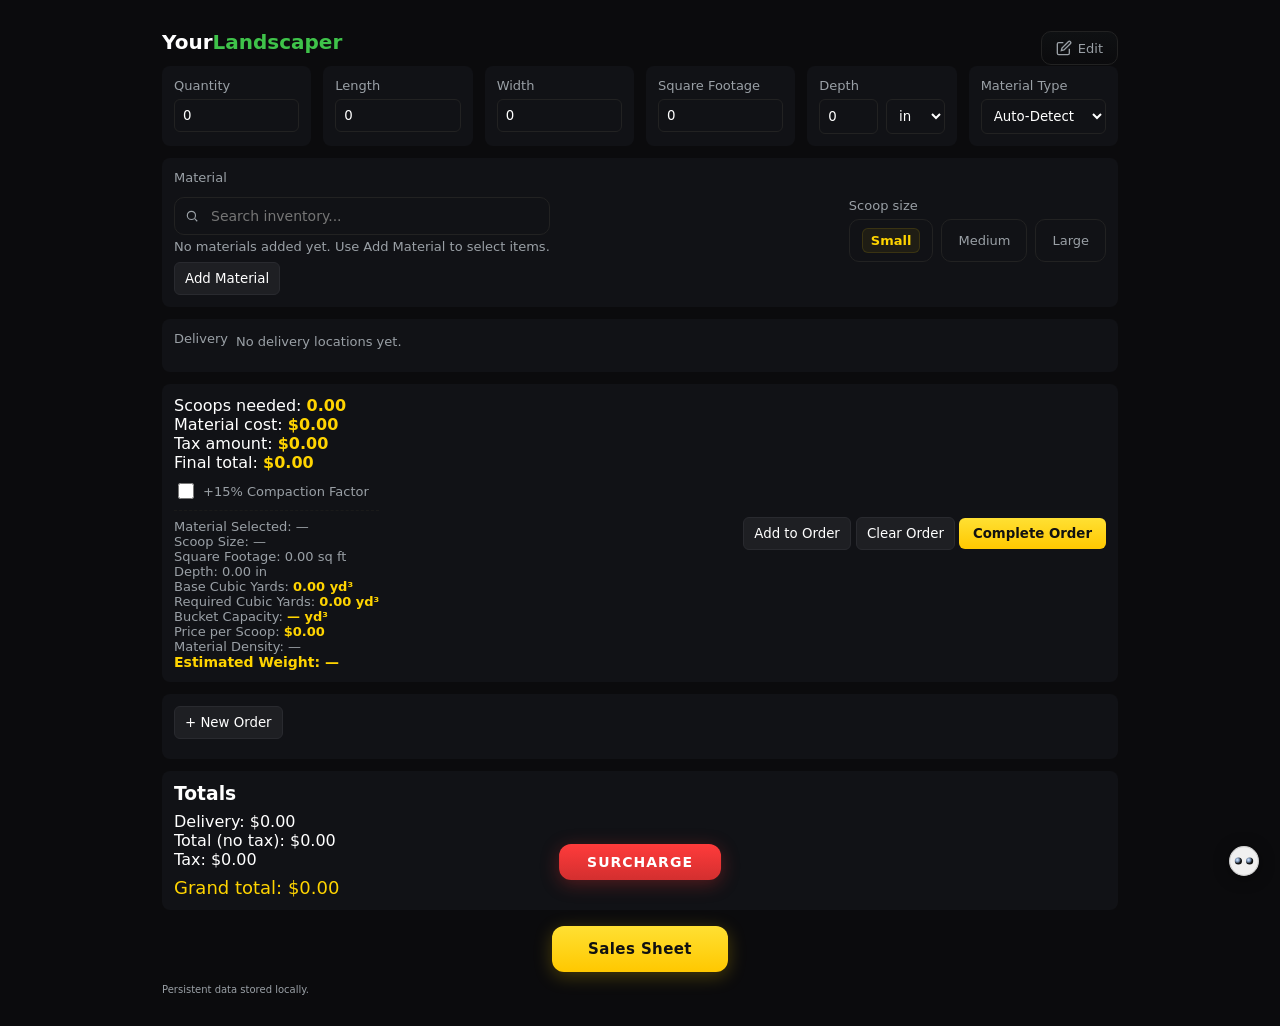
<file: index.html>
<!doctype html>
<html lang="en">
<head>
  <meta charset="utf-8" />
  <meta name="viewport" content="width=device-width,initial-scale=1" />
  <meta name="theme-color" content="#ffd400" />
  <meta name="apple-mobile-web-app-capable" content="yes" />
  <meta name="apple-mobile-web-app-status-bar-style" content="black-translucent" />
  <meta name="apple-mobile-web-app-title" content="YourLandscaper" />
  <link rel="manifest" href="manifest.json" />
  <title>YourLandscape — Calculator</title>
  <link rel="stylesheet" href="styles.css" />
</head>
<body>
  <div class="app">
    <header>
      <h1><span class="title-your">Your</span><span class="title-landscaper">Landscaper</span></h1>
      <div class="edit-wrapper">
        <button id="edit-toggle" class="edit-icon-btn" title="Edit">
          <svg width="16" height="16" viewBox="0 0 24 24" fill="none" stroke="currentColor" stroke-width="2"><path d="M11 4H4a2 2 0 0 0-2 2v14a2 2 0 0 0 2 2h14a2 2 0 0 0 2-2v-7"/><path d="M18.5 2.5a2.121 2.121 0 0 1 3 3L12 15l-4 1 1-4 9.5-9.5z"/></svg>
          <span>Edit</span>
        </button>
        <div id="edit-menu" class="edit-menu" style="display:none">
          <button id="edit-bulk-mat" class="edit-menu-item">
            <svg width="16" height="16" viewBox="0 0 24 24" fill="none" stroke="currentColor" stroke-width="2"><rect x="1" y="3" width="22" height="18" rx="2"/><line x1="1" y1="9" x2="23" y2="9"/><line x1="8" y1="9" x2="8" y2="21"/></svg>
            <span>Edit Bulk Material</span>
          </button>
          <button id="edit-delivery" class="edit-menu-item">
            <svg width="16" height="16" viewBox="0 0 24 24" fill="none" stroke="currentColor" stroke-width="2"><path d="M21 10c0 7-9 13-9 13s-9-6-9-13a9 9 0 1 1 18 0z"/><circle cx="12" cy="10" r="3"/></svg>
            <span>Edit Delivery</span>
          </button>
          <button id="edit-admin-config" class="edit-menu-item">
            <svg width="16" height="16" viewBox="0 0 24 24" fill="none" stroke="currentColor" stroke-width="2"><circle cx="12" cy="12" r="3"></circle><path d="M19.4 15a1.65 1.65 0 0 0 .33 1.82l.06.06a2 2 0 1 1-2.83 2.83l-.06-.06A1.65 1.65 0 0 0 15 19.4a1.65 1.65 0 0 0-1 .6 1.65 1.65 0 0 0-.33 1V21a2 2 0 1 1-4 0v-.09a1.65 1.65 0 0 0-.33-1 1.65 1.65 0 0 0-1-.6 1.65 1.65 0 0 0-1.82.33l-.06.06a2 2 0 1 1-2.83-2.83l.06-.06A1.65 1.65 0 0 0 4.6 15a1.65 1.65 0 0 0-.6-1 1.65 1.65 0 0 0-1-.33H3a2 2 0 1 1 0-4h.09a1.65 1.65 0 0 0 1-.33 1.65 1.65 0 0 0 .6-1 1.65 1.65 0 0 0-.33-1.82l-.06-.06a2 2 0 1 1 2.83-2.83l.06.06A1.65 1.65 0 0 0 9 4.6a1.65 1.65 0 0 0 1-.6 1.65 1.65 0 0 0 .33-1V3a2 2 0 1 1 4 0v.09a1.65 1.65 0 0 0 .33 1 1.65 1.65 0 0 0 1 .6 1.65 1.65 0 0 0 1.82-.33l.06-.06a2 2 0 1 1 2.83 2.83l-.06.06A1.65 1.65 0 0 0 19.4 9c.24.3.46.64.6 1a1.65 1.65 0 0 0 1 .33H21a2 2 0 1 1 0 4h-.09a1.65 1.65 0 0 0-1 .33c-.14.36-.36.7-.6 1z"></path></svg>
            <span>Admin Configuration</span>
          </button>
          <!-- Edit Scoop Size/Coverage — moved under Admin Configuration (feature #6) -->
          <button id="edit-clear-inventory" class="edit-menu-item" title="Clear Inventory List" aria-label="Clear Inventory List">
            <svg width="16" height="16" viewBox="0 0 24 24" fill="none" stroke="currentColor" stroke-width="2" aria-hidden="true"><polyline points="3 6 5 6 21 6"></polyline><path d="M8 6V4a2 2 0 0 1 2-2h4a2 2 0 0 1 2 2v2"></path><path d="M19 6v14a2 2 0 0 1-2 2H7a2 2 0 0 1-2-2V6"></path><line x1="10" y1="11" x2="10" y2="17"></line><line x1="14" y1="11" x2="14" y2="17"></line></svg>
            <span>Clear Inventory List</span>
          </button>
        </div>
      </div>
    </header>

    <main>
      <section class="top-row">
        <div class="card">
          <label>Quantity</label>
          <input id="quantity" type="number" min="0" value="0" />
        </div>
        <div class="card">
          <label>Length</label>
          <input id="calc-length" type="number" min="0" value="0" />
        </div>
        <div class="card">
          <label>Width</label>
          <input id="calc-width" type="number" min="0" value="0" />
        </div>
        <div class="card">
          <label>Square Footage</label>
          <input id="sqft" type="number" min="0" value="0" />
        </div>
        <div class="card">
          <label>Depth</label>
          <div class="depth-row">
            <input id="depth" type="number" min="0" value="0" />
            <select id="depth-unit"><option value="in">in</option><option value="ft">ft</option></select>
          </div>
        </div>
        <div class="card">
          <label>Material Type</label>
          <select id="material-type" style="padding:8px;border-radius:6px;border:1px solid #222;background:transparent;color:var(--white)">
            <option value="auto">Auto-Detect</option>
            <option value="mulch">Mulch (600–800 lbs/yd³)</option>
            <option value="topsoil">Topsoil (2,200 lbs/yd³)</option>
            <option value="stone">Crushed Stone/Gravel (2,700 lbs/yd³)</option>
          </select>
        </div>
      </section>

      <section class="material-selection card">
        <div class="left">
          <label>Material</label>
          <input id="search" placeholder="Search inventory..." />
          <div id="favorites" class="favorites"></div>
          <div style="display:flex;gap:8px;margin-top:8px;flex-wrap:wrap">
            <button id="open-inv">Add Material</button>
          </div>
        </div>
        <div class="right">
          <label>Scoop size</label>
          <div class="scoops">
            <label class="scoop-btn"><input type="radio" name="scoop" value="small" checked /><span>Small</span></label>
            <label class="scoop-btn"><input type="radio" name="scoop" value="medium" /><span>Medium</span></label>
            <label class="scoop-btn"><input type="radio" name="scoop" value="large" /><span>Large</span></label>
          </div>
        </div>
      </section>

      <section class="costs card">
        <div class="row hidden-ui">
          <label>Flyer cost</label>
          <input id="flyer" type="number" min="0" value="0" />
        </div>
        <div class="row">
          <label>Delivery</label>
          <div id="delivery" class="delivery"></div>
        </div>
      </section>

      <section class="summary card">
        <div class="calc">
          <div>Scoops needed: <span id="scoops" class="result">0</span></div>
          <div>Material cost: <span id="matcost" class="result">$0.00</span></div>
          <div>Tax amount: <span id="taxamt" class="result">$0.00</span></div>
          <div>Final total: <span id="final" class="result yellow">$0.00</span></div>
          <!-- Compaction Factor Toggle -->
          <div id="compaction-row" style="margin-top:8px;display:flex;align-items:center;gap:8px">
            <label style="display:flex;align-items:center;gap:6px;cursor:pointer;color:var(--muted);font-size:13px;margin:0">
              <input type="checkbox" id="compaction-toggle" style="accent-color:var(--accent);width:16px;height:16px;cursor:pointer" />
              <span>+15% Compaction Factor</span>
            </label>
            <span id="compaction-badge" style="display:none;font-size:11px;padding:2px 8px;border-radius:4px;background:rgba(255,212,0,0.12);color:var(--accent);font-weight:600">ACTIVE</span>
          </div>
          <div style="margin-top:8px;border-top:1px dashed #1a1a1a;padding-top:8px;color:var(--muted);font-size:13px">
            <div>Material Selected: <span id="out-material">—</span></div>
            <div>Scoop Size: <span id="out-scoop">—</span></div>
            <div>Square Footage: <span id="out-sqft">0.00 sq ft</span></div>
            <div>Depth: <span id="out-depth">0.00 in</span></div>
            <div>Base Cubic Yards: <span id="out-base-cy" class="price">0.00 yd³</span></div>
            <div id="out-final-cy-row" style="display:none">Final Yards (+15%): <span id="out-final-cy" class="price" style="color:var(--accent)">0.00 yd³</span></div>
            <div>Required Cubic Yards: <span id="out-cy" class="price">0.00 yd³</span></div>
            <div>Bucket Capacity: <span id="out-bucket" class="price">— yd³</span></div>
            <div>Price per Scoop: <span id="out-price-scoop" class="price">$0.00</span></div>
            <div>Material Density: <span id="out-density">—</span></div>
            <div style="font-size:14px;font-weight:600;color:var(--accent)">Estimated Weight: <span id="out-weight" style="font-weight:700">—</span></div>
          </div>
        </div>
        <div class="actions">
          <button id="add-order">Add to Order</button>
          <button id="clear-order">Clear Order</button>
        </div>
      </section>

      <section class="orders card">
        <div class="orders-header">
          <button id="new-order">+ New Order</button>
        </div>
        <ul id="order-list" class="order-list"></ul>
      </section>

      <section class="results card" id="results">
        <h3>Totals</h3>
        <div>Delivery: <span id="total-delivery">$0.00</span></div>
        <div>Total (no tax): <span id="total-notax">$0.00</span></div>
        <div>Tax: <span id="total-tax">$0.00</span></div>
        <div class="big">Grand total: <span id="grand">$0.00</span></div>
      </section>
    </main>

    <!-- Inventory Modal -->
    <div id="inv-modal" class="modal">
      <div class="modal-content card">
        <h3>Inventory</h3>
        <div class="modal-bar" style="display:flex;gap:8px;margin-bottom:8px;align-items:center">
          <button id="btn-import" class="scoop-btn">Import Materials</button>
          <button id="btn-add" class="scoop-btn">Add Item</button>
          <button id="btn-bulk-upload" class="scoop-btn">Bulk Upload</button>
          <div style="flex:1"></div>
          <input id="inv-search" placeholder="Search inventory..." style="width:260px;padding:8px;border-radius:8px;border:1px solid #222;background:transparent;color:var(--white)" />
        </div>
        <div id="inv-list" class="inv-list"></div>

        <div id="import-panel" style="display:none;margin-bottom:8px">
          <label style="display:block;color:var(--muted);font-size:13px;margin-bottom:6px">Paste CSV (header: name,cov,price_small,price_medium,price_large,stock)</label>
          <textarea id="import-text" rows="6" style="width:100%;padding:8px;border-radius:8px;background:transparent;border:1px solid #222;color:var(--white)"></textarea>
          <div style="display:flex;gap:8px;justify-content:flex-end;margin-top:8px">
            <button id="do-import">Import</button>
            <button id="cancel-import">Cancel</button>
          </div>
        </div>

        <div id="bulk-panel" style="display:none;margin-bottom:8px">
          <label style="display:block;color:var(--muted);font-size:13px;margin-bottom:6px">Select a CSV file to upload. Header: name,cov,price_small,price_medium,price_large,stock</label>
          <input id="bulk-file" type="file" accept=".csv" style="display:none" />
          <div id="bulk-preview" style="max-height:260px;overflow:auto;border:1px solid #222;padding:8px;border-radius:8px;background:linear-gradient(180deg,#0f1113,#0b0b0d)"></div>
          <div style="display:flex;gap:8px;justify-content:flex-end;margin-top:8px">
            <button id="confirm-bulk">Import Selected</button>
            <button id="cancel-bulk">Cancel</button>
          </div>
        </div>

        <div id="edit-panel">
          <h4>Add / Edit Item</h4>
          <div class="form-grid simple">
            <input id="item-name" placeholder="Name" />
            <div class="price-row">
              <input id="price-small" placeholder="Price Small" type="number" />
              <input id="price-medium" placeholder="Price Medium" type="number" />
              <input id="price-large" placeholder="Price Large" type="number" />
            </div>
            <input id="cov" type="hidden" />
            <input id="stock" type="hidden" />
          </div>
          <div class="modal-actions">
            <div style="margin-right:auto;display:flex;gap:8px"></div>
            <button id="remove-item" class="back-btn">Remove</button>
            <button id="add-bulk" class="back-btn">Add Bulk</button>
            <button id="save-item">Save</button>
            <button id="back-inv" class="back-btn">Back</button>
            <button id="close-inv">Close</button>
          </div>
        </div>
      </div>
    </div>

    <!-- Clear Inventory Confirmation Modal -->
    <div id="clear-inv-modal" class="modal" role="dialog" aria-modal="true" aria-labelledby="clear-inv-title">
      <div class="modal-content card clear-inv-modal-content">
        <h3 id="clear-inv-title">Warning</h3>
        <p class="clear-inv-message">Are you sure you want to delete this Inventory?</p>
        <div class="modal-actions">
          <button id="clear-inv-no" class="clear-inv-action">No</button>
          <button id="clear-inv-yes" class="clear-inv-action">Yes</button>
        </div>
      </div>
    </div>

    <!-- Admin Configuration Modal -->
    <div id="admin-config-modal" class="modal">
      <div class="modal-content card" style="max-width:920px">
        <h3>Admin Configuration</h3>
        <div class="admin-grid">
          <div class="admin-card">
            <h4>Categories</h4>
            <div style="display:flex;gap:8px">
              <input id="admin-category-input" placeholder="e.g. Mulch" />
              <button id="admin-add-category">Add</button>
            </div>
            <div id="admin-category-list" class="admin-list"></div>
          </div>

          <div class="admin-card">
            <h4>Scoop Definitions</h4>
            <div id="admin-scoop-list" class="admin-list"></div>
            <small style="color:var(--muted)">Set cubic yards, optional weight, and default price per scoop.</small>
          </div>

          <div class="admin-card admin-wide">
            <h4>Item Configuration (Manual)</h4>
            <div class="admin-form-grid">
              <select id="admin-item-category"></select>
              <input id="admin-item-name" placeholder="Item name" />
              <select id="admin-item-type">
                <option value="soil">Soil</option>
                <option value="mulch">Mulch</option>
                <option value="stone">Stone</option>
                <option value="custom">Custom</option>
              </select>
              <input id="admin-item-cov2in" type="number" min="0" step="0.01" placeholder="Coverage @2in (sq ft/scoop)" />
              <input id="admin-item-price-small" type="number" min="0" step="0.01" placeholder="Price Small" />
              <input id="admin-item-price-medium" type="number" min="0" step="0.01" placeholder="Price Medium" />
              <input id="admin-item-price-large" type="number" min="0" step="0.01" placeholder="Price Large" />
            </div>
            <div style="display:flex;gap:8px;justify-content:flex-end;margin-top:8px">
              <button id="admin-save-item">Save Item</button>
            </div>
          </div>

          <div class="admin-card admin-wide">
            <h4>Upload Price List</h4>
            <div style="display:flex;gap:8px;align-items:center;flex-wrap:wrap">
              <input id="admin-upload-file" type="file" accept=".json,.csv" />
              <button id="admin-process-upload">Import File</button>
            </div>
            <small style="color:var(--muted)">CSV header supported: category,name,material_type,coverage_2in,price_small,price_medium,price_large,stock</small>
          </div>
        </div>
          <div class="admin-card admin-wide">
            <h4>Scoop Size / Coverage</h4>
            <p style="color:var(--muted);font-size:13px;margin:0 0 10px">Configure cubic yards, weight, and coverage reference values for each scoop size.</p>
            <button id="admin-open-scov" style="display:flex;align-items:center;gap:8px;padding:10px 18px;border-radius:10px;border:1px solid rgba(255,212,0,0.3);background:rgba(255,212,0,0.08);color:var(--accent);font-weight:600;font-size:14px;cursor:pointer;transition:all .12s ease;font-family:Inter,system-ui,Arial,Helvetica,sans-serif">
              <svg width="16" height="16" viewBox="0 0 24 24" fill="none" stroke="currentColor" stroke-width="2"><circle cx="12" cy="12" r="10"/><path d="M8 14s1.5 2 4 2 4-2 4-2"/><line x1="9" y1="9" x2="9.01" y2="9"/><line x1="15" y1="9" x2="15.01" y2="9"/></svg>
              Edit Scoop Size / Coverage
            </button>
          </div>

        <div class="modal-actions" style="margin-top:12px">
          <button id="admin-close">Close</button>
        </div>
      </div>
    </div>

    <!-- Edit Delivery Modal -->
    <div id="del-modal" class="modal">
      <div class="modal-content card">
        <h3>Edit Delivery Locations</h3>
        <div id="del-list" style="margin-bottom:12px"></div>
        <h4>Add Location</h4>
        <div style="display:flex;gap:8px;align-items:flex-end;margin-bottom:12px">
          <div style="flex:2"><label>Location Name</label><input id="del-name" placeholder="e.g. Shamokin, Coal Township" /></div>
          <div style="flex:1"><label>Price</label><input id="del-price" type="number" placeholder="40" /></div>
          <button id="save-del" style="height:36px">Add</button>
        </div>
        <div class="modal-actions">
          <button id="clear-del" class="back-btn" style="margin-right:auto">Clear All</button>
          <button id="close-del" class="back-btn">Close</button>
        </div>
      </div>
    </div>

    <!-- Scoop Size / Coverage Modal -->
    <div id="scoop-cov-modal" class="modal">
      <div class="modal-content card" style="max-width:860px">
        <h3>Scoop Size / Coverage Reference</h3>
        <div class="scov-table">
          <div class="scov-header">
            <div class="scov-cell scov-label-col">Scoop Size</div>
            <div class="scov-cell">Cubic Yards</div>
            <div class="scov-cell">Soil/Stone Wt (lbs)</div>
            <div class="scov-cell">3/4" Dec. Stone 2" Cov (sq ft)</div>
            <div class="scov-cell">Mulch / Topsoil 2" Cov (sq ft)</div>
          </div>
          <div class="scov-row" data-size="small">
            <div class="scov-cell scov-label-col">Small</div>
            <div class="scov-cell"><input id="scov-cy-small" type="number" min="0" step="0.01" /></div>
            <div class="scov-cell"><input id="scov-wt-small" type="number" min="0" step="1" /></div>
            <div class="scov-cell"><input id="scov-ds-small" type="number" min="0" step="1" /></div>
            <div class="scov-cell"><input id="scov-mt-small" type="number" min="0" step="1" /></div>
          </div>
          <div class="scov-row" data-size="medium">
            <div class="scov-cell scov-label-col">Medium</div>
            <div class="scov-cell"><input id="scov-cy-medium" type="number" min="0" step="0.01" /></div>
            <div class="scov-cell"><input id="scov-wt-medium" type="number" min="0" step="1" /></div>
            <div class="scov-cell"><input id="scov-ds-medium" type="number" min="0" step="1" /></div>
            <div class="scov-cell"><input id="scov-mt-medium" type="number" min="0" step="1" /></div>
          </div>
          <div class="scov-row" data-size="large">
            <div class="scov-cell scov-label-col">Large</div>
            <div class="scov-cell"><input id="scov-cy-large" type="number" min="0" step="0.01" /></div>
            <div class="scov-cell"><input id="scov-wt-large" type="number" min="0" step="1" /></div>
            <div class="scov-cell"><input id="scov-ds-large" type="number" min="0" step="1" /></div>
            <div class="scov-cell"><input id="scov-mt-large" type="number" min="0" step="1" /></div>
          </div>
        </div>
        <div class="modal-actions" style="margin-top:12px">
          <button id="save-scov">Save</button>
          <button id="close-scov">Close</button>
        </div>
      </div>
    </div>

    <!-- Add Material Picker Modal -->
    <div id="add-mat-modal" class="modal">
      <div class="modal-content card" style="max-width:600px">
        <h3>Add Material</h3>
        <p style="color:var(--muted);font-size:13px;margin:0 0 12px">Select materials from your inventory to display in the Material section.</p>
        <input id="add-mat-search" placeholder="Search materials..." style="width:100%;box-sizing:border-box;padding:10px 12px;border-radius:10px;border:1px solid #222;background:linear-gradient(180deg,#0f1113,#0b0b0d);color:var(--white);margin-bottom:10px;font-size:14px" />
        <div id="add-mat-list" class="add-mat-list"></div>
        <div style="display:flex;gap:8px;justify-content:flex-end;margin-top:12px">
          <button id="add-mat-done">Done</button>
        </div>
      </div>
    </div>

    <!-- Number Pad -->
    <div id="numpad-overlay" class="numpad-overlay" style="display:none">
      <div class="numpad-backdrop"></div>
      <div class="numpad">
        <div class="numpad-display">
          <span class="numpad-label" id="numpad-label">Quantity</span>
          <span class="numpad-value" id="numpad-value">0</span>
        </div>
        <div class="numpad-keys">
          <button class="numpad-key" data-key="7">7</button>
          <button class="numpad-key" data-key="8">8</button>
          <button class="numpad-key" data-key="9">9</button>
          <button class="numpad-key" data-key="4">4</button>
          <button class="numpad-key" data-key="5">5</button>
          <button class="numpad-key" data-key="6">6</button>
          <button class="numpad-key" data-key="1">1</button>
          <button class="numpad-key" data-key="2">2</button>
          <button class="numpad-key" data-key="3">3</button>
          <!-- Quantity bottom row: spacer, 0, backspace -->
          <div class="numpad-key numpad-spacer np-qty"></div>
          <button class="numpad-key np-qty" data-key="0">0</button>
          <button class="numpad-key numpad-back np-qty" data-key="back">
            <svg width="20" height="20" viewBox="0 0 24 24" fill="none" stroke="currentColor" stroke-width="2"><path d="M21 4H8l-7 8 7 8h13a2 2 0 0 0 2-2V6a2 2 0 0 0-2-2z"/><line x1="18" y1="9" x2="12" y2="15"/><line x1="12" y1="9" x2="18" y2="15"/></svg>
          </button>
          <!-- SqFt bottom row: delete icon (no period), 0, backspace -->
          <button class="numpad-key numpad-back np-sqft" data-key="del">
            <svg width="18" height="18" viewBox="0 0 24 24" fill="none" stroke="currentColor" stroke-width="2"><polyline points="3 6 5 6 21 6"/><path d="M19 6v14a2 2 0 0 1-2 2H7a2 2 0 0 1-2-2V6"/><line x1="10" y1="11" x2="10" y2="17"/><line x1="14" y1="11" x2="14" y2="17"/></svg>
          </button>
          <button class="numpad-key np-sqft" data-key="0">0</button>
          <button class="numpad-key numpad-back np-sqft" data-key="back">
            <svg width="20" height="20" viewBox="0 0 24 24" fill="none" stroke="currentColor" stroke-width="2"><path d="M21 4H8l-7 8 7 8h13a2 2 0 0 0 2-2V6a2 2 0 0 0-2-2z"/><line x1="18" y1="9" x2="12" y2="15"/><line x1="12" y1="9" x2="18" y2="15"/></svg>
          </button>
          <!-- Depth bottom row: ft button, 0, in button (no commas/periods) -->
          <button class="numpad-key np-depth np-depth-unit" data-key="ft">ft</button>
          <button class="numpad-key np-depth" data-key="0">0</button>
          <button class="numpad-key np-depth np-depth-unit" data-key="in">in</button>
        </div>
        <div class="numpad-actions">
          <button class="numpad-clear" id="numpad-clear">Clear</button>
          <button class="numpad-back-action" id="numpad-back-btn" data-key="back">
            <svg width="18" height="18" viewBox="0 0 24 24" fill="none" stroke="currentColor" stroke-width="2"><path d="M21 4H8l-7 8 7 8h13a2 2 0 0 0 2-2V6a2 2 0 0 0-2-2z"/><line x1="18" y1="9" x2="12" y2="15"/><line x1="12" y1="9" x2="18" y2="15"/></svg>
          </button>
          <button class="numpad-done" id="numpad-done">Done</button>
        </div>
      </div>
    </div>

    <!-- ═══ Surcharge Overlay ═══ -->
    <div id="surcharge-wrap" class="surcharge-wrap">
      <button id="surcharge-btn" class="surcharge-btn">SURCHARGE</button>
      <div id="surcharge-menu" class="surcharge-menu" style="display:none">
        <button class="sur-opt" id="sur-discount" title="10% Discount">
          <svg width="20" height="20" viewBox="0 0 24 24" fill="none" stroke="currentColor" stroke-width="2"><line x1="19" y1="5" x2="5" y2="19"/><circle cx="6.5" cy="6.5" r="2.5"/><circle cx="17.5" cy="17.5" r="2.5"/></svg>
          <span>−10%</span>
        </button>
        <button class="sur-opt" id="sur-fuel" title="5% Fuel Surcharge">
          <svg width="20" height="20" viewBox="0 0 24 24" fill="none" stroke="currentColor" stroke-width="2"><path d="M3 22V5a2 2 0 0 1 2-2h6a2 2 0 0 1 2 2v17"/><path d="M13 10h2a2 2 0 0 1 2 2v3a2 2 0 0 0 2 2h0a2 2 0 0 0 2-2V9l-3-3"/><rect x="5" y="7" width="6" height="5"/></svg>
          <span>+5% Fuel</span>
        </button>
        <button class="sur-opt" id="sur-cc" title="3% Credit Card Fee">
          <svg width="20" height="20" viewBox="0 0 24 24" fill="none" stroke="currentColor" stroke-width="2"><rect x="1" y="4" width="22" height="16" rx="2" ry="2"/><line x1="1" y1="10" x2="23" y2="10"/></svg>
          <span>+3% CC</span>
        </button>
        <button class="sur-opt" id="sur-tax" title="Add Sales Tax">
          <svg width="20" height="20" viewBox="0 0 24 24" fill="none" stroke="currentColor" stroke-width="2"><path d="M4 7h16"/><path d="M4 11h16"/><path d="M4 15h10"/><path d="M4 19h6"/></svg>
          <span>+Tax</span>
        </button>
        <button class="sur-opt sur-undo" id="sur-undo" title="Remove All Modifiers">
          <svg width="20" height="20" viewBox="0 0 24 24" fill="none" stroke="currentColor" stroke-width="2"><path d="M3 10h10a5 5 0 0 1 0 10H9"/><polyline points="3 10 7 6"/><polyline points="3 10 7 14"/></svg>
          <span>Undo</span>
        </button>
      </div>
    </div>
    <!-- Surcharge live ticker (visible when modifiers active) -->
    <div id="surcharge-ticker" class="surcharge-ticker" style="display:none"></div>

    <footer>
      <div style="text-align:center;margin-bottom:10px">
        <button id="sales-sheet-btn" class="sales-sheet-btn">Sales Sheet</button>
      </div>
      <small>Persistent data stored locally.</small>
    </footer>

    <!-- Floating Action Menu — bottom right -->
    <div id="face-menu-wrap" class="face-menu-wrap">
      <!-- Expanding options (hidden by default) -->
      <div id="face-menu-options" class="face-menu-options" style="display:none">
        <a href="mowing.html" class="face-opt face-opt-mow" title="Mowing Jobs">
          <svg width="20" height="20" viewBox="0 0 24 24" fill="none" stroke="currentColor" stroke-width="2"><path d="M3 21h18"/><path d="M5 21V7l4-4 4 4v14"/><path d="M9 3v4"/><circle cx="7" cy="15" r="2"/><circle cx="11" cy="15" r="2"/><path d="M15 21v-6h6v6"/><path d="M18 15v-3"/></svg>
          <span>Mowing</span>
        </a>
        <a href="maps.html" class="face-opt" title="Open Maps">
          <svg width="20" height="20" viewBox="0 0 24 24" fill="none" stroke="currentColor" stroke-width="2"><path d="M21 10c0 7-9 13-9 13s-9-6-9-13a9 9 0 1 1 18 0z"/><circle cx="12" cy="10" r="3"/></svg>
          <span>Maps</span>
        </a>
        <button class="face-opt" id="face-opt-contracts" title="Contracts Page">
          <svg width="20" height="20" viewBox="0 0 24 24" fill="none" stroke="currentColor" stroke-width="2"><path d="M14 2H6a2 2 0 0 0-2 2v16a2 2 0 0 0 2 2h12a2 2 0 0 0 2-2V8z"/><polyline points="14 2 14 8 20 8"/></svg>
          <span>Contracts</span>
        </button>
      </div>
      <!-- The cute face icon trigger -->
      <button id="face-btn" class="face-btn" title="Menu">
        <svg width="32" height="32" viewBox="0 0 40 40" fill="none" xmlns="http://www.w3.org/2000/svg">
          <defs>
            <radialGradient id="eyeShine" cx="35%" cy="35%" r="50%">
              <stop offset="0%" stop-color="#ffffff" stop-opacity="0.9"/>
              <stop offset="30%" stop-color="#5588cc" stop-opacity="0.5"/>
              <stop offset="100%" stop-color="#111" stop-opacity="1"/>
            </radialGradient>
          </defs>
          <circle cx="20" cy="20" r="18" fill="#f0f0f0" stroke="#d0d0d0" stroke-width="1.5"/>
          <circle cx="13" cy="20" r="4.5" fill="url(#eyeShine)"/>
          <circle cx="27" cy="20" r="4.5" fill="url(#eyeShine)"/>
        </svg>
      </button>
    </div>
  </div>
  </div>

  <!-- Your Contractor Page -->
  <div id="contractor-page" class="contractor-page" style="display:none">
    <header class="contractor-header">
      <button id="contractor-back" class="contractor-back-btn">
        <svg width="18" height="18" viewBox="0 0 24 24" fill="none" stroke="currentColor" stroke-width="2"><polyline points="15 18 9 12 15 6"/></svg>
      </button>
      <h1 class="contractor-title"><span class="ct-your">Your</span><span class="ct-contractor">Landscaper</span></h1>
      <div style="width:36px"></div>
    </header>

    <main class="contractor-main">
      <div class="contractor-empty">
        <svg width="48" height="48" viewBox="0 0 24 24" fill="none" stroke="#3fc34a" stroke-width="1.2"><path d="M14 2H6a2 2 0 0 0-2 2v16a2 2 0 0 0 2 2h12a2 2 0 0 0 2-2V8z"/><polyline points="14 2 14 8 20 8"/></svg>
        <p>No contracts yet</p>
        <div class="contractor-main-btns">
          <button class="ca-btn ca-blue" id="ca-new">New Contract</button>
          <button class="ca-btn ca-red" id="ca-contracts">My Contracts</button>
        </div>
      </div>
    </main>

    <!-- FAB + Action Bar -->
    <div class="contractor-fab-wrap">
      <div id="contractor-actions" class="contractor-actions" style="display:none">
        <div class="ca-row">
          <button class="ca-btn ca-white" id="ca-save">Save</button>
        </div>
        <div class="ca-row">
          <button class="ca-btn ca-green" id="ca-send">Send</button>
          <button class="ca-btn ca-purple" id="ca-print">Print</button>
          <button class="ca-btn ca-yellow" id="ca-edit">Edit</button>
        </div>
      </div>
      <button id="contractor-fab" class="contractor-fab">
        <svg width="24" height="24" viewBox="0 0 24 24" fill="none" stroke="white" stroke-width="2.5"><line x1="12" y1="5" x2="12" y2="19"/><line x1="5" y1="12" x2="19" y2="12"/></svg>
      </button>
    </div>
  </div>
  </div>

  <!-- Sales Sheet Page -->
  <div id="sales-sheet-page" class="sales-sheet-page" style="display:none">
    <header class="ss-header">
      <button id="ss-back" class="contractor-back-btn">
        <svg width="18" height="18" viewBox="0 0 24 24" fill="none" stroke="currentColor" stroke-width="2"><polyline points="15 18 9 12 15 6"/></svg>
      </button>
      <h1 class="ss-title"><span class="ss-your">Your</span><span class="ss-landscaper">Landscaper</span></h1>
      <div style="width:36px"></div>
    </header>
    <div class="ss-table-wrap">
      <table class="ss-table">
        <thead>
          <tr>
            <th class="ss-edit-col"></th>
            <th>Customer</th>
            <th>Date</th>
            <th>P/U or Deliver</th>
            <th>Quantity</th>
            <th>Material</th>
            <th>Price Per Item</th>
            <th>Total</th>
            <th>Tax</th>
            <th>Modifiers</th>
            <th>Grand Total</th>
            <th>Transaction Type</th>
          </tr>
        </thead>
        <tbody id="ss-body"></tbody>
      </table>
      <div id="ss-empty" class="ss-empty">No sales records yet</div>
    </div>
  </div>

  <!-- Order Confirmation Modal — Step 1 of Complete Order flow -->
  <div id="order-confirm-modal" class="modal" role="dialog" aria-modal="true" aria-labelledby="order-confirm-title">
    <div class="modal-content card order-confirm-modal-content">
      <h3 id="order-confirm-title">Complete Order</h3>
      <p class="order-confirm-message">Are you sure you're done with this order?</p>
      <div class="order-confirm-icons">
        <!-- No icon (X mark) -->
        <button id="order-confirm-no" class="order-confirm-icon-btn order-no" title="No">
          <svg width="32" height="32" viewBox="0 0 24 24" fill="none" stroke="currentColor" stroke-width="2.5" stroke-linecap="round">
            <line x1="18" y1="6" x2="6" y2="18"/><line x1="6" y1="6" x2="18" y2="18"/>
          </svg>
          <span>No</span>
        </button>
        <!-- Yes icon (Check mark) -->
        <button id="order-confirm-yes" class="order-confirm-icon-btn order-yes" title="Yes">
          <svg width="32" height="32" viewBox="0 0 24 24" fill="none" stroke="currentColor" stroke-width="2.5" stroke-linecap="round">
            <polyline points="20 6 9 17 4 12"/>
          </svg>
          <span>Yes</span>
        </button>
      </div>
    </div>
  </div>

  <!-- QWERTY Keyboard Modal — Step 2: Customer Name Entry -->
  <div id="qwerty-modal" class="modal" role="dialog" aria-modal="true" aria-label="Enter Customer Name">
    <div class="modal-content card qwerty-modal-content">
      <h3 class="qwerty-title">Customer Name</h3>
      <!-- Display area showing typed name -->
      <div class="qwerty-display">
        <span id="qwerty-text" class="qwerty-value"></span>
        <span class="qwerty-cursor">|</span>
      </div>
      <!-- Keyboard rows built by JS -->
      <div id="qwerty-rows" class="qwerty-rows"></div>
      <!-- Delivery + Transaction Type inline selectors -->
      <div class="qwerty-options-row">
        <div class="qwerty-opt-group">
          <span class="qwerty-opt-label">Delivery</span>
          <div class="qwerty-opt-btns">
            <label class="qwerty-opt-btn"><input type="radio" name="qw-delivery" value="P/U" checked /><span>P/U</span></label>
            <label class="qwerty-opt-btn"><input type="radio" name="qw-delivery" value="Deliver" /><span>Deliver</span></label>
          </div>
        </div>
        <div class="qwerty-opt-group">
          <span class="qwerty-opt-label">Transaction</span>
          <div class="qwerty-opt-btns">
            <label class="qwerty-opt-btn"><input type="radio" name="qw-txn" value="Cash" checked /><span>Cash</span></label>
            <label class="qwerty-opt-btn"><input type="radio" name="qw-txn" value="Credit" /><span>Credit</span></label>
            <label class="qwerty-opt-btn"><input type="radio" name="qw-txn" value="Check" /><span>Check</span></label>
          </div>
        </div>
      </div>
      <!-- Action buttons -->
      <div class="qwerty-actions">
        <button id="qwerty-clear" class="qwerty-action-btn qwerty-clear-btn">
          <svg width="16" height="16" viewBox="0 0 24 24" fill="none" stroke="currentColor" stroke-width="2"><path d="M21 4H8l-7 8 7 8h13a2 2 0 0 0 2-2V6a2 2 0 0 0-2-2z"/><line x1="18" y1="9" x2="12" y2="15"/><line x1="12" y1="9" x2="18" y2="15"/></svg>
          Clear
        </button>
        <button id="qwerty-save" class="qwerty-action-btn qwerty-save-btn">
          <svg width="16" height="16" viewBox="0 0 24 24" fill="none" stroke="currentColor" stroke-width="2"><path d="M19 21H5a2 2 0 0 1-2-2V5a2 2 0 0 1 2-2h11l5 5v11a2 2 0 0 1-2 2z"/><polyline points="17 21 17 13 7 13 7 21"/><polyline points="7 3 7 8 15 8"/></svg>
          Save
        </button>
      </div>
    </div>
  </div>

  <!-- Order Checkout Modal -->
  <div id="checkout-modal" class="modal">
    <div class="modal-content card" style="max-width:440px">
      <h3>Complete Order</h3>
      <div style="display:flex;flex-direction:column;gap:10px">
        <div>
          <label>Customer Name</label>
          <input id="ck-customer" type="text" placeholder="Customer name..." style="width:100%;padding:8px;border-radius:6px;border:1px solid #222;background:transparent;color:var(--white)" />
        </div>
        <div>
          <label>Delivery Method</label>
          <div style="display:flex;gap:8px;margin-top:4px">
            <label class="scoop-btn"><input type="radio" name="ck-delivery" value="P/U" checked /><span>P/U</span></label>
            <label class="scoop-btn"><input type="radio" name="ck-delivery" value="Deliver" /><span>Deliver</span></label>
          </div>
        </div>
        <div>
          <label>Transaction Type</label>
          <div style="display:flex;gap:8px;margin-top:4px">
            <label class="scoop-btn"><input type="radio" name="ck-txn" value="Cash" checked /><span>Cash</span></label>
            <label class="scoop-btn"><input type="radio" name="ck-txn" value="Credit" /><span>Credit</span></label>
            <label class="scoop-btn"><input type="radio" name="ck-txn" value="Check" /><span>Check</span></label>
          </div>
        </div>
        <div style="display:flex;gap:8px;justify-content:flex-end;margin-top:8px">
          <button id="ck-cancel">Cancel</button>
          <button id="ck-confirm" style="background:var(--accent);color:#111;font-weight:700">Confirm Order</button>
        </div>
      </div>
    </div>
  </div>

  <!-- Sales Sheet Edit Confirmation Modal — red warning -->
  <div id="ss-edit-confirm-modal" class="modal" role="dialog" aria-modal="true">
    <div class="modal-content card ss-edit-confirm-content">
      <h3 class="ss-edit-warn-title">Warning</h3>
      <p class="ss-edit-warn-msg">The following action will permanently modify the selected record. Do you want to proceed?</p>
      <div class="order-confirm-icons">
        <button id="ss-edit-confirm-no" class="order-confirm-icon-btn order-no" title="No">
          <svg width="32" height="32" viewBox="0 0 24 24" fill="none" stroke="currentColor" stroke-width="2.5" stroke-linecap="round">
            <line x1="18" y1="6" x2="6" y2="18"/><line x1="6" y1="6" x2="18" y2="18"/>
          </svg>
          <span>No</span>
        </button>
        <button id="ss-edit-confirm-yes" class="order-confirm-icon-btn order-yes" title="Yes">
          <svg width="32" height="32" viewBox="0 0 24 24" fill="none" stroke="currentColor" stroke-width="2.5" stroke-linecap="round">
            <polyline points="20 6 9 17 4 12"/>
          </svg>
          <span>Yes</span>
        </button>
      </div>
    </div>
  </div>

  <script src="app.js"></script>
  <script>
    if ('serviceWorker' in navigator) {
      navigator.serviceWorker.register('./service-worker.js')
        .then(reg => console.log('SW registered:', reg.scope))
        .catch(err => console.warn('SW registration failed:', err));
    }
  </script>
</body>
</html>
</file>
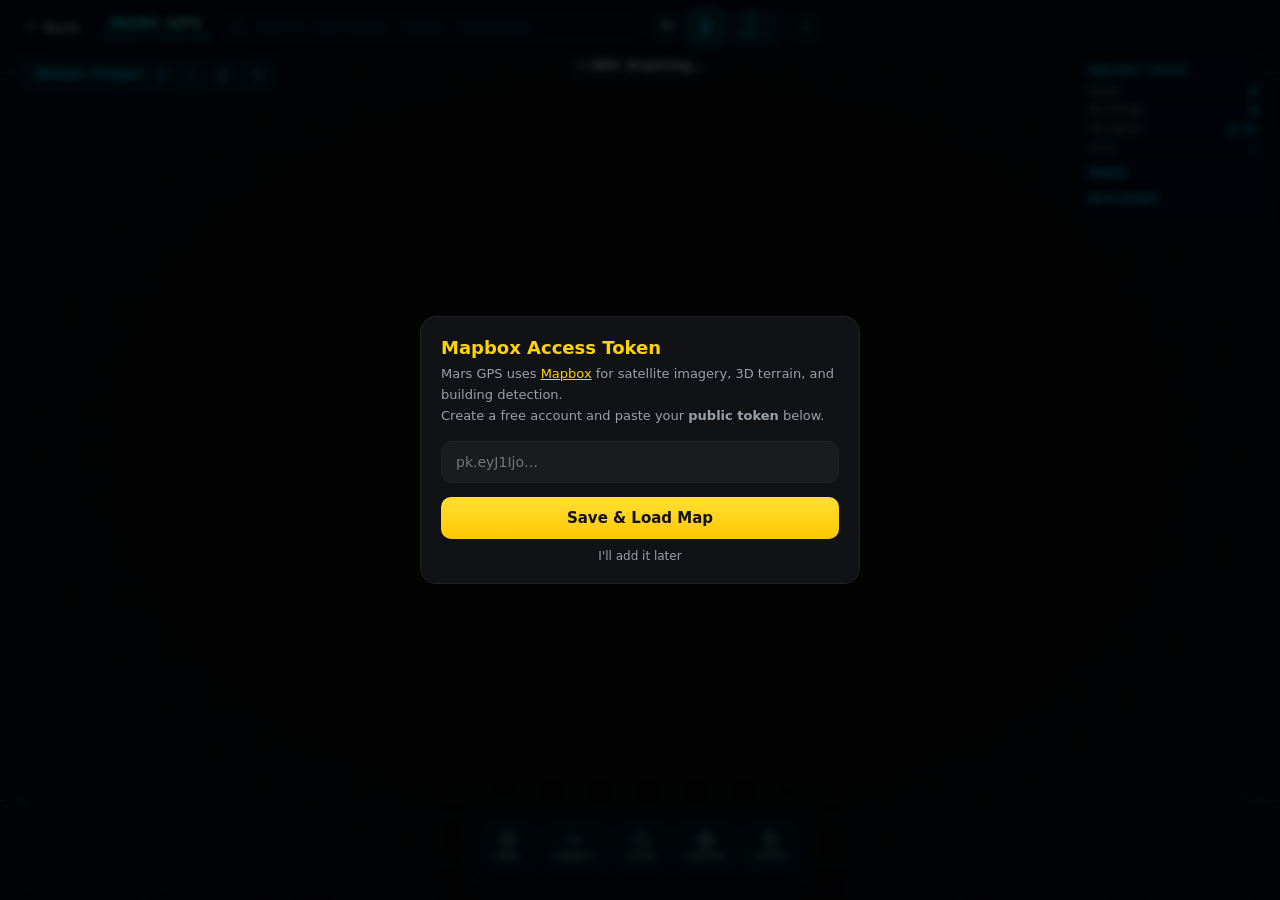
<file: maps.html>
<!doctype html>
<html lang="en">
<head>
  <meta charset="utf-8"/>
  <meta name="viewport" content="width=device-width,initial-scale=1,maximum-scale=1,user-scalable=no"/>
  <meta name="theme-color" content="#ffd400"/>
  <meta name="apple-mobile-web-app-capable" content="yes"/>
  <meta name="apple-mobile-web-app-status-bar-style" content="black-translucent"/>
  <title>Mars GPS — Project Mapping</title>
  <link rel="manifest" href="manifest.json"/>
  <link href="https://api.mapbox.com/mapbox-gl-js/v3.3.0/mapbox-gl.css" rel="stylesheet"/>
  <style>
/* ── Root (mirrored from main app) ── */
:root{--bg:#0b0b0d;--card:#111216;--muted:#9aa0a6;--accent:#ffd400;--white:#fff;
  --bp-cyan:#00e5ff;--bp-cyan-dim:rgba(0,229,255,.35);--bp-grid:rgba(0,229,255,.06);--bp-glow:rgba(0,229,255,.25);--bp-line:rgba(0,229,255,.55)}
*{box-sizing:border-box;font-family:Inter,system-ui,Arial,Helvetica,sans-serif;margin:0;padding:0}
html,body{height:100%;overflow:hidden;background:var(--bg);color:var(--white)}

/* ── Map fills screen ── */
#map{position:absolute;inset:0;width:100%;height:100%}

/* ── Blueprint filter applied to satellite tiles ── */
#map .mapboxgl-canvas{filter:saturate(.15) brightness(.55) contrast(1.35) sepia(.12) hue-rotate(180deg)}

/* ── Blueprint Grid Overlay (always visible, pointer-through) ── */
.bp-grid{position:fixed;inset:0;z-index:1;pointer-events:none;
  background-image:
    linear-gradient(var(--bp-grid) 1px,transparent 1px),
    linear-gradient(90deg,var(--bp-grid) 1px,transparent 1px);
  background-size:48px 48px;
  mix-blend-mode:screen}
/* Subtle scanlines for CRT/technical feel */
.bp-scan{position:fixed;inset:0;z-index:1;pointer-events:none;
  background:repeating-linear-gradient(180deg,transparent,transparent 2px,rgba(0,0,0,.04) 2px,rgba(0,0,0,.04) 4px);
  mix-blend-mode:multiply}
/* Corner crosshair reticles */
.bp-reticle{position:fixed;z-index:2;pointer-events:none;width:40px;height:40px}
.bp-reticle::before,.bp-reticle::after{content:'';position:absolute;background:var(--bp-cyan);opacity:.3}
.bp-reticle::before{width:1px;height:100%;left:50%;top:0}
.bp-reticle::after{height:1px;width:100%;top:50%;left:0}
.bp-reticle.tl{top:52px;left:0}.bp-reticle.tr{top:52px;right:0}.bp-reticle.bl{bottom:80px;left:0}.bp-reticle.br{bottom:80px;right:0}
/* Vignette for depth */
.bp-vignette{position:fixed;inset:0;z-index:1;pointer-events:none;
  background:radial-gradient(ellipse at 50% 50%,transparent 50%,rgba(0,10,20,.5) 100%)}

/* ── Header ── */
.hdr{position:fixed;top:0;left:0;right:0;z-index:100;display:flex;align-items:center;gap:8px;padding:8px 12px;background:linear-gradient(180deg,rgba(0,10,18,.97),rgba(0,10,18,.88));backdrop-filter:blur(14px);-webkit-backdrop-filter:blur(14px);border-bottom:1px solid rgba(0,229,255,.1)}
.hdr-back{display:flex;align-items:center;gap:5px;background:none;border:1px solid rgba(0,229,255,.15);border-radius:10px;padding:7px 12px;color:var(--muted);font-size:13px;font-weight:600;cursor:pointer;transition:all .12s ease;flex-shrink:0}
.hdr-back:hover{color:var(--bp-cyan);border-color:rgba(0,229,255,.4)}
.hdr-title{font-size:14px;font-weight:700;background:linear-gradient(135deg,var(--bp-cyan),var(--accent));-webkit-background-clip:text;-webkit-text-fill-color:transparent;background-clip:text;white-space:nowrap;flex-shrink:0;letter-spacing:1.2px;text-transform:uppercase}
.hdr-title small{display:block;font-size:9px;letter-spacing:2px;-webkit-text-fill-color:var(--bp-cyan);font-weight:400;text-align:center;opacity:.7}

/* ── Search Bar ── */
.search-wrap{position:relative;flex:1;max-width:420px}
.search-input{width:100%;padding:8px 14px 8px 34px;border-radius:10px;border:1px solid rgba(0,229,255,.12);background:rgba(0,15,25,.85);color:var(--bp-cyan);font-size:13px;font-weight:500;outline:none;transition:border .15s;font-family:'Courier New',monospace;letter-spacing:.3px}
.search-input:focus{border-color:var(--bp-cyan);box-shadow:0 0 12px rgba(0,229,255,.1)}
.search-input::placeholder{color:rgba(0,229,255,.25)}
.search-icon{position:absolute;left:10px;top:50%;transform:translateY(-50%);color:rgba(0,229,255,.3);pointer-events:none}
.search-results{display:none;position:absolute;top:calc(100% + 4px);left:0;right:0;max-height:280px;overflow-y:auto;background:rgba(0,12,20,.95);border:1px solid rgba(0,229,255,.15);border-radius:12px;z-index:200;box-shadow:0 12px 40px rgba(0,0,0,.7),0 0 20px rgba(0,229,255,.05)}
.search-results.open{display:block}
.sr-cat{padding:6px 14px;font-size:10px;font-weight:700;color:var(--bp-cyan);letter-spacing:1px;text-transform:uppercase;border-bottom:1px solid rgba(0,229,255,.08);font-family:'Courier New',monospace}
.sr-item{display:flex;align-items:center;gap:10px;padding:10px 14px;cursor:pointer;transition:background .1s;border-bottom:1px solid rgba(0,229,255,.04)}
.sr-item:last-child{border-bottom:none}
.sr-item:hover{background:rgba(0,229,255,.04)}
.sr-item-icon{width:28px;height:28px;border-radius:8px;display:flex;align-items:center;justify-content:center;font-size:14px;flex-shrink:0}
.sr-item-icon.addr{background:rgba(0,229,255,.08);color:var(--bp-cyan)}
.sr-item-icon.node{background:rgba(0,229,255,.08);color:var(--bp-cyan)}
.sr-item-icon.bldg{background:rgba(0,229,255,.08);color:var(--bp-cyan)}
.sr-item-text{font-size:12px;color:var(--white);white-space:nowrap;overflow:hidden;text-overflow:ellipsis;font-family:'Courier New',monospace}
.sr-item-sub{font-size:10px;color:var(--muted);font-family:'Courier New',monospace}

/* ── Header Right Controls ── */
.hdr-right{display:flex;align-items:center;gap:6px;flex-shrink:0}
.hdr-btn{width:34px;height:34px;border-radius:8px;border:1px solid rgba(0,229,255,.12);background:rgba(0,229,255,.03);color:var(--muted);cursor:pointer;display:flex;align-items:center;justify-content:center;transition:all .12s;font-size:12px;font-weight:700;font-family:'Courier New',monospace}
.hdr-btn:hover{border-color:rgba(0,229,255,.3);color:var(--bp-cyan)}
.hdr-btn.active{border-color:var(--bp-cyan);color:var(--bp-cyan);background:rgba(0,229,255,.08);box-shadow:0 0 8px rgba(0,229,255,.15)}
.hdr-coords{font-size:10px;color:var(--bp-cyan);font-family:'Courier New',monospace;background:rgba(0,229,255,.04);border:1px solid rgba(0,229,255,.15);border-radius:8px;padding:4px 8px;line-height:1.4;text-align:right;letter-spacing:.5px}
.hdr-coords .cv{color:var(--bp-cyan);font-weight:700;text-shadow:0 0 6px var(--bp-glow)}

/* ── GPS Indicator ── */
.gps-bar{position:fixed;top:54px;left:50%;transform:translateX(-50%);z-index:90;padding:4px 14px;border-radius:20px;font-size:11px;font-weight:600;letter-spacing:.5px;background:rgba(0,15,25,.9);border:1px solid rgba(0,229,255,.1);display:flex;align-items:center;gap:6px;backdrop-filter:blur(10px);-webkit-backdrop-filter:blur(10px);font-family:'Courier New',monospace}
.gps-dot{width:8px;height:8px;border-radius:50%;background:#666;transition:background .3s}
.gps-dot.good{background:var(--bp-cyan);box-shadow:0 0 8px var(--bp-glow)}
.gps-dot.fair{background:#f39c12;box-shadow:0 0 6px rgba(243,156,18,.4)}
.gps-dot.poor{background:#ff4444;box-shadow:0 0 6px rgba(255,68,68,.4)}

/* ── Template Bar ── */
.tmpl-bar{position:fixed;top:54px;left:12px;z-index:90;display:flex;align-items:center;gap:6px;padding:6px 10px;background:rgba(0,15,25,.9);border:1px solid rgba(0,229,255,.1);border-radius:12px;backdrop-filter:blur(10px);-webkit-backdrop-filter:blur(10px)}
.tmpl-sel{background:rgba(0,229,255,.04);border:1px solid rgba(0,229,255,.12);border-radius:8px;color:var(--bp-cyan);padding:5px 8px;font-size:12px;font-weight:600;min-width:100px;cursor:pointer;font-family:'Courier New',monospace}
.tmpl-sel:focus{outline:none;border-color:var(--bp-cyan)}
.tmpl-btn{width:28px;height:28px;border-radius:7px;border:1px solid rgba(0,229,255,.1);background:rgba(0,229,255,.03);color:var(--muted);cursor:pointer;display:flex;align-items:center;justify-content:center;transition:all .12s}
.tmpl-btn:hover{border-color:rgba(0,229,255,.3);color:var(--bp-cyan)}
.tmpl-btn.del:hover{color:#ff4444;border-color:rgba(255,68,68,.3)}

/* ── Info Panel (right) ── */
.info-panel{position:fixed;top:54px;right:12px;z-index:90;width:190px;padding:10px;background:rgba(0,15,25,.92);border:1px solid rgba(0,229,255,.12);border-radius:12px;backdrop-filter:blur(10px);-webkit-backdrop-filter:blur(10px);max-height:calc(100vh - 130px);overflow-y:auto}
.info-panel h4{margin:0 0 6px;font-size:11px;color:var(--bp-cyan);font-weight:700;letter-spacing:1px;text-transform:uppercase;font-family:'Courier New',monospace}
.info-stat{display:flex;justify-content:space-between;padding:3px 0;font-size:11px;border-bottom:1px solid rgba(0,229,255,.06)}
.info-stat .il{color:var(--muted);font-family:'Courier New',monospace;font-size:10px;letter-spacing:.3px}
.info-stat .iv{color:var(--bp-cyan);font-weight:600;font-family:'Courier New',monospace;text-shadow:0 0 4px var(--bp-glow)}
.info-nlist{margin-top:6px;display:flex;flex-direction:column;gap:3px}
.info-ni{display:flex;align-items:center;justify-content:space-between;padding:4px 6px;border-radius:6px;font-size:10px;background:rgba(0,229,255,.03);border:1px solid rgba(0,229,255,.08)}
.info-ni .nn{color:var(--bp-cyan);font-weight:600;cursor:pointer;overflow:hidden;text-overflow:ellipsis;white-space:nowrap;font-family:'Courier New',monospace;letter-spacing:.3px}
.info-ni .nn:hover{text-decoration:underline;text-shadow:0 0 6px var(--bp-glow)}
.info-ni .nd{background:none;border:none;color:#555;cursor:pointer;font-size:13px;padding:0 2px;transition:color .1s}
.info-ni .nd:hover{color:#ff4444}

/* ── Toolbar ── */
.toolbar{position:fixed;bottom:20px;left:50%;transform:translateX(-50%);z-index:90;display:flex;gap:6px;padding:8px 12px;background:rgba(0,15,25,.92);backdrop-filter:blur(14px);-webkit-backdrop-filter:blur(14px);border:1px solid rgba(0,229,255,.12);border-radius:16px;box-shadow:0 8px 32px rgba(0,0,0,.6),0 0 24px rgba(0,229,255,.04)}
.tb{display:flex;flex-direction:column;align-items:center;gap:3px;padding:8px 12px;border-radius:12px;border:1px solid rgba(0,229,255,.1);background:rgba(0,229,255,.02);color:var(--muted);font-size:9px;font-weight:600;letter-spacing:.5px;cursor:pointer;transition:all .12s;min-width:52px;-webkit-tap-highlight-color:transparent;user-select:none;font-family:'Courier New',monospace;text-transform:uppercase}
.tb svg{width:18px;height:18px}
.tb:active{transform:scale(.92)}.tb:hover{border-color:var(--bp-cyan-dim);color:var(--bp-cyan)}
.tb.active{border-color:var(--bp-cyan);color:var(--bp-cyan);background:rgba(0,229,255,.08);box-shadow:0 0 14px rgba(0,229,255,.2)}
.tb.danger:hover{color:#ff4444;border-color:rgba(255,68,68,.3)}

/* ── Node Markers (Mapbox HTML Markers) — Blueprint Style ── */
.node-marker{display:flex;flex-direction:column;align-items:center;cursor:grab}
.node-marker:active{cursor:grabbing}
.nm-dot{width:18px;height:18px;border-radius:50%;background:transparent;border:2px solid var(--bp-cyan);box-shadow:0 0 10px var(--bp-glow),inset 0 0 6px rgba(0,229,255,.15);display:flex;align-items:center;justify-content:center;font-size:8px;font-weight:800;color:var(--bp-cyan);transition:transform .15s;position:relative}
.nm-dot::after{content:'';position:absolute;inset:-5px;border-radius:50%;border:1px solid rgba(0,229,255,.12);animation:nm-ping 2.5s ease-out infinite}
@keyframes nm-ping{0%{transform:scale(1);opacity:.4}100%{transform:scale(1.8);opacity:0}}
.nm-dot:hover{transform:scale(1.2);box-shadow:0 0 16px var(--bp-cyan)}
.nm-dot.sel{background:var(--bp-cyan);color:#000;box-shadow:0 0 18px var(--bp-cyan)}
.nm-label{margin-top:4px;padding:2px 7px;border-radius:3px;background:rgba(0,20,30,.85);border:1px solid rgba(0,229,255,.2);color:var(--bp-cyan);font-size:9px;font-weight:700;white-space:nowrap;max-width:110px;overflow:hidden;text-overflow:ellipsis;pointer-events:none;letter-spacing:.4px;font-family:'Courier New',monospace;text-transform:uppercase}

/* ── Editor Bottom Sheet ── */
.editor{position:fixed;bottom:0;left:0;right:0;z-index:150;background:rgba(0,12,20,.97);border-top:1px solid rgba(0,229,255,.15);border-radius:18px 18px 0 0;transform:translateY(100%);transition:transform .3s ease;max-height:70vh;overflow-y:auto;padding:0 16px 20px}
.editor.open{transform:translateY(0)}
.editor-handle{width:40px;height:4px;border-radius:4px;background:#333;margin:10px auto 8px}
.editor-hdr{display:flex;align-items:center;justify-content:space-between;margin-bottom:12px}
.editor-hdr h3{font-size:15px;font-weight:700;color:var(--bp-cyan);font-family:'Courier New',monospace;letter-spacing:.5px;text-transform:uppercase}
.editor-close{background:none;border:none;color:var(--muted);font-size:22px;cursor:pointer;padding:4px 8px}
.editor-close:hover{color:#ff4444}
.ef{margin-bottom:12px}
.ef label{display:block;color:var(--muted);font-size:11px;font-weight:600;margin-bottom:4px;text-transform:uppercase;letter-spacing:.3px}
.ef-input{width:100%;padding:10px 14px;border-radius:10px;border:1px solid rgba(0,229,255,.12);background:rgba(0,229,255,.04);color:var(--bp-cyan);font-size:14px;cursor:pointer;font-family:'Courier New',monospace}
.ef-input:focus{outline:none;border-color:var(--bp-cyan)}
.ef-input[readonly]{cursor:pointer}
.ef-textarea{width:100%;padding:10px 14px;border-radius:10px;border:1px solid #222;background:#1a1b1f;color:var(--white);font-size:13px;min-height:60px;resize:vertical}
.ef-textarea:focus{outline:none;border-color:var(--accent)}
.ef-img-row{display:flex;gap:8px;align-items:center}
.ef-img-btn{padding:8px 14px;border-radius:8px;border:1px solid #222;background:#1a1b1f;color:var(--muted);font-size:12px;font-weight:600;cursor:pointer;transition:all .12s}
.ef-img-btn:hover{border-color:rgba(255,212,0,.3);color:var(--accent)}
.ef-img-preview{width:60px;height:60px;border-radius:8px;border:1px solid #222;object-fit:cover;display:none}
.ef-img-preview.has{display:block}
input[type=file].hidden-file{display:none}
.inv-chips{display:flex;flex-wrap:wrap;gap:6px}
.inv-chip{display:inline-flex;align-items:center;gap:4px;padding:5px 10px;border-radius:8px;border:1px solid #222;background:transparent;cursor:pointer;transition:all .12s;font-size:12px;color:var(--muted)}
.inv-chip input{display:none}
.inv-chip input:checked+span{color:var(--accent);font-weight:700}
.inv-chip:has(input:checked){border-color:rgba(255,212,0,.3);background:rgba(255,212,0,.06)}
.editor-actions{display:flex;gap:10px;justify-content:flex-end;margin-top:8px}
.ea-btn{padding:10px 20px;border-radius:10px;border:1px solid #222;font-size:14px;font-weight:600;cursor:pointer;transition:all .12s}
.ea-del{background:rgba(255,68,68,.1);color:#ff4444;border-color:rgba(255,68,68,.25)}
.ea-del:hover{background:rgba(255,68,68,.2)}
.ea-save{border-color:var(--accent);background:linear-gradient(180deg,#ffe033,#ffc800);color:#111;font-weight:700}
.ea-save:hover{box-shadow:0 4px 20px rgba(255,212,0,.3)}

/* ── Modals ── */
.modal-ov{display:none;position:fixed;inset:0;z-index:500;background:rgba(0,0,0,.7);backdrop-filter:blur(4px);-webkit-backdrop-filter:blur(4px);align-items:center;justify-content:center}
.modal-ov.open{display:flex}
.m-box{background:var(--card);border:1px solid #222;border-radius:16px;padding:20px;width:92%;max-width:520px}
/* QWERTY */
.qw-title{margin:0 0 12px;font-size:17px;font-weight:700;color:var(--accent)}
.qw-display{display:flex;align-items:center;padding:12px 16px;margin-bottom:12px;border-radius:12px;background:linear-gradient(180deg,#0f1113,#0b0b0d);border:1px solid #222;min-height:48px}
.qw-val{color:var(--accent);font-size:22px;font-weight:700;letter-spacing:.5px;word-break:break-all}
.qw-cur{color:var(--accent);font-size:22px;font-weight:300;animation:blink 1s step-end infinite;margin-left:1px}
@keyframes blink{0%,100%{opacity:1}50%{opacity:0}}
.qw-rows{display:flex;flex-direction:column;gap:5px;margin-bottom:12px}
.qw-row{display:flex;gap:4px;justify-content:center}
.qk{min-width:32px;height:40px;border-radius:10px;border:1px solid #222;background:linear-gradient(180deg,#161618,#111216);color:var(--accent);font-size:16px;font-weight:700;cursor:pointer;transition:all .1s;-webkit-tap-highlight-color:transparent;user-select:none;display:flex;align-items:center;justify-content:center;padding:0 3px}
.qk:active{transform:scale(.92);background:rgba(255,212,0,.12);border-color:rgba(255,212,0,.4)}
.qk-sh{min-width:48px;color:var(--muted)}.qk-sh.on{color:var(--accent);border-color:rgba(255,212,0,.3);background:rgba(255,212,0,.08)}
.qk-bk{min-width:48px;color:var(--muted)}.qk-bk:active{color:#ff4444}
.qk-sp{flex:1;max-width:240px;min-width:100px;font-size:11px;color:var(--muted);letter-spacing:1px}
.qw-acts{display:flex;gap:10px;justify-content:flex-end}
.qw-btn{display:flex;align-items:center;gap:6px;padding:10px 18px;border-radius:10px;border:1px solid #222;background:#1a1b1f;color:var(--muted);font-size:14px;font-weight:600;cursor:pointer;transition:all .12s}
.qw-cancel:hover{color:#ff4444;border-color:rgba(255,68,68,.3)}
.qw-save{border-color:var(--accent);background:linear-gradient(180deg,#ffe033,#ffc800);color:#111;font-weight:700}
.qw-save:hover{box-shadow:0 4px 20px rgba(255,212,0,.3)}
.qw-save:active{transform:scale(.96)}
/* Confirm */
.cf-box{background:var(--card);border:1px solid #222;border-radius:16px;padding:22px;max-width:360px;width:88%;text-align:center}
.cf-box h3{color:#ff4444;font-size:18px;margin:0 0 10px}
.cf-box p{color:var(--muted);font-size:14px;line-height:1.5;margin:0 0 18px}
.cf-acts{display:flex;gap:10px;justify-content:center}
.cf-acts button{padding:10px 22px;border-radius:10px;border:1px solid #222;font-size:14px;font-weight:600;cursor:pointer;transition:all .12s}
.cf-yes{background:rgba(255,68,68,.15);color:#ff4444;border-color:rgba(255,68,68,.3)}.cf-yes:hover{background:rgba(255,68,68,.25)}
.cf-no{background:#1a1b1f;color:var(--muted)}.cf-no:hover{color:var(--white)}
/* Token Setup */
.tok-box{max-width:440px}
.tok-box h3{color:var(--accent);font-size:18px;margin:0 0 6px}
.tok-box p{color:var(--muted);font-size:13px;line-height:1.6;margin:0 0 14px}
.tok-box a{color:var(--accent)}
.tok-input{width:100%;padding:12px 14px;border-radius:10px;border:1px solid #222;background:#1a1b1f;color:var(--white);font-size:14px;margin-bottom:14px}
.tok-input:focus{outline:none;border-color:var(--accent)}
.tok-save{width:100%;padding:12px;border-radius:10px;border:none;background:linear-gradient(180deg,#ffe033,#ffc800);color:#111;font-size:15px;font-weight:700;cursor:pointer}
.tok-save:hover{box-shadow:0 4px 20px rgba(255,212,0,.3)}
.tok-skip{display:block;text-align:center;margin-top:10px;color:var(--muted);font-size:12px;cursor:pointer;background:none;border:none;width:100%}
.tok-skip:hover{color:var(--white)}

/* ── Mapbox Overrides ── */
.mapboxgl-ctrl-attrib{display:none!important}
.mapboxgl-ctrl-bottom-left,.mapboxgl-ctrl-bottom-right{bottom:80px!important}
.mapboxgl-ctrl-group{background:rgba(0,20,30,.85)!important;border:1px solid rgba(0,229,255,.15)!important;border-radius:8px!important}
.mapboxgl-ctrl-group button{background:transparent!important;border-color:rgba(0,229,255,.1)!important}
.mapboxgl-ctrl-group button .mapboxgl-ctrl-icon{filter:brightness(0) saturate(100%) invert(85%) sepia(30%) saturate(2000%) hue-rotate(155deg) brightness(100%)}
.mapboxgl-ctrl-scale{background:rgba(0,20,30,.8)!important;border:1px solid rgba(0,229,255,.25)!important;color:var(--bp-cyan)!important;font-family:'Courier New',monospace!important;font-size:10px!important;letter-spacing:.5px!important;border-radius:4px!important;padding:1px 6px!important}
.mapboxgl-popup-content{background:rgba(0,20,30,.92)!important;color:var(--bp-cyan)!important;border-radius:8px!important;border:1px solid rgba(0,229,255,.2)!important;padding:8px 12px!important;font-size:12px!important;font-family:'Courier New',monospace!important}
.mapboxgl-popup-tip{border-top-color:rgba(0,20,30,.92)!important}

/* ── Responsive ── */
@media(max-width:600px){
  .info-panel{display:none}
  .hdr-coords{display:none}
  .tmpl-bar{right:12px}
  .toolbar{bottom:12px;padding:6px 8px;gap:4px}
  .tb{padding:6px 8px;min-width:44px;font-size:8px}
  .search-wrap{max-width:180px}
}
  </style>
</head>
<body>

<!-- ═══ Map Container ═══ -->
<div id="map"></div>
<!-- Blueprint Overlays -->
<div class="bp-grid"></div>
<div class="bp-scan"></div>
<div class="bp-vignette"></div>
<div class="bp-reticle tl"></div>
<div class="bp-reticle tr"></div>
<div class="bp-reticle bl"></div>
<div class="bp-reticle br"></div>

<!-- ═══ Header ═══ -->
<header class="hdr">
  <button id="maps-back" class="hdr-back">
    <svg width="14" height="14" viewBox="0 0 24 24" fill="none" stroke="currentColor" stroke-width="2.5"><path d="M19 12H5"/><polyline points="12 19 5 12 12 5"/></svg>
    Back
  </button>
  <div style="text-align:center;flex-shrink:0">
    <span class="hdr-title">MARS GPS<small>PROJECT MAPPING</small></span>
  </div>
  <div class="search-wrap">
    <svg class="search-icon" width="14" height="14" viewBox="0 0 24 24" fill="none" stroke="currentColor" stroke-width="2"><circle cx="11" cy="11" r="8"/><line x1="21" y1="21" x2="16.65" y2="16.65"/></svg>
    <input id="search-input" class="search-input" type="text" placeholder="Search addresses, nodes, buildings…" autocomplete="off"/>
    <div id="search-results" class="search-results"></div>
  </div>
  <div class="hdr-right">
    <button id="btn-3d" class="hdr-btn" title="Toggle 3D">3D</button>
    <button id="btn-bldg" class="hdr-btn" title="Toggle Buildings">
      <svg width="16" height="16" viewBox="0 0 24 24" fill="none" stroke="currentColor" stroke-width="2"><rect x="4" y="2" width="16" height="20" rx="2"/><line x1="9" y1="22" x2="9" y2="2"/><line x1="4" y1="12" x2="20" y2="12"/></svg>
    </button>
    <div id="hdr-coords" class="hdr-coords">
      <div>LAT <span class="cv" id="c-lat">—</span></div>
      <div>LNG <span class="cv" id="c-lng">—</span></div>
    </div>
    <button id="btn-token" class="hdr-btn" title="API Settings">⚙</button>
  </div>
</header>

<!-- ═══ GPS Indicator ═══ -->
<div class="gps-bar">
  <div id="gps-dot" class="gps-dot"></div>
  <span id="gps-status">GPS: Acquiring…</span>
</div>

<!-- ═══ Template Bar ═══ -->
<div class="tmpl-bar">
  <select id="tmpl-sel" class="tmpl-sel"><option value="__default__">Default Project</option></select>
  <button id="tmpl-add" class="tmpl-btn" title="New Template">
    <svg width="12" height="12" viewBox="0 0 24 24" fill="none" stroke="currentColor" stroke-width="2.5"><line x1="12" y1="5" x2="12" y2="19"/><line x1="5" y1="12" x2="19" y2="12"/></svg>
  </button>
  <button id="tmpl-ren" class="tmpl-btn" title="Rename">
    <svg width="12" height="12" viewBox="0 0 24 24" fill="none" stroke="currentColor" stroke-width="2"><path d="M11 4H4a2 2 0 0 0-2 2v14a2 2 0 0 0 2 2h14a2 2 0 0 0 2-2v-7"/><path d="M18.5 2.5a2.121 2.121 0 0 1 3 3L12 15l-4 1 1-4 9.5-9.5z"/></svg>
  </button>
  <button id="tmpl-del" class="tmpl-btn del" title="Delete">
    <svg width="12" height="12" viewBox="0 0 24 24" fill="none" stroke="currentColor" stroke-width="2"><polyline points="3 6 5 6 21 6"/><path d="M19 6v14a2 2 0 0 1-2 2H7a2 2 0 0 1-2-2V6m3 0V4a2 2 0 0 1 2-2h4a2 2 0 0 1 2 2v2"/></svg>
  </button>
</div>

<!-- ═══ Info Panel ═══ -->
<div class="info-panel" id="info-panel">
  <h4>Project Stats</h4>
  <div class="info-stat"><span class="il">Nodes</span><span class="iv" id="st-nodes">0</span></div>
  <div class="info-stat"><span class="il">Buildings</span><span class="iv" id="st-bldgs">0</span></div>
  <div class="info-stat"><span class="il">Perimeter</span><span class="iv" id="st-peri">0 ft</span></div>
  <div class="info-stat"><span class="il">Area</span><span class="iv" id="st-area">—</span></div>
  <div style="margin-top:8px"><h4>Nodes</h4><div class="info-nlist" id="node-list"></div></div>
  <div style="margin-top:8px"><h4>Buildings</h4><div class="info-nlist" id="bldg-list"></div></div>
</div>

<!-- ═══ Toolbar ═══ -->
<div class="toolbar">
  <button class="tb" id="tb-drop" title="Drop Node">
    <svg viewBox="0 0 24 24" fill="none" stroke="currentColor" stroke-width="2"><path d="M21 10c0 7-9 13-9 13s-9-6-9-13a9 9 0 1 1 18 0z"/><circle cx="12" cy="10" r="3"/></svg>
    Drop
  </button>
  <button class="tb" id="tb-connect" title="Connect">
    <svg viewBox="0 0 24 24" fill="none" stroke="currentColor" stroke-width="2"><line x1="5" y1="12" x2="19" y2="12"/><circle cx="5" cy="12" r="2"/><circle cx="19" cy="12" r="2"/></svg>
    Connect
  </button>
  <button class="tb" id="tb-close" title="Close Polygon">
    <svg viewBox="0 0 24 24" fill="none" stroke="currentColor" stroke-width="2"><polygon points="12 2 22 8.5 18 20 6 20 2 8.5"/></svg>
    Close
  </button>
  <button class="tb" id="tb-center" title="Center GPS">
    <svg viewBox="0 0 24 24" fill="none" stroke="currentColor" stroke-width="2"><circle cx="12" cy="12" r="10"/><circle cx="12" cy="12" r="3"/><line x1="12" y1="2" x2="12" y2="6"/><line x1="12" y1="18" x2="12" y2="22"/><line x1="2" y1="12" x2="6" y2="12"/><line x1="18" y1="12" x2="22" y2="12"/></svg>
    Center
  </button>
  <button class="tb danger" id="tb-clear" title="Clear All">
    <svg viewBox="0 0 24 24" fill="none" stroke="currentColor" stroke-width="2"><polyline points="3 6 5 6 21 6"/><path d="M19 6v14a2 2 0 0 1-2 2H7a2 2 0 0 1-2-2V6m3 0V4a2 2 0 0 1 2-2h4a2 2 0 0 1 2 2v2"/></svg>
    Clear
  </button>
</div>

<!-- ═══ Editor Bottom Sheet ═══ -->
<div class="editor" id="editor">
  <div class="editor-handle"></div>
  <div class="editor-hdr">
    <h3 id="ed-title">Edit</h3>
    <button class="editor-close" id="ed-close">×</button>
  </div>
  <div class="ef">
    <label>Name</label>
    <input class="ef-input" id="ed-name" readonly placeholder="Tap to name…"/>
  </div>
  <div class="ef">
    <label>Notes</label>
    <textarea class="ef-textarea" id="ed-notes" placeholder="Add notes…"></textarea>
  </div>
  <div class="ef">
    <label>Image / Graphic</label>
    <div class="ef-img-row">
      <button class="ef-img-btn" id="ed-img-btn">Choose Image</button>
      <button class="ef-img-btn" id="ed-img-clear" style="display:none">Remove</button>
      <img class="ef-img-preview" id="ed-img-preview"/>
    </div>
    <input type="file" class="hidden-file" id="ed-img-file" accept="image/*"/>
  </div>
  <div class="ef">
    <label>Linked Materials</label>
    <div class="inv-chips" id="ed-inv"></div>
  </div>
  <div class="editor-actions">
    <button class="ea-btn ea-del" id="ed-delete">Delete</button>
    <button class="ea-btn ea-save" id="ed-save">Save</button>
  </div>
</div>

<!-- ═══ QWERTY Modal ═══ -->
<div class="modal-ov" id="qw-modal">
  <div class="m-box">
    <h3 class="qw-title" id="qw-title">Name</h3>
    <div class="qw-display"><span class="qw-val" id="qw-text"></span><span class="qw-cur">|</span></div>
    <div class="qw-rows" id="qw-rows"></div>
    <div class="qw-acts">
      <button class="qw-btn qw-cancel" id="qw-cancel">Cancel</button>
      <button class="qw-btn qw-save" id="qw-save">Save</button>
    </div>
  </div>
</div>

<!-- ═══ Confirm Modal ═══ -->
<div class="modal-ov" id="cf-modal">
  <div class="cf-box">
    <h3 id="cf-title">Confirm</h3>
    <p id="cf-msg"></p>
    <div class="cf-acts">
      <button class="cf-no" id="cf-no">Cancel</button>
      <button class="cf-yes" id="cf-yes">Delete</button>
    </div>
  </div>
</div>

<!-- ═══ Token Setup Modal ═══ -->
<div class="modal-ov" id="tok-modal">
  <div class="m-box tok-box">
    <h3>Mapbox Access Token</h3>
    <p>Mars GPS uses <a href="https://www.mapbox.com/" target="_blank" rel="noopener">Mapbox</a> for satellite imagery, 3D terrain, and building detection.<br/>Create a free account and paste your <strong>public token</strong> below.</p>
    <input class="tok-input" id="tok-input" type="text" placeholder="pk.eyJ1Ijo…"/>
    <button class="tok-save" id="tok-save">Save &amp; Load Map</button>
    <button class="tok-skip" id="tok-skip">I'll add it later</button>
  </div>
</div>

<!-- ═══ Scripts ═══ -->
<script src="https://api.mapbox.com/mapbox-gl-js/v3.3.0/mapbox-gl.js"></script>
<script>
// ═══════════════════════════════════════════════════════════
//  MARS GPS — Advanced Project Mapping
//  YourLandscaper PWA
// ═══════════════════════════════════════════════════════════
(function(){
'use strict';

/* ─────────── Constants ─────────── */
const STORE   = 'yl_mars_gps_v1';
const TOK_KEY = 'yl_mapbox_token';
const SAT_STYLE = 'mapbox://styles/mapbox/satellite-streets-v12';
const DEM_SRC   = 'mapbox://mapbox.mapbox-terrain-dem-v1';
const DEFAULT_CENTER = [-76.3, 40.04]; // central PA fallback
const DEFAULT_ZOOM   = 17;

/* ─────────── Storage ─────────── */
function defStore(){
  return { active:'__default__', templates:{ '__default__':{ name:'Default Project', center:null, zoom:DEFAULT_ZOOM, nodes:[], paths:[], closed:false, buildings:[] } } };
}
function loadStore(){ try{ return JSON.parse(localStorage.getItem(STORE)) || defStore(); }catch(e){ return defStore(); } }
function saveStore(s){ localStorage.setItem(STORE, JSON.stringify(s)); }
let S = loadStore();
// Migrate: ensure buildings array exists
for(const k of Object.keys(S.templates)){
  if(!S.templates[k].buildings) S.templates[k].buildings = [];
}

function T(){ return S.templates[S.active]; }

/* ─────────── DOM Refs ─────────── */
const $=id=>document.getElementById(id);
const cLat=$('c-lat'), cLng=$('c-lng'), gpsDot=$('gps-dot'), gpsStat=$('gps-status');
const tmplSel=$('tmpl-sel');
const stNodes=$('st-nodes'), stBldgs=$('st-bldgs'), stPeri=$('st-peri'), stArea=$('st-area');
const nodeListEl=$('node-list'), bldgListEl=$('bldg-list');
const searchInput=$('search-input'), searchResults=$('search-results');
const editorEl=$('editor'), edTitle=$('ed-title'), edName=$('ed-name'), edNotes=$('ed-notes');
const edImgBtn=$('ed-img-btn'), edImgClear=$('ed-img-clear'), edImgPreview=$('ed-img-preview'), edImgFile=$('ed-img-file');
const edInv=$('ed-inv'), edDelete=$('ed-delete'), edSave=$('ed-save'), edClose=$('ed-close');

/* ─────────── State ─────────── */
let map = null;
let currentPos = null;
let watchId = null;
let firstFix = false;
let mode = 'idle'; // idle | drop | connect
let connectFrom = null;
let is3D = false;
let buildingsOn = true;
let markers = [];      // Mapbox Marker instances for nodes
let gpsMarkerEl = null;
let gpsMarker = null;
let editTarget = null; // { type:'node'|'building', idx }

/* ─────────── Token Flow ─────────── */
function getToken(){ return localStorage.getItem(TOK_KEY) || ''; }

function showTokenModal(){
  $('tok-modal').classList.add('open');
  $('tok-input').value = getToken();
}
$('tok-save').onclick = ()=>{
  const v = $('tok-input').value.trim();
  if(!v){ alert('Please enter a valid Mapbox token.'); return; }
  localStorage.setItem(TOK_KEY, v);
  $('tok-modal').classList.remove('open');
  if(!map) initMap(v);
};
$('tok-skip').onclick = ()=>{ $('tok-modal').classList.remove('open'); };
$('btn-token').onclick = showTokenModal;

/* ─────────── Map Initialization ─────────── */
function initMap(token){
  mapboxgl.accessToken = token;
  const center = T().center || DEFAULT_CENTER;
  map = new mapboxgl.Map({
    container: 'map',
    style: SAT_STYLE,
    center: center,
    zoom: T().zoom || DEFAULT_ZOOM,
    pitch: 0,
    bearing: 0,
    antialias: true
  });

  map.addControl(new mapboxgl.NavigationControl({ showCompass:true, showZoom:true }), 'top-right');
  map.addControl(new mapboxgl.ScaleControl({ maxWidth:120, unit:'imperial' }), 'bottom-left');

  map.on('load', ()=>{
    // Terrain source
    if(!map.getSource('mapbox-dem')){
      map.addSource('mapbox-dem',{ type:'raster-dem', url:DEM_SRC, tileSize:512, maxzoom:14 });
    }
    setup3DBuildings();
    setupPathLayer();
    setupPolygonLayer();
    setupAnnotatedBuildingsLayer();
    rebuildAll();
    startGPS();
  });

  // Map click handler
  map.on('click', onMapClick);
  map.getCanvas().style.cursor = '';
}

/* ─────────── 3D Buildings Layer ─────────── */
function setup3DBuildings(){
  // Insert a 3D buildings layer from composite source
  const layers = map.getStyle().layers;
  let labelLayerId;
  for(const l of layers){
    if(l.type==='symbol' && l.layout && l.layout['text-field']){ labelLayerId=l.id; break; }
  }
  if(!map.getLayer('3d-buildings')){
    map.addLayer({
      id:'3d-buildings',
      source:'composite',
      'source-layer':'building',
      filter:['==','extrude','true'],
      type:'fill-extrusion',
      minzoom:14,
      paint:{
        'fill-extrusion-color':'#003850',
        'fill-extrusion-height':['interpolate',['linear'],['zoom'],14,0,14.05,['get','height']],
        'fill-extrusion-base':['interpolate',['linear'],['zoom'],14,0,14.05,['get','min_height']],
        'fill-extrusion-opacity':0.65
      }
    }, labelLayerId);
  }
}

function toggleBuildings(){
  buildingsOn = !buildingsOn;
  $('btn-bldg').classList.toggle('active', buildingsOn);
  if(map.getLayer('3d-buildings')){
    map.setLayoutProperty('3d-buildings','visibility', buildingsOn?'visible':'none');
  }
  if(map.getLayer('annotated-bldg-fill')){
    map.setLayoutProperty('annotated-bldg-fill','visibility', buildingsOn?'visible':'none');
    map.setLayoutProperty('annotated-bldg-outline','visibility', buildingsOn?'visible':'none');
    map.setLayoutProperty('annotated-bldg-3d','visibility', buildingsOn?'visible':'none');
    map.setLayoutProperty('annotated-bldg-label','visibility', buildingsOn?'visible':'none');
  }
}

/* ─────────── Path Lines Layer ─────────── */
function setupPathLayer(){
  map.addSource('paths-src',{ type:'geojson', data:emptyFC() });
  map.addLayer({ id:'paths-line', type:'line', source:'paths-src', paint:{ 'line-color':'#00e5ff','line-width':2.5,'line-opacity':0.9,'line-dasharray':[4,2] }});
  map.addLayer({ id:'paths-glow', type:'line', source:'paths-src', paint:{ 'line-color':'#00e5ff','line-width':8,'line-opacity':0.12,'line-blur':6 }});
  map.addLayer({ id:'paths-label', type:'symbol', source:'paths-src', layout:{ 'symbol-placement':'line-center','text-field':['get','dist'],'text-size':10,'text-font':['Open Sans Bold','Arial Unicode MS Bold'],'text-allow-overlap':false }, paint:{ 'text-color':'#00e5ff','text-halo-color':'rgba(0,10,20,0.9)','text-halo-width':1.5 }});
}

/* ─────────── Polygon Fill Layer ─────────── */
function setupPolygonLayer(){
  map.addSource('polygon-src',{ type:'geojson', data:emptyFC() });
  map.addLayer({ id:'polygon-fill', type:'fill', source:'polygon-src', paint:{ 'fill-color':'rgba(0,229,255,0.06)','fill-outline-color':'#00e5ff' }});
  // Hatching effect via line layer on polygon outline
  map.addLayer({ id:'polygon-outline', type:'line', source:'polygon-src', paint:{ 'line-color':'#00e5ff','line-width':1.5,'line-dasharray':[6,3],'line-opacity':0.7 }});
  // Area label
  map.addSource('area-label-src',{ type:'geojson', data:emptyFC() });
  map.addLayer({ id:'area-label', type:'symbol', source:'area-label-src', layout:{ 'text-field':['get','area'],'text-size':13,'text-font':['Open Sans Bold','Arial Unicode MS Bold'] }, paint:{ 'text-color':'#00e5ff','text-halo-color':'rgba(0,10,20,0.85)','text-halo-width':1.5 }});
}

/* ─────────── Annotated Buildings Layers ─────────── */
function setupAnnotatedBuildingsLayer(){
  map.addSource('annot-bldg-src',{ type:'geojson', data:emptyFC() });
  map.addLayer({ id:'annotated-bldg-fill', type:'fill', source:'annot-bldg-src', paint:{ 'fill-color':'rgba(0,229,255,0.1)','fill-outline-color':'#00e5ff' }});
  map.addLayer({ id:'annotated-bldg-outline', type:'line', source:'annot-bldg-src', paint:{ 'line-color':'#00e5ff','line-width':2,'line-opacity':0.8 }});
  map.addLayer({ id:'annotated-bldg-3d', type:'fill-extrusion', source:'annot-bldg-src', paint:{ 'fill-extrusion-color':'rgba(0,90,120,0.5)','fill-extrusion-height':['get','height'],'fill-extrusion-base':0,'fill-extrusion-opacity':0.45 }});
  // Label points
  map.addSource('annot-bldg-labels-src',{ type:'geojson', data:emptyFC() });
  map.addLayer({ id:'annotated-bldg-label', type:'symbol', source:'annot-bldg-labels-src', layout:{ 'text-field':['get','name'],'text-size':11,'text-font':['Open Sans Bold','Arial Unicode MS Bold'],'text-offset':[0,-1.5],'text-transform':'uppercase','text-letter-spacing':0.08 }, paint:{ 'text-color':'#00e5ff','text-halo-color':'rgba(0,10,20,0.9)','text-halo-width':1.5 }});
}

function emptyFC(){ return { type:'FeatureCollection', features:[] }; }

/* ─────────── GPS Tracking ─────────── */
function startGPS(){
  if(!navigator.geolocation){ gpsStat.textContent='GPS: Not available'; gpsDot.className='gps-dot poor'; return; }
  // Pulsing marker element
  gpsMarkerEl = document.createElement('div');
  gpsMarkerEl.innerHTML = '<div style="width:16px;height:16px;border-radius:50%;background:transparent;border:2px solid #00e5ff;box-shadow:0 0 12px rgba(0,229,255,.5);position:relative"><div style="position:absolute;inset:3px;border-radius:50%;background:#00e5ff"></div></div><div style="position:absolute;inset:-8px;border-radius:50%;border:1.5px solid rgba(0,229,255,.2);animation:gpsPulse 2s ease-out infinite"></div>';
  const style = document.createElement('style');
  style.textContent = '@keyframes gpsPulse{0%{box-shadow:0 0 0 0 rgba(0,229,255,.4)}70%{box-shadow:0 0 0 20px rgba(0,229,255,0)}100%{box-shadow:0 0 0 0 rgba(0,229,255,0)}}';
  document.head.appendChild(style);

  watchId = navigator.geolocation.watchPosition(pos=>{
    currentPos = { lat:pos.coords.latitude, lng:pos.coords.longitude, acc:pos.coords.accuracy };
    cLat.textContent = pos.coords.latitude.toFixed(6);
    cLng.textContent = pos.coords.longitude.toFixed(6);
    const a = pos.coords.accuracy;
    gpsDot.className = 'gps-dot '+(a<=10?'good':a<=30?'fair':'poor');
    gpsStat.textContent = 'GPS: ±'+a.toFixed(0)+'m';
    // Update marker
    if(!gpsMarker){
      gpsMarker = new mapboxgl.Marker({ element:gpsMarkerEl }).setLngLat([currentPos.lng, currentPos.lat]).addTo(map);
    } else {
      gpsMarker.setLngLat([currentPos.lng, currentPos.lat]);
    }
    // First fix → fly to location
    if(!firstFix){
      firstFix = true;
      map.flyTo({ center:[currentPos.lng, currentPos.lat], zoom:DEFAULT_ZOOM, duration:1500 });
    }
  }, err=>{
    console.warn('GPS:',err.message);
    gpsStat.textContent='GPS: '+err.message;
    gpsDot.className='gps-dot poor';
  },{ enableHighAccuracy:true, maximumAge:3000, timeout:10000 });
}

/* ─────────── Map Click Handler ─────────── */
function onMapClick(e){
  // 1) If connect mode, check node marker clicks (handled by marker events)
  // 2) If not drop mode, check building click
  if(mode !== 'drop'){
    const feats = map.queryRenderedFeatures(e.point, { layers:['3d-buildings'] });
    if(feats.length > 0 && buildingsOn){
      handleBuildingClick(feats[0], e.lngLat);
      return;
    }
    // Also check annotated buildings
    const aFeats = map.queryRenderedFeatures(e.point, { layers:['annotated-bldg-fill'] });
    if(aFeats.length > 0){
      const id = aFeats[0].properties.id;
      const idx = T().buildings.findIndex(b=>b.id===id);
      if(idx>=0){ openEditor('building', idx); return; }
    }
  }
  // 3) Drop mode → add node
  if(mode === 'drop'){
    addNode(e.lngLat.lat, e.lngLat.lng);
  }
}

/* ─────────── Building Click / Annotate ─────────── */
function handleBuildingClick(feature, lngLat){
  const geom = feature.geometry;
  const height = feature.properties.height || feature.properties.render_height || 8;
  // Check if already annotated (approximate centroid match)
  const ctr = polygonCentroid(geom);
  const existing = T().buildings.findIndex(b => haversine(b.center[1],b.center[0],ctr[1],ctr[0]) < 5);
  if(existing >= 0){
    openEditor('building', existing);
    return;
  }
  // Create new annotation
  const b = {
    id:'b_'+Date.now(),
    geometry: geom,
    center: ctr,
    height: height,
    name:'',
    notes:'',
    image:'',
    inventory:[]
  };
  T().buildings.push(b);
  persist();
  openEditor('building', T().buildings.length - 1);
}

function polygonCentroid(geom){
  let coords = geom.coordinates[0];
  if(!coords) return [0,0];
  let sx=0,sy=0;
  for(const c of coords){ sx+=c[0]; sy+=c[1]; }
  return [sx/coords.length, sy/coords.length];
}

/* ─────────── Node Management ─────────── */
function addNode(lat, lng){
  const ns = T().nodes;
  const idx = ns.length;
  const n = { id:'n_'+Date.now(), lat, lng, name:'', notes:'', image:'', inventory:[] };
  ns.push(n);
  // Auto-connect to previous
  if(idx > 0) T().paths.push([idx-1, idx]);
  T().closed = false;
  persist();
  // Open QWERTY to name it
  openQwerty('Name Node #'+(idx+1), '', val=>{ n.name=val; persist(); });
}

function removeNode(idx){
  const t = T();
  t.nodes.splice(idx, 1);
  t.paths = t.paths.filter(p=>p[0]!==idx && p[1]!==idx).map(p=>[p[0]>idx?p[0]-1:p[0], p[1]>idx?p[1]-1:p[1]]);
  if(t.nodes.length < 3) t.closed = false;
  closeEditor();
  persist();
}

function removeBuilding(idx){
  T().buildings.splice(idx, 1);
  closeEditor();
  persist();
}

function handleNodeMarkerClick(idx){
  if(mode === 'connect'){
    if(connectFrom === null){ connectFrom = idx; highlightNode(idx); }
    else {
      if(connectFrom !== idx){
        const ps = T().paths;
        const dup = ps.some(p=>(p[0]===connectFrom&&p[1]===idx)||(p[0]===idx&&p[1]===connectFrom));
        if(!dup) ps.push([connectFrom, idx]);
      }
      connectFrom = null;
      persist();
    }
  } else {
    openEditor('node', idx);
  }
}

function highlightNode(idx){
  markers.forEach((m,i)=>{
    const dot = m.getElement().querySelector('.nm-dot');
    if(dot) dot.classList.toggle('sel', i===idx);
  });
}

/* ─────────── Rebuild All Map Objects ─────────── */
function rebuildAll(){
  rebuildMarkers();
  updatePaths();
  updatePolygon();
  updateAnnotatedBuildings();
  updateStats();
  renderNodeList();
  renderBldgList();
}

function rebuildMarkers(){
  markers.forEach(m=>m.remove());
  markers = [];
  const ns = T().nodes;
  for(let i=0;i<ns.length;i++){
    const n = ns[i];
    const el = document.createElement('div');
    el.className = 'node-marker';
    el.innerHTML = `<div class="nm-dot">${i+1}</div><div class="nm-label">${n.name||'Node '+(i+1)}</div>`;
    const mk = new mapboxgl.Marker({ element:el, draggable:true, anchor:'center' })
      .setLngLat([n.lng, n.lat]).addTo(map);
    el.addEventListener('click', (e)=>{ e.stopPropagation(); handleNodeMarkerClick(i); });
    mk.on('dragend', ()=>{
      const ll = mk.getLngLat();
      n.lat = ll.lat; n.lng = ll.lng;
      persist();
    });
    markers.push(mk);
  }
}

function updatePaths(){
  if(!map||!map.getSource('paths-src')) return;
  const t = T(), ns = t.nodes, ps = t.paths;
  const feats = ps.map(p=>{
    if(!ns[p[0]]||!ns[p[1]]) return null;
    const d = haversine(ns[p[0]].lat,ns[p[0]].lng,ns[p[1]].lat,ns[p[1]].lng);
    return { type:'Feature', properties:{ dist:fmtDist(d) }, geometry:{ type:'LineString', coordinates:[[ns[p[0]].lng,ns[p[0]].lat],[ns[p[1]].lng,ns[p[1]].lat]] }};
  }).filter(Boolean);
  map.getSource('paths-src').setData({ type:'FeatureCollection', features:feats });
}

function updatePolygon(){
  if(!map||!map.getSource('polygon-src')) return;
  const t = T(), ns = t.nodes;
  if(t.closed && ns.length >= 3){
    const coords = ns.map(n=>[n.lng, n.lat]);
    coords.push(coords[0]); // close ring
    map.getSource('polygon-src').setData({ type:'FeatureCollection', features:[{ type:'Feature', properties:{}, geometry:{ type:'Polygon', coordinates:[coords] }}]});
    // Area label at centroid
    const cx = ns.reduce((s,n)=>s+n.lng,0)/ns.length;
    const cy = ns.reduce((s,n)=>s+n.lat,0)/ns.length;
    const area = polyArea(ns);
    map.getSource('area-label-src').setData({ type:'FeatureCollection', features:[{ type:'Feature', properties:{ area:area.toFixed(0)+' sq ft' }, geometry:{ type:'Point', coordinates:[cx,cy] }}]});
  } else {
    map.getSource('polygon-src').setData(emptyFC());
    map.getSource('area-label-src').setData(emptyFC());
  }
}

function updateAnnotatedBuildings(){
  if(!map||!map.getSource('annot-bldg-src')) return;
  const bs = T().buildings;
  const polyFeats = bs.map(b=>({ type:'Feature', properties:{ id:b.id, height:b.height||8, name:b.name }, geometry:b.geometry }));
  map.getSource('annot-bldg-src').setData({ type:'FeatureCollection', features:polyFeats });
  // Label points
  const labelFeats = bs.filter(b=>b.name).map(b=>({ type:'Feature', properties:{ name:b.name }, geometry:{ type:'Point', coordinates:b.center }}));
  map.getSource('annot-bldg-labels-src').setData({ type:'FeatureCollection', features:labelFeats });
}

/* ─────────── Math ─────────── */
function haversine(lat1,lng1,lat2,lng2){
  const R=6378137,dLat=(lat2-lat1)*Math.PI/180,dLng=(lng2-lng1)*Math.PI/180;
  const a=Math.sin(dLat/2)**2+Math.cos(lat1*Math.PI/180)*Math.cos(lat2*Math.PI/180)*Math.sin(dLng/2)**2;
  return R*2*Math.atan2(Math.sqrt(a),Math.sqrt(1-a));
}
function fmtDist(m){ const ft=m*3.28084; return ft<1000?ft.toFixed(1)+' ft':(ft/5280).toFixed(2)+' mi'; }
function polyArea(ns){
  if(ns.length<3) return 0;
  const R=6378137, o=ns[0];
  const pts=ns.map(n=>({ x:(n.lng-o.lng)*Math.PI/180*R*Math.cos(o.lat*Math.PI/180), y:(n.lat-o.lat)*Math.PI/180*R }));
  let a=0;
  for(let i=0;i<pts.length;i++){ const j=(i+1)%pts.length; a+=pts[i].x*pts[j].y-pts[j].x*pts[i].y; }
  return Math.abs(a)/2*10.7639;
}
function polyPerimeter(ns){
  if(ns.length<2) return 0;
  let t=0;
  for(let i=0;i<ns.length;i++){ const j=(i+1)%ns.length; t+=haversine(ns[i].lat,ns[i].lng,ns[j].lat,ns[j].lng); }
  return t*3.28084;
}

/* ─────────── Stats & Lists ─────────── */
function updateStats(){
  const t=T(), ns=t.nodes;
  stNodes.textContent=ns.length;
  stBldgs.textContent=t.buildings.length;
  if(t.closed && ns.length>=3){
    stPeri.textContent=polyPerimeter(ns).toFixed(1)+' ft';
    stArea.textContent=polyArea(ns).toFixed(0)+' sq ft';
  } else {
    let d=0;
    for(const p of t.paths){ if(ns[p[0]]&&ns[p[1]]) d+=haversine(ns[p[0]].lat,ns[p[0]].lng,ns[p[1]].lat,ns[p[1]].lng); }
    stPeri.textContent=(d*3.28084).toFixed(1)+' ft';
    stArea.textContent='—';
  }
}

function renderNodeList(){
  nodeListEl.innerHTML='';
  T().nodes.forEach((n,i)=>{
    const d=document.createElement('div');d.className='info-ni';
    const s=document.createElement('span');s.className='nn';s.textContent=n.name||'Node '+(i+1);
    s.onclick=()=>{ map.flyTo({center:[n.lng,n.lat],zoom:19,duration:800}); openEditor('node',i); };
    const b=document.createElement('button');b.className='nd';b.textContent='×';b.onclick=()=>removeNode(i);
    d.appendChild(s);d.appendChild(b);
    nodeListEl.appendChild(d);
  });
}

function renderBldgList(){
  bldgListEl.innerHTML='';
  T().buildings.forEach((b,i)=>{
    const d=document.createElement('div');d.className='info-ni';
    const s=document.createElement('span');s.className='nn';s.textContent=b.name||'Building '+(i+1);
    s.onclick=()=>{ map.flyTo({center:b.center,zoom:19,duration:800}); openEditor('building',i); };
    const btn=document.createElement('button');btn.className='nd';btn.textContent='×';btn.onclick=()=>removeBuilding(i);
    d.appendChild(s);d.appendChild(btn);
    bldgListEl.appendChild(d);
  });
}

/* ─────────── Editor Sheet ─────────── */
function openEditor(type, idx){
  editTarget = {type, idx};
  const item = type==='node' ? T().nodes[idx] : T().buildings[idx];
  if(!item) return;
  edTitle.textContent = type==='node' ? 'Edit Node #'+(idx+1) : 'Edit Building';
  edName.value = item.name || '';
  edNotes.value = item.notes || '';
  // Image
  if(item.image){
    edImgPreview.src = item.image; edImgPreview.classList.add('has'); edImgClear.style.display='';
  } else {
    edImgPreview.src=''; edImgPreview.classList.remove('has'); edImgClear.style.display='none';
  }
  // Inventory chips
  buildInvChips(item.inventory || []);
  editorEl.classList.add('open');
}

function closeEditor(){
  editorEl.classList.remove('open');
  editTarget = null;
}

edClose.onclick = closeEditor;

edName.onclick = ()=>{
  if(!editTarget) return;
  openQwerty('Rename', edName.value, val=>{ edName.value=val; });
};

edImgBtn.onclick = ()=>edImgFile.click();
edImgFile.onchange = ()=>{
  const f = edImgFile.files[0];
  if(!f) return;
  resizeImg(f, 400, url=>{
    edImgPreview.src=url; edImgPreview.classList.add('has'); edImgClear.style.display='';
  });
};
edImgClear.onclick = ()=>{
  edImgPreview.src=''; edImgPreview.classList.remove('has'); edImgClear.style.display='none'; edImgFile.value='';
};

edSave.onclick = ()=>{
  if(!editTarget) return;
  const item = editTarget.type==='node' ? T().nodes[editTarget.idx] : T().buildings[editTarget.idx];
  if(!item) return;
  item.name = edName.value;
  item.notes = edNotes.value;
  item.image = edImgPreview.classList.contains('has') ? edImgPreview.src : '';
  // Gather inventory
  item.inventory = [];
  edInv.querySelectorAll('input:checked').forEach(cb=>item.inventory.push(cb.value));
  closeEditor();
  persist();
};

edDelete.onclick = ()=>{
  if(!editTarget) return;
  openConfirm('Delete?','Remove this '+editTarget.type+'?', ()=>{
    if(editTarget.type==='node') removeNode(editTarget.idx);
    else removeBuilding(editTarget.idx);
  });
};

function buildInvChips(selected){
  edInv.innerHTML='';
  const items = getInventoryItems();
  if(items.length===0){ edInv.innerHTML='<span style="color:var(--muted);font-size:12px">No materials in inventory</span>'; return; }
  items.forEach(name=>{
    const lbl=document.createElement('label');lbl.className='inv-chip';
    const cb=document.createElement('input');cb.type='checkbox';cb.value=name;
    if(selected.includes(name)) cb.checked=true;
    const sp=document.createElement('span');sp.textContent=name;
    lbl.appendChild(cb);lbl.appendChild(sp);
    edInv.appendChild(lbl);
  });
}

function getInventoryItems(){
  const items=[];
  try{
    const inv=JSON.parse(localStorage.getItem('yl_inventory_v2')||'[]');
    if(Array.isArray(inv)) inv.forEach(i=>{ const n=i.name||i.material||i.label; if(n&&!items.includes(n)) items.push(n); });
  }catch(e){}
  try{
    const added=JSON.parse(localStorage.getItem('yl_added_materials_v1')||'[]');
    if(Array.isArray(added)) added.forEach(i=>{ const n=typeof i==='string'?i:(i.name||i.material); if(n&&!items.includes(n)) items.push(n); });
  }catch(e){}
  return items;
}

function resizeImg(file, max, cb){
  const reader=new FileReader();
  reader.onload=e=>{
    const img=new Image();
    img.onload=()=>{
      const c=document.createElement('canvas');
      let w=img.width,h=img.height;
      if(w>max||h>max){ if(w>h){h=Math.round(h*max/w);w=max;}else{w=Math.round(w*max/h);h=max;}}
      c.width=w;c.height=h;c.getContext('2d').drawImage(img,0,0,w,h);
      cb(c.toDataURL('image/jpeg',0.7));
    };
    img.src=e.target.result;
  };
  reader.readAsDataURL(file);
}

/* ─────────── Search ─────────── */
let searchDebounce = null;
searchInput.addEventListener('input', ()=>{
  clearTimeout(searchDebounce);
  const q = searchInput.value.trim();
  if(!q){ searchResults.classList.remove('open'); searchResults.innerHTML=''; return; }
  searchDebounce = setTimeout(()=>runSearch(q), 300);
});
searchInput.addEventListener('focus', ()=>{ if(searchInput.value.trim()) runSearch(searchInput.value.trim()); });
document.addEventListener('click', e=>{ if(!e.target.closest('.search-wrap')) searchResults.classList.remove('open'); });

async function runSearch(q){
  const html = [];
  // Local search
  const local = searchLocal(q);
  if(local.length){
    html.push('<div class="sr-cat">Your Items</div>');
    local.forEach(r=>{
      const icon = r.type==='node'?'node':'bldg';
      const emoji = r.type==='node'?'📌':'🏢';
      html.push(`<div class="sr-item" data-action="local" data-tkey="${r.tkey}" data-type="${r.type}" data-idx="${r.idx}"><div class="sr-item-icon ${icon}">${emoji}</div><div><div class="sr-item-text">${esc(r.name)}</div><div class="sr-item-sub">${r.type} · ${r.tmplName}</div></div></div>`);
    });
  }
  // Geocode search
  const token = getToken();
  if(token){
    try{
      const res = await fetch(`https://api.mapbox.com/geocoding/v5/mapbox.places/${encodeURIComponent(q)}.json?access_token=${token}&limit=5`);
      const data = await res.json();
      if(data.features && data.features.length){
        html.push('<div class="sr-cat">Addresses</div>');
        data.features.forEach(f=>{
          html.push(`<div class="sr-item" data-action="geo" data-lng="${f.center[0]}" data-lat="${f.center[1]}"><div class="sr-item-icon addr">📍</div><div><div class="sr-item-text">${esc(f.place_name)}</div></div></div>`);
        });
      }
    }catch(e){ console.warn('Geocode error:',e); }
  }
  if(!html.length) html.push('<div class="sr-item"><div class="sr-item-text" style="color:var(--muted)">No results</div></div>');
  searchResults.innerHTML = html.join('');
  searchResults.classList.add('open');
  // Bind clicks
  searchResults.querySelectorAll('.sr-item[data-action]').forEach(el=>{
    el.onclick = ()=>{
      const action = el.dataset.action;
      if(action==='geo'){
        const lng=parseFloat(el.dataset.lng), lat=parseFloat(el.dataset.lat);
        map.flyTo({ center:[lng,lat], zoom:18, duration:1200 });
      } else if(action==='local'){
        const tkey=el.dataset.tkey, type=el.dataset.type, idx=parseInt(el.dataset.idx);
        if(S.active!==tkey){ S.active=tkey; populateTemplates(); rebuildAll(); }
        const item = type==='node' ? T().nodes[idx] : T().buildings[idx];
        if(item){
          const c = type==='node' ? [item.lng, item.lat] : item.center;
          map.flyTo({ center:c, zoom:19, duration:800 });
          setTimeout(()=>openEditor(type, idx), 900);
        }
      }
      searchResults.classList.remove('open');
      searchInput.value='';
    };
  });
}

function searchLocal(q){
  const ql=q.toLowerCase(), results=[];
  for(const [key, tmpl] of Object.entries(S.templates)){
    tmpl.nodes.forEach((n,i)=>{ if(n.name && n.name.toLowerCase().includes(ql)) results.push({type:'node',tkey:key,idx:i,name:n.name,tmplName:tmpl.name}); });
    tmpl.buildings.forEach((b,i)=>{ if(b.name && b.name.toLowerCase().includes(ql)) results.push({type:'building',tkey:key,idx:i,name:b.name,tmplName:tmpl.name}); });
  }
  return results;
}

function esc(s){ const d=document.createElement('div');d.textContent=s;return d.innerHTML; }

/* ─────────── Template Management ─────────── */
function populateTemplates(){
  tmplSel.innerHTML='';
  for(const [k,t] of Object.entries(S.templates)){
    const o=document.createElement('option');o.value=k;o.textContent=t.name;
    if(k===S.active) o.selected=true;
    tmplSel.appendChild(o);
  }
}

tmplSel.onchange = ()=>{
  S.active=tmplSel.value;
  closeEditor();
  rebuildAll();
  // Center on template if it has a center
  if(T().center) map.flyTo({center:T().center, zoom:T().zoom||DEFAULT_ZOOM, duration:800});
  persist();
};

$('tmpl-add').onclick = ()=>{
  openQwerty('New Template Name','', name=>{
    if(!name.trim()) return;
    const key='t_'+Date.now();
    S.templates[key]={ name:name.trim(), center:map?[map.getCenter().lng,map.getCenter().lat]:null, zoom:map?map.getZoom():DEFAULT_ZOOM, nodes:[], paths:[], closed:false, buildings:[] };
    S.active=key;
    populateTemplates();
    rebuildAll();
    persist();
  });
};

$('tmpl-ren').onclick = ()=>{
  openQwerty('Rename Template', T().name, name=>{
    if(!name.trim()) return;
    T().name=name.trim();
    populateTemplates();
    persist();
  });
};

$('tmpl-del').onclick = ()=>{
  if(Object.keys(S.templates).length<=1){ alert('Cannot delete the only template.'); return; }
  openConfirm('Delete Template?','Delete "'+T().name+'"?', ()=>{
    delete S.templates[S.active];
    S.active=Object.keys(S.templates)[0];
    populateTemplates();
    rebuildAll();
    persist();
  });
};

/* ─────────── Toolbar Handlers ─────────── */
function setMode(m){
  mode=m; connectFrom=null;
  $('tb-drop').classList.toggle('active',m==='drop');
  $('tb-connect').classList.toggle('active',m==='connect');
  if(map) map.getCanvas().style.cursor = m==='drop'?'crosshair':m==='connect'?'pointer':'';
}

$('tb-drop').onclick = ()=>setMode(mode==='drop'?'idle':'drop');
$('tb-connect').onclick = ()=>setMode(mode==='connect'?'idle':'connect');

$('tb-close').onclick = ()=>{
  const t=T(), ns=t.nodes;
  if(ns.length<3){ alert('Need at least 3 nodes to close polygon.'); return; }
  t.closed=!t.closed;
  if(t.closed){
    const last=ns.length-1;
    if(!t.paths.some(p=>(p[0]===0&&p[1]===last)||(p[0]===last&&p[1]===0))) t.paths.push([last,0]);
  }
  $('tb-close').classList.toggle('active', t.closed);
  persist();
};

$('tb-center').onclick = ()=>{
  if(currentPos) map.flyTo({center:[currentPos.lng,currentPos.lat],zoom:DEFAULT_ZOOM,duration:800});
  else alert('Waiting for GPS fix…');
};

$('tb-clear').onclick = ()=>openConfirm('Clear All?','Remove all nodes, paths, and building annotations from this template?', ()=>{
  T().nodes=[];T().paths=[];T().closed=false;T().buildings=[];
  closeEditor();
  persist();
});

$('btn-bldg').onclick = toggleBuildings;

/* ─────────── 2D / 3D Toggle ─────────── */
$('btn-3d').onclick = ()=>{
  is3D=!is3D;
  $('btn-3d').classList.toggle('active',is3D);
  if(is3D){
    map.easeTo({pitch:60, bearing:-17.6, duration:800});
    if(!map.getTerrain()) map.setTerrain({source:'mapbox-dem',exaggeration:1.5});
  } else {
    map.easeTo({pitch:0, bearing:0, duration:800});
    map.setTerrain(null);
  }
};

/* ─────────── QWERTY Keyboard ─────────── */
const qwModal=$('qw-modal'), qwTitle=$('qw-title'), qwText=$('qw-text'), qwRowsEl=$('qw-rows');
let qwVal='', qwCb=null, qwShift=true;
const QW=[['Q','W','E','R','T','Y','U','I','O','P'],['A','S','D','F','G','H','J','K','L'],['shift','Z','X','C','V','B','N','M','back'],['space']];

function buildQw(){
  qwRowsEl.innerHTML='';
  for(const row of QW){
    const r=document.createElement('div');r.className='qw-row';
    for(const k of row){
      const b=document.createElement('button');b.type='button';
      if(k==='shift'){ b.className='qk qk-sh'+(qwShift?' on':''); b.textContent='⇧'; b.onclick=()=>{qwShift=!qwShift;buildQw();}; }
      else if(k==='back'){ b.className='qk qk-bk'; b.textContent='⌫'; b.onclick=()=>{qwVal=qwVal.slice(0,-1);qwText.textContent=qwVal;}; }
      else if(k==='space'){ b.className='qk qk-sp'; b.textContent='SPACE'; b.onclick=()=>{qwVal+=' ';qwText.textContent=qwVal;}; }
      else { b.className='qk'; const ch=qwShift?k:k.toLowerCase(); b.textContent=ch; b.onclick=()=>{qwVal+=ch;qwText.textContent=qwVal;if(qwShift){qwShift=false;buildQw();}}; }
      r.appendChild(b);
    }
    qwRowsEl.appendChild(r);
  }
}

function openQwerty(title,initial,cb){
  qwTitle.textContent=title; qwVal=initial||''; qwText.textContent=qwVal; qwCb=cb; qwShift=true;
  buildQw(); qwModal.classList.add('open');
}
function closeQwerty(){ qwModal.classList.remove('open'); qwCb=null; }

$('qw-save').onclick = ()=>{ if(qwCb) qwCb(qwVal); closeQwerty(); };
$('qw-cancel').onclick = closeQwerty;
qwModal.addEventListener('click', e=>{ if(e.target===qwModal) closeQwerty(); });

/* ─────────── Confirm Modal ─────────── */
let cfCb=null;
function openConfirm(title,msg,cb){
  $('cf-title').textContent=title; $('cf-msg').textContent=msg; cfCb=cb;
  $('cf-modal').classList.add('open');
}
$('cf-yes').onclick=()=>{ if(cfCb)cfCb(); $('cf-modal').classList.remove('open'); cfCb=null; };
$('cf-no').onclick=()=>{ $('cf-modal').classList.remove('open'); cfCb=null; };
$('cf-modal').addEventListener('click',e=>{ if(e.target===$('cf-modal')){$('cf-modal').classList.remove('open');cfCb=null;}});

/* ─────────── Persist & Sync ─────────── */
function persist(){
  // Save map center/zoom
  if(map){
    const c=map.getCenter();
    T().center=[c.lng,c.lat];
    T().zoom=map.getZoom();
  }
  saveStore(S);
  rebuildAll();
}

/* ─────────── Navigation ─────────── */
$('maps-back').onclick = ()=>{
  if(watchId!==null) navigator.geolocation.clearWatch(watchId);
  window.location.href='index.html';
};

/* ─────────── Init ─────────── */
function boot(){
  populateTemplates();
  $('btn-bldg').classList.add('active');
  const token = getToken();
  if(!token){
    showTokenModal();
  } else {
    initMap(token);
  }
}

boot();

})();
</script>
</body>
</html>
</file>
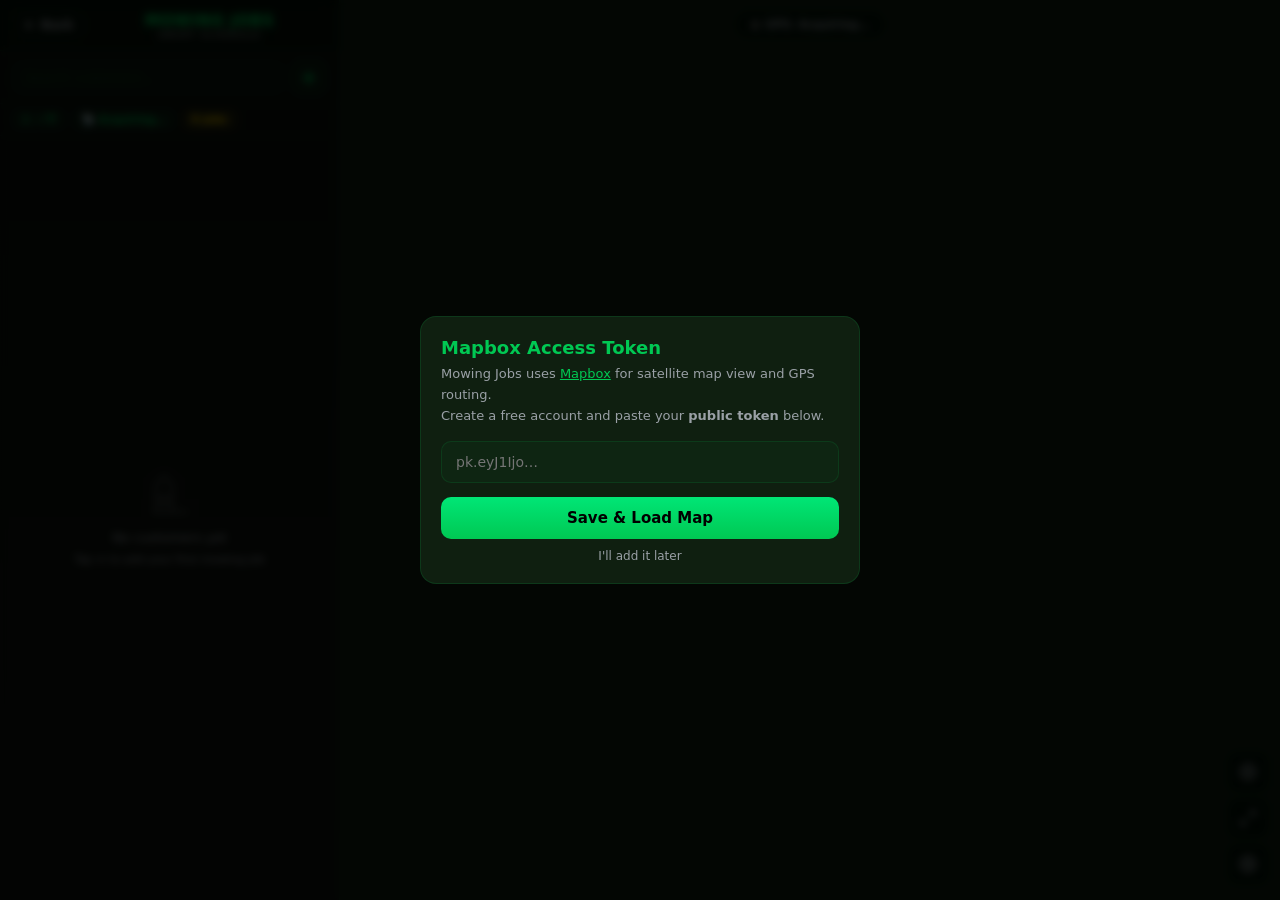
<file: mowing.html>
<!doctype html>
<html lang="en">
<head>
  <meta charset="utf-8"/>
  <meta name="viewport" content="width=device-width,initial-scale=1,maximum-scale=1,user-scalable=no"/>
  <meta name="theme-color" content="#00c853"/>
  <meta name="apple-mobile-web-app-capable" content="yes"/>
  <meta name="apple-mobile-web-app-status-bar-style" content="black-translucent"/>
  <title>Mowing Jobs — YourLandscaper</title>
  <link rel="manifest" href="manifest.json"/>
  <link href="https://api.mapbox.com/mapbox-gl-js/v3.3.0/mapbox-gl.css" rel="stylesheet"/>
  <style>
/* ── Root ── */
:root{--bg:#0b0b0d;--card:#111216;--muted:#9aa0a6;--accent:#00c853;--accent-dim:rgba(0,200,83,.35);
  --accent-glow:rgba(0,200,83,.25);--accent-line:rgba(0,200,83,.55);--white:#fff;--danger:#ff4444;
  --warn:#ffa726;--gold:#ffd400;--sidebar-w:clamp(260px,28vw,340px)}
*{box-sizing:border-box;font-family:Inter,system-ui,Arial,Helvetica,sans-serif;margin:0;padding:0;-webkit-tap-highlight-color:transparent}
html,body{height:100%;overflow:hidden;background:var(--bg);color:var(--white)}

/* ── Outdoor / High-Glare Optimizations ── */
@media(prefers-color-scheme:light){:root{--bg:#0d1a0d;--card:#0f1f10}}

/* ── Layout ── */
.app{display:flex;height:100%;width:100%}

/* ── Sidebar ── */
.sidebar{width:var(--sidebar-w);min-width:240px;background:linear-gradient(180deg,#0a0f0a,#0d120d);border-right:1px solid rgba(0,200,83,.12);display:flex;flex-direction:column;z-index:50;flex-shrink:0;position:relative}
.sb-hdr{display:flex;align-items:center;gap:8px;padding:10px 12px;border-bottom:1px solid rgba(0,200,83,.1);background:rgba(0,15,5,.6);backdrop-filter:blur(10px);flex-shrink:0}
.sb-back{display:flex;align-items:center;gap:4px;background:none;border:1px solid rgba(0,200,83,.15);border-radius:10px;padding:7px 10px;color:var(--muted);font-size:12px;font-weight:600;cursor:pointer;transition:all .12s;flex-shrink:0}
.sb-back:hover{color:var(--accent);border-color:var(--accent-dim)}
.sb-title{font-size:15px;font-weight:800;color:var(--accent);letter-spacing:.8px;text-transform:uppercase;white-space:nowrap;text-shadow:0 0 12px var(--accent-glow)}
.sb-title small{display:block;font-size:9px;font-weight:400;color:var(--muted);letter-spacing:1.5px;text-shadow:none}

.sb-controls{display:flex;align-items:center;gap:6px;padding:8px 12px;border-bottom:1px solid rgba(0,200,83,.08);flex-shrink:0}
.sb-search{flex:1;padding:8px 12px;border-radius:10px;border:1px solid rgba(0,200,83,.12);background:rgba(0,200,83,.04);color:var(--accent);font-size:13px;outline:none;transition:border .15s}
.sb-search:focus{border-color:var(--accent)}
.sb-search::placeholder{color:rgba(0,200,83,.25)}
.sb-add-btn{width:36px;height:36px;border-radius:10px;border:1px solid rgba(0,200,83,.2);background:rgba(0,200,83,.06);color:var(--accent);cursor:pointer;display:flex;align-items:center;justify-content:center;font-size:20px;font-weight:700;transition:all .12s;flex-shrink:0}
.sb-add-btn:hover{background:rgba(0,200,83,.12);border-color:var(--accent);box-shadow:0 0 12px var(--accent-glow)}

/* ── Weather / Smart Info Strip ── */
.sb-info{display:flex;align-items:center;gap:8px;padding:6px 12px;border-bottom:1px solid rgba(0,200,83,.06);font-size:11px;color:var(--muted);flex-shrink:0;flex-wrap:wrap}
.sb-info-badge{display:inline-flex;align-items:center;gap:4px;padding:3px 8px;border-radius:6px;font-weight:600;font-size:10px;letter-spacing:.3px}
.sb-info-badge.temp{background:rgba(0,200,83,.06);border:1px solid rgba(0,200,83,.12);color:var(--accent)}
.sb-info-badge.temp.hot{background:rgba(255,68,68,.08);border-color:rgba(255,68,68,.2);color:var(--danger)}
.sb-info-badge.gps{background:rgba(0,200,83,.06);border:1px solid rgba(0,200,83,.12);color:var(--accent)}
.sb-info-badge.count{background:rgba(255,212,0,.06);border:1px solid rgba(255,212,0,.12);color:var(--gold)}

/* ── Customer List ── */
.sb-list{flex:1;overflow-y:auto;overflow-x:hidden;padding:6px 0;-webkit-overflow-scrolling:touch}
.sb-list::-webkit-scrollbar{width:3px}
.sb-list::-webkit-scrollbar-thumb{background:rgba(0,200,83,.2);border-radius:4px}

.cust-card{display:flex;align-items:flex-start;gap:10px;padding:10px 12px;margin:2px 6px;border-radius:12px;border:1px solid transparent;cursor:pointer;transition:all .15s;position:relative}
.cust-card:hover{background:rgba(0,200,83,.04);border-color:rgba(0,200,83,.1)}
.cust-card.active{background:rgba(0,200,83,.08);border-color:rgba(0,200,83,.25);box-shadow:0 0 16px rgba(0,200,83,.08)}
.cust-card.needs-service{border-left:3px solid var(--accent)}
.cust-card.heat-alert{border-left:3px solid var(--danger)}
.cust-card.recovery{border-left:3px solid var(--warn)}

/* Avatar */
.cust-avatar{width:44px;height:44px;border-radius:50%;flex-shrink:0;display:flex;align-items:center;justify-content:center;font-size:16px;font-weight:800;color:#fff;text-transform:uppercase;position:relative;overflow:hidden;border:2px solid rgba(0,200,83,.2)}
.cust-avatar img{width:100%;height:100%;object-fit:cover;border-radius:50%}
.cust-avatar .initials{display:flex;align-items:center;justify-content:center;width:100%;height:100%}
.cust-status-dot{position:absolute;bottom:0;right:0;width:12px;height:12px;border-radius:50%;border:2px solid var(--bg);z-index:1}
.cust-status-dot.due{background:var(--accent)}
.cust-status-dot.overdue{background:var(--danger);animation:pulse-dot 1.5s ease infinite}
.cust-status-dot.ok{background:#555}
@keyframes pulse-dot{0%,100%{box-shadow:0 0 0 0 rgba(255,68,68,.4)}50%{box-shadow:0 0 0 6px rgba(255,68,68,0)}}

/* Card Info */
.cust-info{flex:1;min-width:0}
.cust-name{font-size:14px;font-weight:700;color:var(--white);white-space:nowrap;overflow:hidden;text-overflow:ellipsis}
.cust-addr{font-size:11px;color:var(--muted);white-space:nowrap;overflow:hidden;text-overflow:ellipsis;margin-top:1px}
.cust-meta{display:flex;align-items:center;gap:6px;margin-top:4px;flex-wrap:wrap}
.cust-tag{font-size:9px;font-weight:700;padding:2px 6px;border-radius:4px;letter-spacing:.3px;text-transform:uppercase}
.cust-tag.freq{background:rgba(0,200,83,.08);color:var(--accent);border:1px solid rgba(0,200,83,.15)}
.cust-tag.dist{background:rgba(255,255,255,.04);color:var(--muted);border:1px solid rgba(255,255,255,.08)}
.cust-tag.alert{background:rgba(255,68,68,.08);color:var(--danger);border:1px solid rgba(255,68,68,.15)}
.cust-tag.warn{background:rgba(255,167,38,.08);color:var(--warn);border:1px solid rgba(255,167,38,.15)}
.cust-tag.rate{background:rgba(255,212,0,.06);color:var(--gold);border:1px solid rgba(255,212,0,.12)}

/* Distance badge */
.cust-dist{font-size:10px;color:var(--accent);font-weight:700;white-space:nowrap;flex-shrink:0;text-align:right}
.cust-dist small{display:block;font-size:9px;color:var(--muted);font-weight:400}

/* ── Nav Buttons (on selected card) ── */
.cust-nav{display:none;gap:4px;margin-top:6px}
.cust-card.active .cust-nav{display:flex}
.nav-btn{flex:1;padding:6px 4px;border-radius:8px;border:1px solid rgba(0,200,83,.15);background:rgba(0,200,83,.04);color:var(--accent);font-size:10px;font-weight:700;cursor:pointer;transition:all .12s;display:flex;align-items:center;justify-content:center;gap:4px;text-transform:uppercase;letter-spacing:.3px}
.nav-btn:hover{background:rgba(0,200,83,.12);border-color:var(--accent)}
.nav-btn:active{transform:scale(.95)}
.nav-btn.go{background:linear-gradient(180deg,#00e676,#00c853);color:#000;border-color:var(--accent);font-weight:800}
.nav-btn.go:hover{box-shadow:0 0 16px var(--accent-glow)}
.nav-btn svg{width:14px;height:14px;flex-shrink:0}

/* ── Lawn Care Alert Banner ── */
.lawn-alert{display:none;align-items:center;gap:8px;padding:8px 12px;margin:4px 6px;border-radius:10px;font-size:11px;font-weight:600;line-height:1.4}
.lawn-alert.show{display:flex}
.lawn-alert.heat{background:rgba(255,68,68,.08);border:1px solid rgba(255,68,68,.15);color:var(--danger)}
.lawn-alert.rule{background:rgba(255,167,38,.06);border:1px solid rgba(255,167,38,.12);color:var(--warn)}
.lawn-alert.recovery-alert{background:rgba(0,200,83,.06);border:1px solid rgba(0,200,83,.12);color:var(--accent)}
.lawn-alert svg{flex-shrink:0;width:16px;height:16px}

/* ── Empty State ── */
.sb-empty{display:flex;flex-direction:column;align-items:center;justify-content:center;height:100%;gap:8px;color:var(--muted);font-size:13px;padding:20px;text-align:center}
.sb-empty svg{opacity:.3;margin-bottom:4px}

/* ── Map Area ── */
.map-area{flex:1;position:relative;min-width:0}
#map{position:absolute;inset:0;width:100%;height:100%}

/* Subtle green tint on satellite */
#map .mapboxgl-canvas{filter:saturate(.6) brightness(.7) contrast(1.15)}

/* ── Mapbox Overrides ── */
.mapboxgl-ctrl-attrib{display:none!important}
.mapboxgl-ctrl-bottom-left,.mapboxgl-ctrl-bottom-right{bottom:16px!important}
.mapboxgl-ctrl-group{background:rgba(0,15,5,.85)!important;border:1px solid rgba(0,200,83,.15)!important;border-radius:8px!important}
.mapboxgl-ctrl-group button{background:transparent!important;border-color:rgba(0,200,83,.1)!important}
.mapboxgl-ctrl-group button .mapboxgl-ctrl-icon{filter:brightness(0) saturate(100%) invert(60%) sepia(80%) saturate(400%) hue-rotate(100deg) brightness(100%)}
.mapboxgl-ctrl-scale{background:rgba(0,15,5,.8)!important;border:1px solid rgba(0,200,83,.25)!important;color:var(--accent)!important;font-size:10px!important;border-radius:4px!important;padding:1px 6px!important}

/* ── Map Overlays ── */
.map-gps-bar{position:absolute;top:12px;left:50%;transform:translateX(-50%);z-index:20;padding:5px 14px;border-radius:20px;font-size:11px;font-weight:600;background:rgba(0,15,5,.9);border:1px solid rgba(0,200,83,.12);display:flex;align-items:center;gap:6px;backdrop-filter:blur(10px)}
.map-gps-dot{width:8px;height:8px;border-radius:50%;background:#666;transition:background .3s}
.map-gps-dot.good{background:var(--accent);box-shadow:0 0 8px var(--accent-glow)}
.map-gps-dot.fair{background:#f39c12;box-shadow:0 0 6px rgba(243,156,18,.4)}
.map-gps-dot.poor{background:var(--danger);box-shadow:0 0 6px rgba(255,68,68,.4)}
.map-gps-text{color:var(--muted);font-size:11px}

/* Map customer markers */
.mow-marker{display:flex;flex-direction:column;align-items:center;cursor:pointer;transition:transform .15s}
.mow-marker:hover{transform:scale(1.15)}
.mow-marker .mm-dot{width:20px;height:20px;border-radius:50%;border:2.5px solid var(--accent);background:rgba(0,200,83,.15);display:flex;align-items:center;justify-content:center;font-size:9px;font-weight:800;color:var(--accent);box-shadow:0 0 10px var(--accent-glow)}
.mow-marker .mm-dot.overdue{border-color:var(--danger);background:rgba(255,68,68,.15);color:var(--danger);box-shadow:0 0 10px rgba(255,68,68,.25)}
.mow-marker .mm-label{margin-top:3px;padding:2px 6px;border-radius:3px;background:rgba(0,15,5,.85);border:1px solid rgba(0,200,83,.15);color:var(--accent);font-size:9px;font-weight:700;white-space:nowrap;max-width:100px;overflow:hidden;text-overflow:ellipsis;pointer-events:none}

/* ── Map Action Buttons (bottom-right) ── */
.map-actions{position:absolute;bottom:16px;right:12px;z-index:20;display:flex;flex-direction:column;gap:6px}
.map-act-btn{width:40px;height:40px;border-radius:10px;border:1px solid rgba(0,200,83,.15);background:rgba(0,15,5,.9);color:var(--muted);cursor:pointer;display:flex;align-items:center;justify-content:center;transition:all .12s;backdrop-filter:blur(10px)}
.map-act-btn:hover{color:var(--accent);border-color:var(--accent-dim)}
.map-act-btn.active{color:var(--accent);border-color:var(--accent);background:rgba(0,200,83,.08)}
.map-act-btn svg{width:18px;height:18px}

/* ── Modals ── */
.modal-ov{display:none;position:fixed;inset:0;z-index:500;background:rgba(0,0,0,.75);backdrop-filter:blur(4px);align-items:center;justify-content:center}
.modal-ov.open{display:flex}
.m-box{background:var(--card);border:1px solid rgba(0,200,83,.15);border-radius:16px;padding:20px;width:92%;max-width:520px;max-height:90vh;overflow-y:auto}

/* ── Add / Edit Customer Modal ── */
.cust-modal-title{margin:0 0 14px;font-size:18px;font-weight:800;color:var(--accent)}
.cm-field{margin-bottom:12px}
.cm-field label{display:block;color:var(--muted);font-size:11px;font-weight:600;margin-bottom:4px;text-transform:uppercase;letter-spacing:.3px}
.cm-input{width:100%;padding:10px 14px;border-radius:10px;border:1px solid rgba(0,200,83,.12);background:rgba(0,200,83,.04);color:var(--white);font-size:14px;outline:none;transition:border .15s}
.cm-input:focus{border-color:var(--accent)}
.cm-input::placeholder{color:rgba(255,255,255,.2)}
.cm-select{width:100%;padding:10px 14px;border-radius:10px;border:1px solid rgba(0,200,83,.12);background:rgba(0,200,83,.04);color:var(--white);font-size:14px;cursor:pointer}
.cm-select:focus{outline:none;border-color:var(--accent)}
.cm-textarea{width:100%;padding:10px 14px;border-radius:10px;border:1px solid rgba(0,200,83,.12);background:rgba(0,200,83,.04);color:var(--white);font-size:13px;min-height:60px;resize:vertical;outline:none}
.cm-textarea:focus{border-color:var(--accent)}
.cm-row{display:flex;gap:10px}
.cm-row .cm-field{flex:1}

/* Avatar picker */
.cm-avatar-row{display:flex;align-items:center;gap:12px;margin-bottom:12px}
.cm-avatar-preview{width:56px;height:56px;border-radius:50%;display:flex;align-items:center;justify-content:center;font-size:22px;font-weight:800;color:#fff;flex-shrink:0;border:2px solid rgba(0,200,83,.2);overflow:hidden}
.cm-avatar-preview img{width:100%;height:100%;object-fit:cover}
.cm-avatar-btn{padding:8px 14px;border-radius:8px;border:1px solid rgba(0,200,83,.15);background:rgba(0,200,83,.04);color:var(--accent);font-size:12px;font-weight:600;cursor:pointer;transition:all .12s}
.cm-avatar-btn:hover{border-color:var(--accent);background:rgba(0,200,83,.10)}
input[type=file].hidden-file{display:none}

/* Cut History */
.cm-history{max-height:150px;overflow-y:auto;margin-top:4px}
.cm-history-item{display:flex;justify-content:space-between;align-items:center;padding:6px 8px;margin-bottom:2px;border-radius:6px;background:rgba(0,200,83,.03);border:1px solid rgba(0,200,83,.06);font-size:11px}
.cm-history-item .hi-date{color:var(--muted)}
.cm-history-item .hi-cut{color:var(--accent);font-weight:600}

/* Lawn Care Section */
.cm-lawn{padding:10px;border-radius:10px;background:rgba(0,200,83,.03);border:1px solid rgba(0,200,83,.08);margin-bottom:12px}
.cm-lawn h4{font-size:12px;color:var(--accent);margin:0 0 8px;font-weight:700;text-transform:uppercase;letter-spacing:.5px}
.cm-lawn-row{display:flex;align-items:center;gap:8px;margin-bottom:6px;font-size:12px;color:var(--muted)}
.cm-lawn-row .lawn-val{color:var(--accent);font-weight:700}
.cm-lawn-row .lawn-warn{color:var(--danger);font-weight:700}

/* Modal actions */
.cm-actions{display:flex;gap:10px;justify-content:flex-end;margin-top:16px}
.cm-btn{padding:10px 20px;border-radius:10px;border:1px solid #222;font-size:14px;font-weight:600;cursor:pointer;transition:all .12s}
.cm-cancel{background:#1a1b1f;color:var(--muted)}
.cm-cancel:hover{color:var(--white)}
.cm-save{border-color:var(--accent);background:linear-gradient(180deg,#00e676,#00c853);color:#000;font-weight:700}
.cm-save:hover{box-shadow:0 4px 20px var(--accent-glow)}
.cm-save:active{transform:scale(.96)}
.cm-delete{background:rgba(255,68,68,.1);color:var(--danger);border-color:rgba(255,68,68,.25)}
.cm-delete:hover{background:rgba(255,68,68,.2)}

/* ── QWERTY ── */
.qw-title{margin:0 0 12px;font-size:17px;font-weight:700;color:var(--accent)}
.qw-display{display:flex;align-items:center;padding:12px 16px;margin-bottom:12px;border-radius:12px;background:linear-gradient(180deg,#0f1113,#0b0b0d);border:1px solid rgba(0,200,83,.12);min-height:48px}
.qw-val{color:var(--accent);font-size:22px;font-weight:700;letter-spacing:.5px;word-break:break-all}
.qw-cur{color:var(--accent);font-size:22px;font-weight:300;animation:blink 1s step-end infinite;margin-left:1px}
@keyframes blink{0%,100%{opacity:1}50%{opacity:0}}
.qw-rows{display:flex;flex-direction:column;gap:5px;margin-bottom:12px}
.qw-row{display:flex;gap:4px;justify-content:center}
.qk{min-width:32px;height:40px;border-radius:10px;border:1px solid rgba(0,200,83,.12);background:rgba(0,200,83,.04);color:var(--accent);font-size:16px;font-weight:700;cursor:pointer;transition:all .1s;user-select:none;display:flex;align-items:center;justify-content:center;padding:0 3px}
.qk:active{transform:scale(.92);background:rgba(0,200,83,.15);border-color:var(--accent)}
.qk-sh{min-width:48px;color:var(--muted)}.qk-sh.on{color:var(--accent);border-color:rgba(0,200,83,.3);background:rgba(0,200,83,.08)}
.qk-bk{min-width:48px;color:var(--muted)}.qk-bk:active{color:var(--danger)}
.qk-sp{flex:1;max-width:240px;min-width:100px;font-size:11px;color:var(--muted);letter-spacing:1px}
.qw-acts{display:flex;gap:10px;justify-content:flex-end}
.qw-btn{display:flex;align-items:center;gap:6px;padding:10px 18px;border-radius:10px;border:1px solid #222;background:#1a1b1f;color:var(--muted);font-size:14px;font-weight:600;cursor:pointer;transition:all .12s}
.qw-cancel:hover{color:var(--danger);border-color:rgba(255,68,68,.3)}
.qw-save{border-color:var(--accent);background:linear-gradient(180deg,#00e676,#00c853);color:#000;font-weight:700}
.qw-save:hover{box-shadow:0 4px 20px var(--accent-glow)}

/* ── Confirm ── */
.cf-box{background:var(--card);border:1px solid #222;border-radius:16px;padding:22px;max-width:360px;width:88%;text-align:center}
.cf-box h3{color:var(--danger);font-size:18px;margin:0 0 10px}
.cf-box p{color:var(--muted);font-size:14px;line-height:1.5;margin:0 0 18px}
.cf-acts{display:flex;gap:10px;justify-content:center}
.cf-acts button{padding:10px 22px;border-radius:10px;border:1px solid #222;font-size:14px;font-weight:600;cursor:pointer;transition:all .12s}
.cf-yes{background:rgba(255,68,68,.15);color:var(--danger);border-color:rgba(255,68,68,.3)}.cf-yes:hover{background:rgba(255,68,68,.25)}
.cf-no{background:#1a1b1f;color:var(--muted)}.cf-no:hover{color:var(--white)}

/* ── Token Setup ── */
.tok-box{max-width:440px}
.tok-box h3{color:var(--accent);font-size:18px;margin:0 0 6px}
.tok-box p{color:var(--muted);font-size:13px;line-height:1.6;margin:0 0 14px}
.tok-box a{color:var(--accent)}
.tok-input{width:100%;padding:12px 14px;border-radius:10px;border:1px solid rgba(0,200,83,.12);background:rgba(0,200,83,.04);color:var(--white);font-size:14px;margin-bottom:14px;outline:none}
.tok-input:focus{border-color:var(--accent)}
.tok-save{width:100%;padding:12px;border-radius:10px;border:none;background:linear-gradient(180deg,#00e676,#00c853);color:#000;font-size:15px;font-weight:700;cursor:pointer}
.tok-save:hover{box-shadow:0 4px 20px var(--accent-glow)}
.tok-skip{display:block;text-align:center;margin-top:10px;color:var(--muted);font-size:12px;cursor:pointer;background:none;border:none;width:100%}
.tok-skip:hover{color:var(--white)}

/* ── Service Log Bottom Sheet (slide-up from map side) ── */
.svc-sheet{position:fixed;bottom:0;right:0;width:calc(100% - var(--sidebar-w));z-index:150;background:rgba(0,12,5,.97);border-top:1px solid rgba(0,200,83,.15);border-radius:18px 18px 0 0;transform:translateY(100%);transition:transform .3s ease;max-height:60vh;overflow-y:auto;padding:0 16px 20px}
.svc-sheet.open{transform:translateY(0)}
.svc-handle{width:40px;height:4px;border-radius:4px;background:#333;margin:10px auto 8px}
.svc-hdr{display:flex;align-items:center;justify-content:space-between;margin-bottom:10px}
.svc-hdr h3{font-size:15px;font-weight:700;color:var(--accent)}
.svc-close{background:none;border:none;color:var(--muted);font-size:22px;cursor:pointer;padding:4px 8px}
.svc-close:hover{color:var(--danger)}
.svc-field{margin-bottom:10px}
.svc-field label{display:block;color:var(--muted);font-size:11px;font-weight:600;margin-bottom:3px;text-transform:uppercase;letter-spacing:.3px}
.svc-input{width:100%;padding:10px 14px;border-radius:10px;border:1px solid rgba(0,200,83,.12);background:rgba(0,200,83,.04);color:var(--white);font-size:14px;outline:none}
.svc-input:focus{border-color:var(--accent)}
.svc-lawn-info{padding:10px;border-radius:10px;background:rgba(0,200,83,.03);border:1px solid rgba(0,200,83,.08);margin-bottom:10px;font-size:12px;color:var(--muted);line-height:1.6}
.svc-lawn-info strong{color:var(--accent)}
.svc-lawn-info .warn{color:var(--danger)}
.svc-acts{display:flex;gap:10px;margin-top:12px}
.svc-btn{flex:1;padding:12px;border-radius:10px;border:none;font-size:14px;font-weight:700;cursor:pointer;transition:all .12s}
.svc-complete{background:linear-gradient(180deg,#00e676,#00c853);color:#000}
.svc-complete:hover{box-shadow:0 4px 20px var(--accent-glow)}
.svc-skip{background:rgba(255,167,38,.1);color:var(--warn);border:1px solid rgba(255,167,38,.2)}
.svc-skip:hover{background:rgba(255,167,38,.18)}

/* ── Mobile: collapse sidebar to bottom sheet ── */
@media(max-width:700px){
  .app{flex-direction:column-reverse}
  .sidebar{width:100%;min-width:unset;max-height:45vh;border-right:none;border-top:1px solid rgba(0,200,83,.12)}
  .map-area{min-height:55vh}
  .svc-sheet{width:100%}
  :root{--sidebar-w:0px}
}
  </style>
</head>
<body>

<div class="app">
  <!-- ═══ Sidebar ═══ -->
  <div class="sidebar">
    <div class="sb-hdr">
      <button id="mow-back" class="sb-back">
        <svg width="14" height="14" viewBox="0 0 24 24" fill="none" stroke="currentColor" stroke-width="2.5"><path d="M19 12H5"/><polyline points="12 19 5 12 12 5"/></svg>
        Back
      </button>
      <div style="flex:1;text-align:center">
        <span class="sb-title">MOWING JOBS<small>SMART SCHEDULE</small></span>
      </div>
    </div>

    <div class="sb-controls">
      <input id="sb-search" class="sb-search" type="text" placeholder="Search customers…" autocomplete="off"/>
      <button id="sb-add" class="sb-add-btn" title="Add Customer">+</button>
    </div>

    <div class="sb-info" id="sb-info">
      <span class="sb-info-badge temp" id="info-temp">🌡 --°F</span>
      <span class="sb-info-badge gps" id="info-gps">📡 Acquiring…</span>
      <span class="sb-info-badge count" id="info-count">0 jobs</span>
    </div>

    <!-- Smart Alerts -->
    <div class="lawn-alert heat" id="alert-heat">
      <svg viewBox="0 0 24 24" fill="none" stroke="currentColor" stroke-width="2"><path d="M12 9v4"/><path d="M12 17h.01"/><path d="M10.29 3.86L1.82 18a2 2 0 0 0 1.71 3h16.94a2 2 0 0 0 1.71-3L13.71 3.86a2 2 0 0 0-3.42 0z"/></svg>
      <span id="alert-heat-text">Heat Stress Alert: >90°F — Raise cut height or skip mowing</span>
    </div>

    <div id="cust-list" class="sb-list">
      <div class="sb-empty" id="sb-empty">
        <svg width="48" height="48" viewBox="0 0 24 24" fill="none" stroke="currentColor" stroke-width="1.5"><path d="M3 21h18"/><path d="M5 21V7l4-4 4 4v14"/><circle cx="9" cy="15" r="2"/></svg>
        <p>No customers yet</p>
        <p style="font-size:11px">Tap <strong>+</strong> to add your first mowing job</p>
      </div>
    </div>
  </div>

  <!-- ═══ Map Area ═══ -->
  <div class="map-area">
    <div id="map"></div>

    <div class="map-gps-bar">
      <div id="map-gps-dot" class="map-gps-dot"></div>
      <span id="map-gps-text" class="map-gps-text">GPS: Acquiring…</span>
    </div>

    <div class="map-actions">
      <button class="map-act-btn" id="btn-center" title="Center on GPS">
        <svg viewBox="0 0 24 24" fill="none" stroke="currentColor" stroke-width="2"><circle cx="12" cy="12" r="10"/><circle cx="12" cy="12" r="3"/><line x1="12" y1="2" x2="12" y2="6"/><line x1="12" y1="18" x2="12" y2="22"/><line x1="2" y1="12" x2="6" y2="12"/><line x1="18" y1="12" x2="22" y2="12"/></svg>
      </button>
      <button class="map-act-btn" id="btn-fit" title="Fit all customers">
        <svg viewBox="0 0 24 24" fill="none" stroke="currentColor" stroke-width="2"><path d="M15 3h6v6"/><path d="M9 21H3v-6"/><path d="M21 3l-7 7"/><path d="M3 21l7-7"/></svg>
      </button>
      <button class="map-act-btn" id="btn-token" title="API Settings">
        <svg viewBox="0 0 24 24" fill="none" stroke="currentColor" stroke-width="2"><circle cx="12" cy="12" r="3"/><path d="M19.4 15a1.65 1.65 0 0 0 .33 1.82l.06.06a2 2 0 1 1-2.83 2.83l-.06-.06a1.65 1.65 0 0 0-1.82-.33 1.65 1.65 0 0 0-1 1.51V21a2 2 0 1 1-4 0v-.09A1.65 1.65 0 0 0 9 19.4a1.65 1.65 0 0 0-1.82.33l-.06.06a2 2 0 1 1-2.83-2.83l.06-.06A1.65 1.65 0 0 0 4.68 15a1.65 1.65 0 0 0-1.51-1H3a2 2 0 1 1 0-4h.09A1.65 1.65 0 0 0 4.6 9a1.65 1.65 0 0 0-.33-1.82l-.06-.06a2 2 0 1 1 2.83-2.83l.06.06A1.65 1.65 0 0 0 9 4.68a1.65 1.65 0 0 0 1-1.51V3a2 2 0 1 1 4 0v.09a1.65 1.65 0 0 0 1 1.51 1.65 1.65 0 0 0 1.82-.33l.06-.06a2 2 0 1 1 2.83 2.83l-.06.06A1.65 1.65 0 0 0 19.4 9a1.65 1.65 0 0 0 1.51 1H21a2 2 0 1 1 0 4h-.09a1.65 1.65 0 0 0-1.51 1z"/></svg>
      </button>
    </div>
  </div>
</div>

<!-- ═══ Service Log Sheet ═══ -->
<div class="svc-sheet" id="svc-sheet">
  <div class="svc-handle"></div>
  <div class="svc-hdr">
    <h3 id="svc-title">Log Service</h3>
    <button class="svc-close" id="svc-close">×</button>
  </div>
  <div class="svc-lawn-info" id="svc-lawn-info"></div>
  <div class="svc-field">
    <label>Height Before (inches)</label>
    <input class="svc-input" id="svc-height-before" type="number" step="0.25" min="0" placeholder="e.g. 5.5"/>
  </div>
  <div class="svc-field">
    <label>Height After (inches)</label>
    <input class="svc-input" id="svc-height-after" type="number" step="0.25" min="0" placeholder="e.g. 3.5"/>
  </div>
  <div class="svc-field">
    <label>Notes</label>
    <input class="svc-input" id="svc-notes" type="text" placeholder="Edged, trimmed, etc."/>
  </div>
  <div class="svc-acts">
    <button class="svc-btn svc-skip" id="svc-skip">Skip (Too Hot)</button>
    <button class="svc-btn svc-complete" id="svc-complete">Complete Service ✓</button>
  </div>
</div>

<!-- ═══ Add/Edit Customer Modal ═══ -->
<div class="modal-ov" id="cust-modal">
  <div class="m-box">
    <h3 class="cust-modal-title" id="cm-title">Add Customer</h3>
    <div class="cm-avatar-row">
      <div class="cm-avatar-preview" id="cm-avatar-preview" style="background:#4CAF50"><span class="initials">?</span></div>
      <button class="cm-avatar-btn" id="cm-avatar-btn">Choose Photo</button>
      <button class="cm-avatar-btn" id="cm-avatar-clear" style="display:none">Remove</button>
      <input type="file" class="hidden-file" id="cm-avatar-file" accept="image/*"/>
    </div>
    <div class="cm-field">
      <label>Customer Name</label>
      <input class="cm-input" id="cm-name" type="text" placeholder="John Smith" readonly/>
    </div>
    <div class="cm-field">
      <label>Address</label>
      <input class="cm-input" id="cm-address" type="text" placeholder="123 Oak Street" readonly/>
    </div>
    <div class="cm-row">
      <div class="cm-field">
        <label>Frequency</label>
        <select class="cm-select" id="cm-freq">
          <option value="weekly">Weekly</option>
          <option value="biweekly">Bi-Weekly</option>
          <option value="monthly">Monthly</option>
          <option value="on-call">On-Call</option>
        </select>
      </div>
      <div class="cm-field">
        <label>Rate ($)</label>
        <input class="cm-input" id="cm-rate" type="number" step="5" min="0" placeholder="45"/>
      </div>
    </div>
    <div class="cm-field">
      <label>Job Description</label>
      <textarea class="cm-textarea" id="cm-job" placeholder="Full lawn mow + edging, trim hedges…"></textarea>
    </div>
    <div class="cm-field">
      <label>Notes</label>
      <textarea class="cm-textarea" id="cm-notes" placeholder="Gate code, dog in yard, etc."></textarea>
    </div>
    <div class="cm-row">
      <div class="cm-field">
        <label>Target Height (in)</label>
        <input class="cm-input" id="cm-target-height" type="number" step="0.25" min="0.5" max="6" placeholder="3.5"/>
      </div>
      <div class="cm-field">
        <label>Grass Type</label>
        <select class="cm-select" id="cm-grass-type">
          <option value="cool-season">Cool Season</option>
          <option value="warm-season">Warm Season</option>
          <option value="mixed">Mixed</option>
        </select>
      </div>
    </div>

    <!-- Lawn Care Info (visible in edit mode) -->
    <div class="cm-lawn" id="cm-lawn" style="display:none">
      <h4>🌿 Lawn Care Intelligence</h4>
      <div class="cm-lawn-row">Est. Current Height: <span class="lawn-val" id="cm-est-height">—</span></div>
      <div class="cm-lawn-row">1/3 Rule Max Cut: <span class="lawn-val" id="cm-max-cut">—</span></div>
      <div class="cm-lawn-row">Days Since Service: <span class="lawn-val" id="cm-days-since">—</span></div>
      <div class="cm-lawn-row" id="cm-heat-row" style="display:none">Status: <span class="lawn-warn">⚠ Heat Stress Zone</span></div>
      <div class="cm-lawn-row" id="cm-recovery-row" style="display:none">Recovery Mode: <span class="lawn-warn" id="cm-recovery-days">—</span></div>
      <div style="margin-top:6px"><strong style="color:var(--accent);font-size:11px">Cut History</strong></div>
      <div class="cm-history" id="cm-history"></div>
    </div>

    <div class="cm-actions">
      <button class="cm-btn cm-delete" id="cm-delete" style="display:none">Delete</button>
      <div style="flex:1"></div>
      <button class="cm-btn cm-cancel" id="cm-cancel">Cancel</button>
      <button class="cm-btn cm-save" id="cm-save">Save</button>
    </div>
  </div>
</div>

<!-- ═══ QWERTY Keyboard ═══ -->
<div class="modal-ov" id="qw-modal">
  <div class="m-box">
    <h3 class="qw-title" id="qw-title">Name</h3>
    <div class="qw-display"><span class="qw-val" id="qw-text"></span><span class="qw-cur">|</span></div>
    <div class="qw-rows" id="qw-rows"></div>
    <div class="qw-acts">
      <button class="qw-btn qw-cancel" id="qw-cancel">Cancel</button>
      <button class="qw-btn qw-save" id="qw-save">Save</button>
    </div>
  </div>
</div>

<!-- ═══ Confirm Modal ═══ -->
<div class="modal-ov" id="cf-modal">
  <div class="cf-box">
    <h3 id="cf-title">Confirm</h3>
    <p id="cf-msg"></p>
    <div class="cf-acts">
      <button class="cf-no" id="cf-no">Cancel</button>
      <button class="cf-yes" id="cf-yes">Delete</button>
    </div>
  </div>
</div>

<!-- ═══ Token Setup Modal ═══ -->
<div class="modal-ov" id="tok-modal">
  <div class="m-box tok-box">
    <h3>Mapbox Access Token</h3>
    <p>Mowing Jobs uses <a href="https://www.mapbox.com/" target="_blank" rel="noopener">Mapbox</a> for satellite map view and GPS routing.<br/>Create a free account and paste your <strong>public token</strong> below.</p>
    <input class="tok-input" id="tok-input" type="text" placeholder="pk.eyJ1Ijo…"/>
    <button class="tok-save" id="tok-save">Save &amp; Load Map</button>
    <button class="tok-skip" id="tok-skip">I'll add it later</button>
  </div>
</div>

<!-- ═══ Scripts ═══ -->
<script src="https://api.mapbox.com/mapbox-gl-js/v3.3.0/mapbox-gl.js"></script>
<script>
// ═══════════════════════════════════════════════════════════
//  MOWING JOBS — Smart Schedule & Lawn Care
//  YourLandscaper PWA
// ═══════════════════════════════════════════════════════════
(function(){
'use strict';

/* ─────────── Constants ─────────── */
const STORE   = 'yl_mowing_v1';
const TOK_KEY = 'yl_mapbox_token';
const SAT_STYLE = 'mapbox://styles/mapbox/satellite-streets-v12';
const DEFAULT_CENTER = [-76.3, 40.04];
const DEFAULT_ZOOM   = 14;

// Grass growth rates (inches per day, average)
const GROWTH_RATE = { 'cool-season': 0.12, 'warm-season': 0.15, 'mixed': 0.13 };
// Heat stress threshold
const HEAT_THRESHOLD = 90; // °F

// Avatar colors
const AVATAR_COLORS = ['#4CAF50','#2196F3','#FF9800','#9C27B0','#00BCD4','#E91E63','#FF5722','#3F51B5','#009688','#795548','#607D8B','#CDDC39'];

/* ─────────── Storage ─────────── */
function defStore(){
  return { customers:[], temperature:null, tempLastUpdate:null };
}
function loadStore(){ try{ return JSON.parse(localStorage.getItem(STORE))||defStore(); }catch(e){ return defStore(); }}
function saveStore(s){ localStorage.setItem(STORE,JSON.stringify(s)); }
let S = loadStore();
// Migrate
if(!Array.isArray(S.customers)) S.customers=[];
S.customers.forEach(c=>{
  if(!c.cutHistory) c.cutHistory=[];
  if(!c.grassType) c.grassType='cool-season';
  if(!c.targetHeight) c.targetHeight=3.5;
  if(c.recoveryMode===undefined) c.recoveryMode=false;
});

/* ─────────── DOM Refs ─────────── */
const $=id=>document.getElementById(id);
const custListEl=$('cust-list'), sbEmpty=$('sb-empty'), sbSearch=$('sb-search');
const infoTemp=$('info-temp'), infoGps=$('info-gps'), infoCount=$('info-count');
const alertHeat=$('alert-heat');
const mapGpsDot=$('map-gps-dot'), mapGpsText=$('map-gps-text');

/* ─────────── State ─────────── */
let map = null;
let currentPos = null;
let watchId = null;
let firstFix = false;
let selectedIdx = -1;
let editIdx = -1; // -1 = new, >=0 = editing
let mapMarkers = []; // Mapbox Marker instances
let gpsMarkerEl = null, gpsMarker = null;
let currentTemp = S.temperature || null; // °F

/* ─────────── Helpers ─────────── */
function haversine(lat1,lng1,lat2,lng2){
  const R=6378137,dLat=(lat2-lat1)*Math.PI/180,dLng=(lng2-lng1)*Math.PI/180;
  const a=Math.sin(dLat/2)**2+Math.cos(lat1*Math.PI/180)*Math.cos(lat2*Math.PI/180)*Math.sin(dLng/2)**2;
  return R*2*Math.atan2(Math.sqrt(a),Math.sqrt(1-a));
}
function fmtDist(m){
  const ft=m*3.28084;
  if(ft<500) return ft.toFixed(0)+' ft';
  const mi=ft/5280;
  return mi<10?mi.toFixed(1)+' mi':mi.toFixed(0)+' mi';
}
function daysSince(ts){ return ts?Math.floor((Date.now()-ts)/(86400000)):null; }
function getInitials(name){
  if(!name) return '?';
  const parts=name.trim().split(/\s+/);
  if(parts.length>=2) return (parts[0][0]+parts[parts.length-1][0]).toUpperCase();
  return name.substring(0,2).toUpperCase();
}
function esc(s){const d=document.createElement('div');d.textContent=s;return d.innerHTML;}

/* ─────────── Smart Lawn Care Engine ─────────── */
function estimateCurrentHeight(c){
  if(!c.lastService || !c.grassHeight) return c.targetHeight||3.5;
  const days = daysSince(c.lastService);
  const rate = GROWTH_RATE[c.grassType||'cool-season'];
  // Heat reduces growth
  let factor = 1;
  if(currentTemp && currentTemp > HEAT_THRESHOLD) factor = 0.4;
  else if(currentTemp && currentTemp > 85) factor = 0.7;
  return c.grassHeight + (days * rate * factor);
}

function getOneThirdMaxCut(currentHeight){
  // 1/3 rule: never remove more than 1/3 of blade
  return currentHeight * (2/3);
}

function isHeatStress(){
  return currentTemp && currentTemp >= HEAT_THRESHOLD;
}

function needsService(c){
  if(!c.lastService) return true;
  const days = daysSince(c.lastService);
  if(c.frequency==='weekly' && days>=6) return true;
  if(c.frequency==='biweekly' && days>=13) return true;
  if(c.frequency==='monthly' && days>=28) return true;
  return false;
}

function isOverdue(c){
  if(!c.lastService) return true;
  const days = daysSince(c.lastService);
  if(c.frequency==='weekly' && days>=9) return true;
  if(c.frequency==='biweekly' && days>=18) return true;
  if(c.frequency==='monthly' && days>=35) return true;
  return false;
}

function getServiceStatus(c){
  if(c.recoveryMode) return 'recovery';
  if(isOverdue(c)) return 'overdue';
  if(needsService(c)) return 'due';
  return 'ok';
}

function getDotClass(c){
  const s=getServiceStatus(c);
  if(s==='overdue') return 'overdue';
  if(s==='due'||s==='recovery') return 'due';
  return 'ok';
}

/* ─────────── Sorting: GPS Proximity + Priority ─────────── */
function getSortedCustomers(){
  const list = S.customers.map((c,i)=>({...c,_idx:i}));
  list.forEach(c=>{
    c._dist = currentPos ? haversine(currentPos.lat,currentPos.lng,c.lat||0,c.lng||0) : Infinity;
    // Priority score: overdue=3, due=2, recovery=1, ok=0
    const s=getServiceStatus(c);
    c._priority = s==='overdue'?3:s==='due'?2:s==='recovery'?1:0;
  });
  // Sort: priority desc, then distance asc
  list.sort((a,b)=>{
    if(b._priority!==a._priority) return b._priority-a._priority;
    return a._dist-b._dist;
  });
  return list;
}

/* ─────────── Token Flow ─────────── */
function getToken(){ return localStorage.getItem(TOK_KEY)||''; }
function showTokenModal(){
  $('tok-modal').classList.add('open');
  $('tok-input').value=getToken();
}
$('tok-save').onclick=()=>{
  const v=$('tok-input').value.trim();
  if(!v){alert('Please enter a valid Mapbox token.');return;}
  localStorage.setItem(TOK_KEY,v);
  $('tok-modal').classList.remove('open');
  if(!map) initMap(v);
};
$('tok-skip').onclick=()=>{$('tok-modal').classList.remove('open');};
$('btn-token').onclick=showTokenModal;

/* ─────────── Map Init ─────────── */
function initMap(token){
  mapboxgl.accessToken=token;
  map=new mapboxgl.Map({
    container:'map',
    style:SAT_STYLE,
    center:DEFAULT_CENTER,
    zoom:DEFAULT_ZOOM,
    pitch:0,
    bearing:0,
    antialias:true
  });
  map.addControl(new mapboxgl.NavigationControl({showCompass:true,showZoom:true}),'top-right');
  map.addControl(new mapboxgl.ScaleControl({maxWidth:120,unit:'imperial'}),'bottom-left');
  map.on('load',()=>{
    rebuildMapMarkers();
    startGPS();
  });
}

/* ─────────── GPS Tracking ─────────── */
function startGPS(){
  if(!navigator.geolocation){
    mapGpsText.textContent='GPS: Not available';
    mapGpsDot.className='map-gps-dot poor';
    infoGps.textContent='📡 No GPS';
    return;
  }
  // Create pulse marker
  gpsMarkerEl=document.createElement('div');
  gpsMarkerEl.innerHTML='<div style="width:16px;height:16px;border-radius:50%;background:transparent;border:2px solid #00c853;box-shadow:0 0 12px rgba(0,200,83,.5);position:relative"><div style="position:absolute;inset:3px;border-radius:50%;background:#00c853"></div></div>';
  const style=document.createElement('style');
  style.textContent='@keyframes gpsPulse{0%{box-shadow:0 0 0 0 rgba(0,200,83,.4)}70%{box-shadow:0 0 0 20px rgba(0,200,83,0)}100%{box-shadow:0 0 0 0 rgba(0,200,83,0)}}';
  document.head.appendChild(style);

  watchId=navigator.geolocation.watchPosition(pos=>{
    currentPos={lat:pos.coords.latitude,lng:pos.coords.longitude,acc:pos.coords.accuracy};
    const a=pos.coords.accuracy;
    const cls=a<=10?'good':a<=30?'fair':'poor';
    mapGpsDot.className='map-gps-dot '+cls;
    mapGpsText.textContent='GPS: ±'+a.toFixed(0)+'m';
    infoGps.textContent='📡 ±'+a.toFixed(0)+'m';
    // Update marker
    if(!gpsMarker){
      gpsMarker=new mapboxgl.Marker({element:gpsMarkerEl}).setLngLat([currentPos.lng,currentPos.lat]).addTo(map);
    } else {
      gpsMarker.setLngLat([currentPos.lng,currentPos.lat]);
    }
    if(!firstFix){
      firstFix=true;
      if(S.customers.length===0) map.flyTo({center:[currentPos.lng,currentPos.lat],zoom:DEFAULT_ZOOM,duration:1500});
    }
    // Re-sort list
    renderCustomerList();
  },err=>{
    mapGpsText.textContent='GPS: '+err.message;
    mapGpsDot.className='map-gps-dot poor';
    infoGps.textContent='📡 Error';
  },{enableHighAccuracy:true,maximumAge:5000,timeout:15000});
}

/* ─────────── Map Markers ─────────── */
function rebuildMapMarkers(){
  mapMarkers.forEach(m=>m.remove());
  mapMarkers=[];
  S.customers.forEach((c,i)=>{
    if(!c.lat||!c.lng) return;
    const el=document.createElement('div');
    el.className='mow-marker';
    const st=getServiceStatus(c);
    const dotCls=st==='overdue'?' overdue':'';
    el.innerHTML=`<div class="mm-dot${dotCls}">${i+1}</div><div class="mm-label">${esc(c.name||'#'+(i+1))}</div>`;
    const mk=new mapboxgl.Marker({element:el,anchor:'center'}).setLngLat([c.lng,c.lat]).addTo(map);
    el.addEventListener('click',()=>{
      selectCustomer(i);
      map.flyTo({center:[c.lng,c.lat],zoom:17,duration:800});
    });
    mapMarkers.push(mk);
  });
}

/* ─────────── Render Customer List ─────────── */
function renderCustomerList(filterQuery){
  const sorted=getSortedCustomers();
  const q=(filterQuery||sbSearch.value||'').toLowerCase();
  let filtered=sorted;
  if(q) filtered=sorted.filter(c=>(c.name||'').toLowerCase().includes(q)||(c.address||'').toLowerCase().includes(q));

  // Clear only cards, keep empty state
  custListEl.querySelectorAll('.cust-card,.lawn-alert.rule,.lawn-alert.recovery-alert').forEach(el=>el.remove());

  if(filtered.length===0){
    sbEmpty.style.display=S.customers.length===0?'flex':'none';
    if(S.customers.length>0 && q){
      sbEmpty.style.display='flex';
      sbEmpty.querySelector('p').textContent='No matches for "'+q+'"';
    }
    infoCount.textContent=S.customers.length+' jobs';
    return;
  }
  sbEmpty.style.display='none';
  infoCount.textContent=filtered.length+' jobs';

  filtered.forEach(c=>{
    const card=document.createElement('div');
    card.className='cust-card';
    const st=getServiceStatus(c);
    if(st==='overdue'||st==='due') card.classList.add('needs-service');
    if(st==='overdue' && isHeatStress()) card.classList.add('heat-alert');
    if(st==='recovery') card.classList.add('recovery');
    if(c._idx===selectedIdx) card.classList.add('active');

    const distStr=c._dist<Infinity?fmtDist(c._dist):'—';
    const daysSinceStr=daysSince(c.lastService);
    const estH=estimateCurrentHeight(c).toFixed(1);
    const freqLabel={'weekly':'Weekly','biweekly':'Bi-Weekly','monthly':'Monthly','on-call':'On-Call'}[c.frequency]||c.frequency;

    // Tags
    let tags=`<span class="cust-tag freq">${freqLabel}</span>`;
    if(c._dist<Infinity) tags+=`<span class="cust-tag dist">${distStr}</span>`;
    if(c.rate) tags+=`<span class="cust-tag rate">$${c.rate}</span>`;
    if(st==='overdue') tags+=`<span class="cust-tag alert">OVERDUE</span>`;
    if(isHeatStress() && needsService(c)) tags+=`<span class="cust-tag alert">HEAT</span>`;
    if(c.recoveryMode) tags+=`<span class="cust-tag warn">RECOVERY</span>`;

    // Avatar
    const avatarBg=c.avatarColor||AVATAR_COLORS[c._idx%AVATAR_COLORS.length];
    const avatarInner=c.avatar?`<img src="${c.avatar}" alt=""/>`:`<span class="initials">${getInitials(c.name)}</span>`;
    const dotClass=getDotClass(c);

    card.innerHTML=`
      <div class="cust-avatar" style="background:${avatarBg}">
        ${avatarInner}
        <div class="cust-status-dot ${dotClass}"></div>
      </div>
      <div class="cust-info">
        <div class="cust-name">${esc(c.name||'Customer #'+(c._idx+1))}</div>
        <div class="cust-addr">${esc(c.address||'No address')}</div>
        <div class="cust-meta">${tags}</div>
        <div class="cust-nav">
          <button class="nav-btn car" data-mode="driving" title="Drive">
            <svg viewBox="0 0 24 24" fill="none" stroke="currentColor" stroke-width="2"><path d="M5 17h14v-5l-2-6H7L5 12z"/><circle cx="7.5" cy="17" r="1.5"/><circle cx="16.5" cy="17" r="1.5"/></svg>
            Car
          </button>
          <button class="nav-btn walk" data-mode="walking" title="Walk">
            <svg viewBox="0 0 24 24" fill="none" stroke="currentColor" stroke-width="2"><circle cx="12" cy="4" r="2"/><path d="M14 7l-2 9-3-3-3 6"/><path d="M14 7l3 5h3"/></svg>
            Walk
          </button>
          <button class="nav-btn go" data-action="service" title="Log Service">
            <svg viewBox="0 0 24 24" fill="none" stroke="currentColor" stroke-width="2"><polyline points="20 6 9 17 4 12"/></svg>
            Go
          </button>
          <button class="nav-btn" data-action="edit" title="Edit">
            <svg viewBox="0 0 24 24" fill="none" stroke="currentColor" stroke-width="2"><path d="M11 4H4a2 2 0 0 0-2 2v14a2 2 0 0 0 2 2h14a2 2 0 0 0 2-2v-7"/><path d="M18.5 2.5a2.121 2.121 0 0 1 3 3L12 15l-4 1 1-4 9.5-9.5z"/></svg>
            Edit
          </button>
        </div>
      </div>
      <div class="cust-dist">${distStr}<small>${daysSinceStr!==null?daysSinceStr+'d ago':'New'}</small></div>
    `;

    card.addEventListener('click',e=>{
      if(e.target.closest('.nav-btn')) return;
      selectCustomer(c._idx);
      if(c.lat&&c.lng&&map) map.flyTo({center:[c.lng,c.lat],zoom:17,duration:800});
    });

    // Nav button handlers
    card.querySelectorAll('.nav-btn').forEach(btn=>{
      btn.addEventListener('click',e=>{
        e.stopPropagation();
        const mode=btn.dataset.mode;
        const action=btn.dataset.action;
        if(mode && c.lat && c.lng){
          const url=`https://www.google.com/maps/dir/?api=1&destination=${c.lat},${c.lng}&travelmode=${mode}`;
          window.open(url,'_blank');
        }
        if(action==='service'){
          openServiceSheet(c._idx);
        }
        if(action==='edit'){
          openEditCustomer(c._idx);
        }
      });
    });

    custListEl.appendChild(card);
  });
}

function selectCustomer(idx){
  selectedIdx=(selectedIdx===idx)?-1:idx;
  renderCustomerList();
}

/* ─────────── Temperature (manual entry for now) ─────────── */
// Tap on temp badge to set
infoTemp.addEventListener('click',()=>{
  openQwerty('Temperature (°F)',currentTemp?String(currentTemp):'',val=>{
    const t=parseFloat(val);
    if(!isNaN(t)){
      currentTemp=t;
      S.temperature=t;
      S.tempLastUpdate=Date.now();
      saveStore(S);
      updateTempDisplay();
      renderCustomerList();
    }
  });
});

function updateTempDisplay(){
  if(currentTemp!==null){
    infoTemp.textContent='🌡 '+currentTemp+'°F';
    infoTemp.classList.toggle('hot',currentTemp>=HEAT_THRESHOLD);
    alertHeat.classList.toggle('show',currentTemp>=HEAT_THRESHOLD);
  } else {
    infoTemp.textContent='🌡 --°F';
    infoTemp.classList.remove('hot');
    alertHeat.classList.remove('show');
  }
}

/* ─────────── Customer CRUD ─────────── */
function openAddCustomer(){
  editIdx=-1;
  $('cm-title').textContent='Add Customer';
  $('cm-name').value='';
  $('cm-address').value='';
  $('cm-freq').value='weekly';
  $('cm-rate').value='';
  $('cm-job').value='';
  $('cm-notes').value='';
  $('cm-target-height').value='3.5';
  $('cm-grass-type').value='cool-season';
  $('cm-avatar-preview').style.background=AVATAR_COLORS[S.customers.length%AVATAR_COLORS.length];
  $('cm-avatar-preview').innerHTML='<span class="initials">?</span>';
  $('cm-avatar-clear').style.display='none';
  $('cm-delete').style.display='none';
  $('cm-lawn').style.display='none';
  $('cust-modal').classList.add('open');
}

function openEditCustomer(idx){
  editIdx=idx;
  const c=S.customers[idx];
  if(!c) return;
  $('cm-title').textContent='Edit Customer';
  $('cm-name').value=c.name||'';
  $('cm-address').value=c.address||'';
  $('cm-freq').value=c.frequency||'weekly';
  $('cm-rate').value=c.rate||'';
  $('cm-job').value=c.jobDescription||'';
  $('cm-notes').value=c.notes||'';
  $('cm-target-height').value=c.targetHeight||3.5;
  $('cm-grass-type').value=c.grassType||'cool-season';

  // Avatar
  const bg=c.avatarColor||AVATAR_COLORS[idx%AVATAR_COLORS.length];
  $('cm-avatar-preview').style.background=c.avatar?'transparent':bg;
  $('cm-avatar-preview').innerHTML=c.avatar?`<img src="${c.avatar}" alt=""/>`:
    `<span class="initials">${getInitials(c.name)}</span>`;
  $('cm-avatar-clear').style.display=c.avatar?'':'none';

  $('cm-delete').style.display='';

  // Lawn care info
  const estH=estimateCurrentHeight(c);
  const maxCut=getOneThirdMaxCut(estH);
  const d=daysSince(c.lastService);
  $('cm-est-height').textContent=estH.toFixed(1)+'"';
  $('cm-max-cut').textContent=maxCut.toFixed(1)+'" min after cut';
  $('cm-days-since').textContent=d!==null?d+' days':'Never serviced';
  $('cm-heat-row').style.display=isHeatStress()?'':'none';
  $('cm-recovery-row').style.display=c.recoveryMode?'':'none';
  if(c.recoveryMode && c.recoveryStart){
    $('cm-recovery-days').textContent=daysSince(c.recoveryStart)+' days in recovery';
  }

  // Cut history
  const histEl=$('cm-history');
  histEl.innerHTML='';
  (c.cutHistory||[]).slice(-10).reverse().forEach(h=>{
    const d=document.createElement('div');d.className='cm-history-item';
    d.innerHTML=`<span class="hi-date">${new Date(h.date).toLocaleDateString()}</span><span class="hi-cut">${h.heightBefore||'?'}" → ${h.heightAfter||'?'}"</span>`;
    histEl.appendChild(d);
  });

  $('cm-lawn').style.display='';
  $('cust-modal').classList.add('open');
}

// QWERTY for name / address
$('cm-name').addEventListener('click',()=>{
  openQwerty('Customer Name',$('cm-name').value,val=>{$('cm-name').value=val;});
});
$('cm-address').addEventListener('click',()=>{
  openQwerty('Address',$('cm-address').value,val=>{$('cm-address').value=val;});
});

// Avatar file
$('cm-avatar-btn').onclick=()=>$('cm-avatar-file').click();
$('cm-avatar-file').onchange=()=>{
  const f=$('cm-avatar-file').files[0];
  if(!f) return;
  resizeImg(f,200,url=>{
    $('cm-avatar-preview').style.background='transparent';
    $('cm-avatar-preview').innerHTML=`<img src="${url}" alt=""/>`;
    $('cm-avatar-clear').style.display='';
  });
};
$('cm-avatar-clear').onclick=()=>{
  $('cm-avatar-preview').innerHTML='<span class="initials">?</span>';
  const bg=AVATAR_COLORS[(editIdx>=0?editIdx:S.customers.length)%AVATAR_COLORS.length];
  $('cm-avatar-preview').style.background=bg;
  $('cm-avatar-clear').style.display='none';
  $('cm-avatar-file').value='';
};

// Save customer
$('cm-save').onclick=()=>{
  const name=$('cm-name').value.trim();
  const address=$('cm-address').value.trim();
  if(!name){alert('Please enter a customer name.');return;}

  const avatarImg=$('cm-avatar-preview').querySelector('img');
  const avatarUrl=avatarImg?avatarImg.src:'';

  if(editIdx>=0){
    // Update existing
    const c=S.customers[editIdx];
    c.name=name;
    c.address=address;
    c.frequency=$('cm-freq').value;
    c.rate=parseFloat($('cm-rate').value)||0;
    c.jobDescription=$('cm-job').value;
    c.notes=$('cm-notes').value;
    c.targetHeight=parseFloat($('cm-target-height').value)||3.5;
    c.grassType=$('cm-grass-type').value;
    c.avatar=avatarUrl;
  } else {
    // Geocode the address to get lat/lng, then create
    const c={
      id:'c_'+Date.now(),
      name:name,
      address:address,
      lat:currentPos?currentPos.lat:DEFAULT_CENTER[1],
      lng:currentPos?currentPos.lng:DEFAULT_CENTER[0],
      avatar:avatarUrl,
      avatarColor:AVATAR_COLORS[S.customers.length%AVATAR_COLORS.length],
      frequency:$('cm-freq').value,
      rate:parseFloat($('cm-rate').value)||0,
      jobDescription:$('cm-job').value,
      notes:$('cm-notes').value,
      targetHeight:parseFloat($('cm-target-height').value)||3.5,
      grassType:$('cm-grass-type').value,
      lastService:null,
      grassHeight:null,
      recoveryMode:false,
      recoveryStart:null,
      cutHistory:[]
    };
    S.customers.push(c);
    // Try geocoding async
    geocodeAddress(address,S.customers.length-1);
  }
  saveStore(S);
  $('cust-modal').classList.remove('open');
  rebuildAll();
};

$('cm-cancel').onclick=()=>{$('cust-modal').classList.remove('open');};
$('cust-modal').addEventListener('click',e=>{if(e.target===$('cust-modal'))$('cust-modal').classList.remove('open');});

$('cm-delete').onclick=()=>{
  if(editIdx<0) return;
  openConfirm('Delete Customer?','Remove "'+S.customers[editIdx].name+'" and all their service history?',()=>{
    S.customers.splice(editIdx,1);
    selectedIdx=-1;
    editIdx=-1;
    saveStore(S);
    $('cust-modal').classList.remove('open');
    rebuildAll();
  });
};

/* ─────────── Geocoding ─────────── */
async function geocodeAddress(address,idx){
  if(!address) return;
  const token=getToken();
  if(!token) return;
  try{
    const res=await fetch(`https://api.mapbox.com/geocoding/v5/mapbox.places/${encodeURIComponent(address)}.json?access_token=${token}&limit=1`);
    const data=await res.json();
    if(data.features && data.features.length>0){
      const[lng,lat]=data.features[0].center;
      if(S.customers[idx]){
        S.customers[idx].lat=lat;
        S.customers[idx].lng=lng;
        saveStore(S);
        rebuildAll();
      }
    }
  }catch(e){console.warn('Geocode error:',e);}
}

/* ─────────── Service Log Sheet ─────────── */
let serviceIdx=-1;

function openServiceSheet(idx){
  serviceIdx=idx;
  const c=S.customers[idx];
  if(!c) return;
  $('svc-title').textContent='Service: '+c.name;

  const estH=estimateCurrentHeight(c);
  const maxCut=getOneThirdMaxCut(estH);
  const target=c.targetHeight||3.5;
  const canCut=maxCut<=target;

  let info='<strong>Estimated Height:</strong> '+estH.toFixed(1)+'"<br/>';
  info+='<strong>Target Height:</strong> '+target+'"<br/>';
  info+='<strong>1/3 Rule Min After Cut:</strong> '+maxCut.toFixed(1)+'"<br/>';

  if(isHeatStress()){
    info+='<br/><span class="warn">⚠ HEAT STRESS ('+currentTemp+'°F) — Raise cut height 0.5-1" or skip.</span>';
    if(!canCut) info+='<br/><span class="warn">⚠ Grass too short to cut following 1/3 rule.</span>';
  } else if(!canCut){
    info+='<br/><span class="warn">⚠ Grass may be too short — consider raising cut height.</span>';
  }

  if(c.recoveryMode){
    const rd=daysSince(c.recoveryStart);
    info+='<br/><strong style="color:var(--warn)">Recovery Mode:</strong> Day '+rd+' — Cut 0.5" higher than normal.';
  }

  $('svc-lawn-info').innerHTML=info;
  $('svc-height-before').value=estH.toFixed(1);
  $('svc-height-after').value=isHeatStress()?(target+0.5).toFixed(1):target.toFixed(1);
  $('svc-notes').value='';
  $('svc-sheet').classList.add('open');
}

$('svc-close').onclick=()=>{$('svc-sheet').classList.remove('open');serviceIdx=-1;};

$('svc-complete').onclick=()=>{
  if(serviceIdx<0) return;
  const c=S.customers[serviceIdx];
  const hBefore=parseFloat($('svc-height-before').value)||0;
  const hAfter=parseFloat($('svc-height-after').value)||0;
  const notes=$('svc-notes').value;

  // Check 1/3 rule
  if(hBefore>0 && hAfter>0){
    const removed=hBefore-hAfter;
    const maxRemove=hBefore/3;
    if(removed>maxRemove*1.1){
      if(!confirm('⚠ This cut removes '+(removed).toFixed(1)+'" (max recommended: '+(maxRemove).toFixed(1)+'"). Continue anyway?')) return;
      // Enter recovery mode
      c.recoveryMode=true;
      c.recoveryStart=Date.now();
    } else if(c.recoveryMode){
      // Check if we can exit recovery (2 good cuts in a row)
      const recentGoodCuts=(c.cutHistory||[]).slice(-2).filter(h=>{
        const r=h.heightBefore-h.heightAfter;
        return r<=h.heightBefore/3;
      }).length;
      if(recentGoodCuts>=1){
        c.recoveryMode=false;
        c.recoveryStart=null;
      }
    }
  }

  c.lastService=Date.now();
  c.grassHeight=hAfter||c.targetHeight;
  c.cutHistory.push({
    date:Date.now(),
    heightBefore:hBefore,
    heightAfter:hAfter,
    notes:notes
  });

  saveStore(S);
  $('svc-sheet').classList.remove('open');
  serviceIdx=-1;
  rebuildAll();
};

$('svc-skip').onclick=()=>{
  if(serviceIdx<0) return;
  const c=S.customers[serviceIdx];
  c.cutHistory.push({
    date:Date.now(),
    heightBefore:estimateCurrentHeight(c),
    heightAfter:estimateCurrentHeight(c),
    notes:'Skipped — heat stress'
  });
  // Don't update lastService so it stays "due"
  saveStore(S);
  $('svc-sheet').classList.remove('open');
  serviceIdx=-1;
  renderCustomerList();
};

/* ─────────── Search ─────────── */
sbSearch.addEventListener('input',()=>renderCustomerList(sbSearch.value));
$('sb-add').onclick=openAddCustomer;

/* ─────────── Map Buttons ─────────── */
$('btn-center').onclick=()=>{
  if(currentPos&&map) map.flyTo({center:[currentPos.lng,currentPos.lat],zoom:DEFAULT_ZOOM,duration:800});
  else alert('Waiting for GPS fix…');
};

$('btn-fit').onclick=()=>{
  if(!map||S.customers.length===0) return;
  const bounds=new mapboxgl.LngLatBounds();
  S.customers.forEach(c=>{if(c.lat&&c.lng) bounds.extend([c.lng,c.lat]);});
  if(currentPos) bounds.extend([currentPos.lng,currentPos.lat]);
  if(!bounds.isEmpty()) map.fitBounds(bounds,{padding:60,duration:800});
};

/* ─────────── Rebuild All ─────────── */
function rebuildAll(){
  renderCustomerList();
  if(map) rebuildMapMarkers();
  updateTempDisplay();
}

/* ─────────── Image Resize ─────────── */
function resizeImg(file,max,cb){
  const reader=new FileReader();
  reader.onload=e=>{
    const img=new Image();
    img.onload=()=>{
      const c=document.createElement('canvas');
      let w=img.width,h=img.height;
      if(w>max||h>max){if(w>h){h=Math.round(h*max/w);w=max;}else{w=Math.round(w*max/h);h=max;}}
      c.width=w;c.height=h;c.getContext('2d').drawImage(img,0,0,w,h);
      cb(c.toDataURL('image/jpeg',0.7));
    };
    img.src=e.target.result;
  };
  reader.readAsDataURL(file);
}

/* ─────────── QWERTY Keyboard ─────────── */
const qwModal=$('qw-modal'),qwTitle=$('qw-title'),qwText=$('qw-text'),qwRowsEl=$('qw-rows');
let qwVal='',qwCb=null,qwShift=true,qwNumMode=false;
const QW_ALPHA=[['Q','W','E','R','T','Y','U','I','O','P'],['A','S','D','F','G','H','J','K','L'],['shift','Z','X','C','V','B','N','M','back'],['123','space','.']];
const QW_NUM=[['1','2','3','4','5','6','7','8','9','0'],['!','@','#','$','%','^','&','*','(',')'],['shift','-','+','=','/',',','.','?','back'],['ABC','space','@']];

function buildQw(){
  qwRowsEl.innerHTML='';
  const layout=qwNumMode?QW_NUM:QW_ALPHA;
  for(const row of layout){
    const r=document.createElement('div');r.className='qw-row';
    for(const k of row){
      const b=document.createElement('button');b.type='button';
      if(k==='shift'){b.className='qk qk-sh'+(qwShift?' on':'');b.textContent='⇧';b.onclick=()=>{qwShift=!qwShift;buildQw();};}
      else if(k==='back'){b.className='qk qk-bk';b.textContent='⌫';b.onclick=()=>{qwVal=qwVal.slice(0,-1);qwText.textContent=qwVal;};}
      else if(k==='space'){b.className='qk qk-sp';b.textContent='SPACE';b.onclick=()=>{qwVal+=' ';qwText.textContent=qwVal;};}
      else if(k==='123'){b.className='qk';b.style.minWidth='48px';b.style.fontSize='12px';b.textContent='123';b.onclick=()=>{qwNumMode=true;buildQw();};}
      else if(k==='ABC'){b.className='qk';b.style.minWidth='48px';b.style.fontSize='12px';b.textContent='ABC';b.onclick=()=>{qwNumMode=false;buildQw();};}
      else{b.className='qk';const ch=(!qwNumMode&&qwShift)?k.toUpperCase():(!qwNumMode?k.toLowerCase():k);b.textContent=ch;b.onclick=()=>{qwVal+=ch;qwText.textContent=qwVal;if(!qwNumMode&&qwShift){qwShift=false;buildQw();}};}
      r.appendChild(b);
    }
    qwRowsEl.appendChild(r);
  }
}

function openQwerty(title,initial,cb){
  qwTitle.textContent=title;qwVal=initial||'';qwText.textContent=qwVal;qwCb=cb;qwShift=!initial;qwNumMode=false;
  buildQw();qwModal.classList.add('open');
}
function closeQwerty(){qwModal.classList.remove('open');qwCb=null;}
$('qw-save').onclick=()=>{if(qwCb)qwCb(qwVal);closeQwerty();};
$('qw-cancel').onclick=closeQwerty;
qwModal.addEventListener('click',e=>{if(e.target===qwModal)closeQwerty();});

/* ─────────── Confirm Modal ─────────── */
let cfCb=null;
function openConfirm(title,msg,cb){
  $('cf-title').textContent=title;$('cf-msg').textContent=msg;cfCb=cb;
  $('cf-modal').classList.add('open');
}
$('cf-yes').onclick=()=>{if(cfCb)cfCb();$('cf-modal').classList.remove('open');cfCb=null;};
$('cf-no').onclick=()=>{$('cf-modal').classList.remove('open');cfCb=null;};
$('cf-modal').addEventListener('click',e=>{if(e.target===$('cf-modal')){$('cf-modal').classList.remove('open');cfCb=null;}});

/* ─────────── Navigation ─────────── */
$('mow-back').onclick=()=>{
  if(watchId!==null) navigator.geolocation.clearWatch(watchId);
  window.location.href='index.html';
};

/* ─────────── Boot ─────────── */
function boot(){
  updateTempDisplay();
  renderCustomerList();
  const token=getToken();
  if(!token) showTokenModal();
  else initMap(token);
}
boot();

})();
</script>
</body>
</html>
</file>
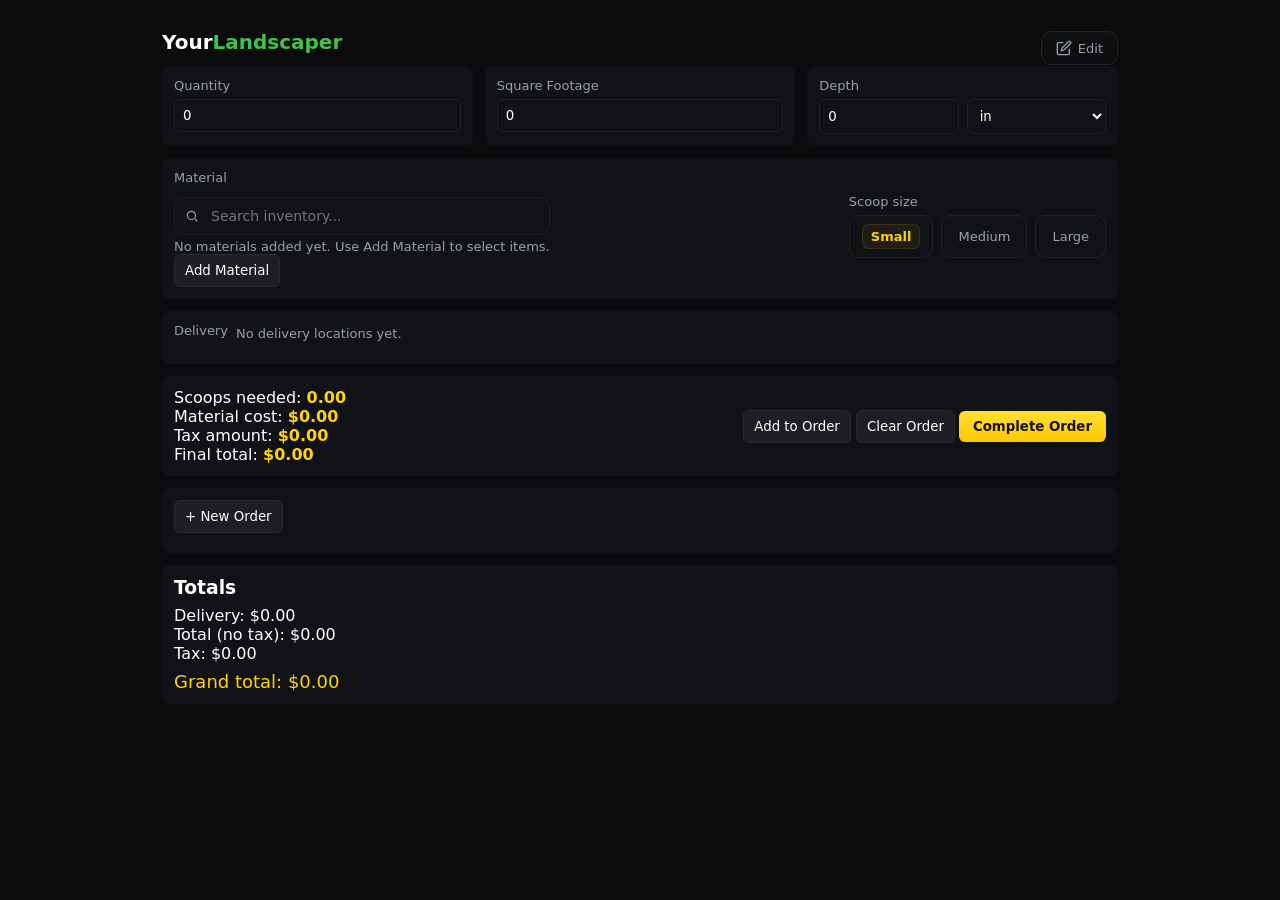
<file: YourLandscaper.html>
<!doctype html>
<html lang="en">
<head>
  <meta charset="utf-8" />
  <meta name="viewport" content="width=device-width,initial-scale=1" />
  <meta name="theme-color" content="#ffd400" />
  <meta name="apple-mobile-web-app-capable" content="yes" />
  <meta name="apple-mobile-web-app-status-bar-style" content="black-translucent" />
  <meta name="apple-mobile-web-app-title" content="YourLandscaper" />
  <link rel="manifest" href="manifest.json" />
  <title>YourLandscape — Calculator</title>
  <link rel="stylesheet" href="styles.css" />
</head>
<body>
  <div class="app">
    <header>
      <h1><span class="title-your">Your</span><span class="title-landscaper">Landscaper</span></h1>
      <div class="edit-wrapper">
        <button id="edit-toggle" class="edit-icon-btn" title="Edit">
          <svg width="16" height="16" viewBox="0 0 24 24" fill="none" stroke="currentColor" stroke-width="2"><path d="M11 4H4a2 2 0 0 0-2 2v14a2 2 0 0 0 2 2h14a2 2 0 0 0 2-2v-7"/><path d="M18.5 2.5a2.121 2.121 0 0 1 3 3L12 15l-4 1 1-4 9.5-9.5z"/></svg>
          <span>Edit</span>
        </button>
        <div id="edit-menu" class="edit-menu" style="display:none">
          <button id="edit-bulk-mat" class="edit-menu-item">
            <svg width="16" height="16" viewBox="0 0 24 24" fill="none" stroke="currentColor" stroke-width="2"><rect x="1" y="3" width="22" height="18" rx="2"/><line x1="1" y1="9" x2="23" y2="9"/><line x1="8" y1="9" x2="8" y2="21"/></svg>
            <span>Edit Bulk Material</span>
          </button>
          <button id="edit-delivery" class="edit-menu-item">
            <svg width="16" height="16" viewBox="0 0 24 24" fill="none" stroke="currentColor" stroke-width="2"><path d="M21 10c0 7-9 13-9 13s-9-6-9-13a9 9 0 1 1 18 0z"/><circle cx="12" cy="10" r="3"/></svg>
            <span>Edit Delivery</span>
          </button>
        </div>
      </div>
    </header>

    <main>
      <section class="top-row">
        <div class="card">
          <label>Quantity</label>
          <input id="quantity" type="number" min="0" value="0" />
        </div>
        <div class="card">
          <label>Square Footage</label>
          <input id="sqft" type="number" min="0" value="0" />
        </div>
        <div class="card">
          <label>Depth</label>
          <div class="depth-row">
            <input id="depth" type="number" min="0" value="0" />
            <select id="depth-unit"><option value="in">in</option><option value="ft">ft</option></select>
          </div>
        </div>
      </section>

      <section class="material-selection card">
        <div class="left">
          <label>Material</label>
          <input id="search" placeholder="Search inventory..." />
          <div id="favorites" class="favorites"></div>
          <button id="open-inv">Add Material</button>
        </div>
        <div class="right">
          <label>Scoop size</label>
          <div class="scoops">
            <label class="scoop-btn"><input type="radio" name="scoop" value="small" checked /><span>Small</span></label>
            <label class="scoop-btn"><input type="radio" name="scoop" value="medium" /><span>Medium</span></label>
            <label class="scoop-btn"><input type="radio" name="scoop" value="large" /><span>Large</span></label>
          </div>
        </div>
      </section>

      <section class="costs card">
        <div class="row hidden-ui">
          <label>Flyer cost</label>
          <input id="flyer" type="number" min="0" value="0" />
        </div>
        <div class="row">
          <label>Delivery</label>
          <div id="delivery" class="delivery"></div>
        </div>
      </section>

      <section class="summary card">
        <div class="calc">
          <div>Scoops needed: <span id="scoops" class="result">0</span></div>
          <div>Material cost: <span id="matcost" class="result">$0.00</span></div>
          <div>Tax amount: <span id="taxamt" class="result">$0.00</span></div>
          <div>Final total: <span id="final" class="result yellow">$0.00</span></div>
        </div>
        <div class="actions">
          <button id="add-order">Add to Order</button>
          <button id="clear-order">Clear Order</button>
        </div>
      </section>

      <section class="orders card">
        <div class="orders-header">
          <button id="new-order">+ New Order</button>
        </div>
        <ul id="order-list" class="order-list"></ul>
      </section>

      <section class="results card" id="results">
        <h3>Totals</h3>
        <div>Delivery: <span id="total-delivery">$0.00</span></div>
        <div>Total (no tax): <span id="total-notax">$0.00</span></div>
        <div>Tax: <span id="total-tax">$0.00</span></div>
        <div class="big">Grand total: <span id="grand">$0.00</span></div>
      </section>
    </main>

    <div id="inv-modal" class="modal">
      <div class="modal-content card">
        <h3>Inventory</h3>
        <!-- Inventory list shows all items by default -->
        <div class="modal-bar" style="display:flex;gap:8px;margin-bottom:8px;align-items:center">
          <button id="btn-import" class="scoop-btn">Import Materials</button>
          <button id="btn-add" class="scoop-btn">Add Item</button>
          <button id="btn-bulk-upload" class="scoop-btn">Bulk Upload</button>
          <div style="flex:1"></div>
          <input id="inv-search" placeholder="Search inventory..." style="width:260px;padding:8px;border-radius:8px;border:1px solid #222;background:transparent;color:var(--white)" />
        </div>
        <div id="inv-list" class="inv-list"></div>
        <h4>Add / Edit Item</h4>

        <div id="import-panel" style="display:none;margin-bottom:8px">
          <label style="display:block;color:var(--muted);font-size:13px;margin-bottom:6px">Paste CSV (header: name,cov,price_small,price_medium,price_large,stock)</label>
          <textarea id="import-text" rows="6" style="width:100%;padding:8px;border-radius:8px;background:transparent;border:1px solid #222;color:var(--white)"></textarea>
          <div style="display:flex;gap:8px;justify-content:flex-end;margin-top:8px">
            <button id="do-import">Import</button>
            <button id="cancel-import">Cancel</button>
          </div>
        </div>

        <div id="bulk-panel" style="display:none;margin-bottom:8px">
          <label style="display:block;color:var(--muted);font-size:13px;margin-bottom:6px">Select a CSV file to upload. Header should be: name,cov,price_small,price_medium,price_large,stock</label>
          <input id="bulk-file" type="file" accept=".csv" style="display:none" />
          <div id="bulk-preview" style="max-height:260px;overflow:auto;border:1px solid #222;padding:8px;border-radius:8px;background:linear-gradient(180deg,#0f1113,#0b0b0d)"></div>
          <div style="display:flex;gap:8px;justify-content:flex-end;margin-top:8px">
            <button id="confirm-bulk">Import Selected</button>
            <button id="cancel-bulk">Cancel</button>
          </div>
        </div>

        <div id="edit-panel">
        <div class="form-grid simple">
          <input id="item-name" placeholder="Name" />
          <div class="price-row">
            <input id="price-small" placeholder="Price Small" type="number" />
            <input id="price-medium" placeholder="Price Medium" type="number" />
            <input id="price-large" placeholder="Price Large" type="number" />
          </div>
          <input id="cov" type="hidden" />
          <input id="stock" type="hidden" />
        </div>
        <div class="modal-actions">
          <div style="margin-right:auto;display:flex;gap:8px"></div>
          <button id="remove-item" class="back-btn">Remove</button>
          <button id="add-bulk" class="back-btn">Add Bulk</button>
          <button id="save-item">Save</button>
          <button id="back-inv" class="back-btn">Back</button>
          <button id="close-inv">Close</button>
        </div>
      </div>
    </div>

    <!-- Edit Delivery Modal -->
    <div id="del-modal" class="modal">
      <div class="modal-content card">
        <h3>Edit Delivery Locations</h3>
        <div id="del-list" style="margin-bottom:12px"></div>
        <h4>Add Location</h4>
        <div style="display:flex;gap:8px;align-items:flex-end;margin-bottom:12px">
          <div style="flex:2"><label>Location Name</label><input id="del-name" placeholder="e.g. Shamokin, Coal Township" /></div>
          <div style="flex:1"><label>Price</label><input id="del-price" type="number" placeholder="40" /></div>
          <button id="save-del" style="height:36px">Add</button>
        </div>
        <div class="modal-actions">
          <button id="close-del" class="back-btn">Close</button>
        </div>
      </div>
    </div>

    <!-- Add Material Picker Modal -->
    <div id="add-mat-modal" class="modal">
      <div class="modal-content card" style="max-width:600px">
        <h3>Add Material</h3>
        <p style="color:var(--muted);font-size:13px;margin:0 0 12px">Select materials from your inventory to display in the Material section.</p>
        <input id="add-mat-search" placeholder="Search materials..." style="width:100%;box-sizing:border-box;padding:10px 12px;border-radius:10px;border:1px solid #222;background:linear-gradient(180deg,#0f1113,#0b0b0d);color:var(--white);margin-bottom:10px;font-size:14px" />
        <div id="add-mat-list" class="add-mat-list"></div>
        <div style="display:flex;gap:8px;justify-content:flex-end;margin-top:12px">
          <button id="add-mat-done">Done</button>
        </div>
      </div>
    </div>

    <!-- Number Pad -->
    <div id="numpad-overlay" class="numpad-overlay" style="display:none">
      <div class="numpad-backdrop"></div>
      <div class="numpad">
        <div class="numpad-display">
          <span class="numpad-label" id="numpad-label">Quantity</span>
          <span class="numpad-value" id="numpad-value">0</span>
        </div>
        <div class="numpad-keys">
          <button class="numpad-key" data-key="7">7</button>
          <button class="numpad-key" data-key="8">8</button>
          <button class="numpad-key" data-key="9">9</button>
          <button class="numpad-key" data-key="4">4</button>
          <button class="numpad-key" data-key="5">5</button>
          <button class="numpad-key" data-key="6">6</button>
          <button class="numpad-key" data-key="1">1</button>
          <button class="numpad-key" data-key="2">2</button>
          <button class="numpad-key" data-key="3">3</button>
          <!-- Quantity bottom row -->
          <div class="numpad-key numpad-spacer np-qty"></div>
          <button class="numpad-key np-qty" data-key="0">0</button>
          <button class="numpad-key numpad-back np-qty" data-key="back">
            <svg width="20" height="20" viewBox="0 0 24 24" fill="none" stroke="currentColor" stroke-width="2"><path d="M21 4H8l-7 8 7 8h13a2 2 0 0 0 2-2V6a2 2 0 0 0-2-2z"/><line x1="18" y1="9" x2="12" y2="15"/><line x1="12" y1="9" x2="18" y2="15"/></svg>
          </button>
          <!-- SqFt / Depth bottom row -->
          <button class="numpad-key np-dec" data-key=",">,</button>
          <button class="numpad-key np-dec" data-key="0">0</button>
          <button class="numpad-key np-dec" data-key=".">.</button>
        </div>
        <div class="numpad-actions">
          <button class="numpad-clear" id="numpad-clear">Clear</button>
          <button class="numpad-back-action" id="numpad-back-btn" data-key="back">
            <svg width="18" height="18" viewBox="0 0 24 24" fill="none" stroke="currentColor" stroke-width="2"><path d="M21 4H8l-7 8 7 8h13a2 2 0 0 0 2-2V6a2 2 0 0 0-2-2z"/><line x1="18" y1="9" x2="12" y2="15"/><line x1="12" y1="9" x2="18" y2="15"/></svg>
          </button>
          <button class="numpad-done" id="numpad-done">Done</button>
        </div>
      </div>
    </div>

    <footer>
      <div style="text-align:center;margin-bottom:10px">
        <button id="sales-sheet-btn" class="sales-sheet-btn">Sales Sheet</button>
      </div>
      <small>Persistent data stored locally.</small>
    </footer>

    <!-- Cute face icon — bottom right -->
    <button id="face-btn" class="face-btn" title="Your Contractor">
      <svg width="32" height="32" viewBox="0 0 40 40" fill="none" xmlns="http://www.w3.org/2000/svg">
        <defs>
          <radialGradient id="eyeShine" cx="35%" cy="35%" r="50%">
            <stop offset="0%" stop-color="#ffffff" stop-opacity="0.9"/>
            <stop offset="30%" stop-color="#5588cc" stop-opacity="0.5"/>
            <stop offset="100%" stop-color="#111" stop-opacity="1"/>
          </radialGradient>
        </defs>
        <circle cx="20" cy="20" r="18" fill="#f0f0f0" stroke="#d0d0d0" stroke-width="1.5"/>
        <circle cx="13" cy="20" r="4.5" fill="url(#eyeShine)"/>
        <circle cx="27" cy="20" r="4.5" fill="url(#eyeShine)"/>
      </svg>
    </button>
  </div>

  <!-- Your Contractor Page -->
  <div id="contractor-page" class="contractor-page" style="display:none">
    <header class="contractor-header">
      <button id="contractor-back" class="contractor-back-btn">
        <svg width="18" height="18" viewBox="0 0 24 24" fill="none" stroke="currentColor" stroke-width="2"><polyline points="15 18 9 12 15 6"/></svg>
      </button>
      <h1 class="contractor-title"><span class="ct-your">Your</span><span class="ct-contractor">Landscaper</span></h1>
      <div style="width:36px"></div>
    </header>

    <main class="contractor-main">
      <div class="contractor-empty">
        <svg width="48" height="48" viewBox="0 0 24 24" fill="none" stroke="#3fc34a" stroke-width="1.2"><path d="M14 2H6a2 2 0 0 0-2 2v16a2 2 0 0 0 2 2h12a2 2 0 0 0 2-2V8z"/><polyline points="14 2 14 8 20 8"/></svg>
        <p>No contracts yet</p>
        <div class="contractor-main-btns">
          <button class="ca-btn ca-blue" id="ca-new">New Contract</button>
          <button class="ca-btn ca-red" id="ca-contracts">My Contracts</button>
        </div>
      </div>
    </main>

    <!-- FAB + Action Bar -->
    <div class="contractor-fab-wrap">
      <div id="contractor-actions" class="contractor-actions" style="display:none">
        <div class="ca-row">
          <button class="ca-btn ca-white" id="ca-save">Save</button>
        </div>
        <div class="ca-row">
          <button class="ca-btn ca-green" id="ca-send">Send</button>
          <button class="ca-btn ca-purple" id="ca-print">Print</button>
          <button class="ca-btn ca-yellow" id="ca-edit">Edit</button>
        </div>
      </div>
      <button id="contractor-fab" class="contractor-fab">
        <svg width="24" height="24" viewBox="0 0 24 24" fill="none" stroke="white" stroke-width="2.5"><line x1="12" y1="5" x2="12" y2="19"/><line x1="5" y1="12" x2="19" y2="12"/></svg>
      </button>
    </div>
  </div>

  <!-- Sales Sheet Page -->
  <div id="sales-sheet-page" class="sales-sheet-page" style="display:none">
    <header class="ss-header">
      <button id="ss-back" class="contractor-back-btn">
        <svg width="18" height="18" viewBox="0 0 24 24" fill="none" stroke="currentColor" stroke-width="2"><polyline points="15 18 9 12 15 6"/></svg>
      </button>
      <h1 class="ss-title"><span class="ss-your">Your</span><span class="ss-landscaper">Landscaper</span></h1>
      <div style="width:36px"></div>
    </header>
    <div class="ss-table-wrap">
      <table class="ss-table">
        <thead>
          <tr>
            <th>Customer</th>
            <th>Date</th>
            <th>P/U or Deliver</th>
            <th>Quantity</th>
            <th>Material</th>
            <th>Price Per Item</th>
            <th>Total</th>
            <th>Tax</th>
            <th>Grand Total</th>
            <th>Transaction Type</th>
          </tr>
        </thead>
        <tbody id="ss-body"></tbody>
      </table>
      <div id="ss-empty" class="ss-empty">No sales records yet</div>
    </div>
  </div>

  <!-- Order Checkout Modal -->
  <div id="checkout-modal" class="modal">
    <div class="modal-content card" style="max-width:440px">
      <h3>Complete Order</h3>
      <div style="display:flex;flex-direction:column;gap:10px">
        <div>
          <label>Customer Name</label>
          <input id="ck-customer" type="text" placeholder="Customer name..." style="width:100%;padding:8px;border-radius:6px;border:1px solid #222;background:transparent;color:var(--white)" />
        </div>
        <div>
          <label>Delivery Method</label>
          <div style="display:flex;gap:8px;margin-top:4px">
            <label class="scoop-btn"><input type="radio" name="ck-delivery" value="P/U" checked /><span>P/U</span></label>
            <label class="scoop-btn"><input type="radio" name="ck-delivery" value="Deliver" /><span>Deliver</span></label>
          </div>
        </div>
        <div>
          <label>Transaction Type</label>
          <div style="display:flex;gap:8px;margin-top:4px">
            <label class="scoop-btn"><input type="radio" name="ck-txn" value="Cash" checked /><span>Cash</span></label>
            <label class="scoop-btn"><input type="radio" name="ck-txn" value="Credit" /><span>Credit</span></label>
            <label class="scoop-btn"><input type="radio" name="ck-txn" value="Check" /><span>Check</span></label>
          </div>
        </div>
        <div style="display:flex;gap:8px;justify-content:flex-end;margin-top:8px">
          <button id="ck-cancel">Cancel</button>
          <button id="ck-confirm" style="background:var(--accent);color:#111;font-weight:700">Confirm Order</button>
        </div>
      </div>
    </div>
  </div>

  <script src="app.js"></script>
  <script>
    if ('serviceWorker' in navigator) {
      navigator.serviceWorker.register('./service-worker.js')
        .then(reg => console.log('SW registered:', reg.scope))
        .catch(err => console.warn('SW registration failed:', err));
    }
  </script>
</body>
</html>
</file>
<file: styles.css>
:root{
  --bg:#0b0b0d; --card:#111216; --muted:#9aa0a6; --accent:#ffd400; --white:#ffffff;
}
*{box-sizing:border-box;font-family:Inter,system-ui,Arial,Helvetica,sans-serif}
body{margin:0;background:var(--bg);color:var(--white);min-height:100vh}
.app{max-width:980px;margin:18px auto;padding:12px}
header{display:flex;align-items:center;justify-content:space-between}
header h1{margin:0 0 12px;font-size:20px}
.title-your{color:var(--white)}
.title-landscaper{color:#3fc34a}
.card{background:var(--card);padding:12px;border-radius:8px;margin-bottom:12px}
.top-row{display:flex;gap:12px}
.top-row .card{flex:1}
label{display:block;color:var(--muted);font-size:13px;margin-bottom:6px}
input[type=number],select,input[type=text]{width:100%;padding:8px;border-radius:6px;border:1px solid #222;background:transparent;color:var(--white)}
.depth-row{display:flex;gap:8px}
.material-selection{display:flex;justify-content:space-between;align-items:center}
.favorites{display:flex;gap:8px;flex-wrap:wrap}
.fav-item{padding:10px;border-radius:8px;background:linear-gradient(180deg,#0f1113,#0b0b0d);border:1px solid #222;cursor:pointer;width:140px}
.fav-item h4{margin:0 0 6px;font-size:14px}
.fav-item .prices{display:flex;flex-direction:column;font-size:12px;color:var(--muted);gap:4px}
.fav-item .prices span{display:flex;justify-content:space-between}
.fav-item .edit{margin-top:8px;font-size:12px;padding:6px;border-radius:6px;background:#161618}
.fav-item.sel{border:1px solid var(--accent);box-shadow:0 4px 14px rgba(255,212,0,0.06);background:linear-gradient(180deg,rgba(255,212,0,0.02),rgba(255,212,0,0.01));transform:translateY(-2px)}
.scoops{display:flex;gap:8px}
.scoops .scoop-btn{position:relative;display:inline-flex;align-items:center;gap:8px;padding:8px 12px;border-radius:10px;background:transparent;border:1px solid #222;cursor:pointer;color:var(--muted);transition:all .15s ease}
.scoops .scoop-btn input{position:absolute;opacity:0;width:0;height:0}
.scoops .scoop-btn span{display:inline-block;padding:2px 4px}
.scoops .scoop-btn input:checked + span{color:var(--accent);background:rgba(255,212,0,0.06);border-radius:6px;padding:4px 8px;font-weight:700;border:1px solid rgba(255,212,0,0.12)}
.scoops .scoop-btn input:checked{outline:none}
.scoops .scoop-btn:hover{border-color:rgba(255,212,0,0.06);transform:translateY(-1px)}
.costs .row{display:flex;gap:8px;align-items:center;margin-bottom:8px}

/* Back button in inventory modal — styled like scoop buttons */
.back-btn{display:inline-flex;align-items:center;gap:8px;padding:8px 12px;border-radius:10px;background:rgba(255,212,0,0.08);border:1px solid rgba(255,212,0,0.18);cursor:pointer;color:var(--accent);transition:all .12s ease;margin-left:6px;font-weight:700}
.back-btn:hover{background:rgba(255,212,0,0.12);border-color:rgba(255,212,0,0.28);transform:translateY(-1px)}
.back-btn:active{transform:translateY(0)}
.back-btn:focus{outline:2px solid rgba(255,212,0,0.16)}
.summary{display:flex;justify-content:space-between;align-items:center}
.result{color:var(--accent);font-weight:700}
.yellow{color:var(--accent)}
.price{color:var(--accent);font-weight:700}
.fav-item .prices strong.price{color:var(--accent)}
.fav-item .prices strong{color:var(--muted)}
.fav-item .prices strong:first-child{color:var(--muted)}
.fav-item .prices .active-price{outline:2px solid rgba(255,212,0,0.12);padding:2px;border-radius:4px}
.ditem .price{color:var(--accent);font-weight:700}
.order-list .price{color:var(--accent);font-weight:700}
.inv-list .inv-item{padding:8px;border-bottom:1px dashed #1a1a1a}
.inv-list .inv-item .price{color:var(--accent);font-weight:700}
.orders .orders-header{display:flex;gap:8px}
#search{width:100%;box-sizing:border-box;padding:10px 12px 10px 36px;border-radius:10px;border:1px solid #222;background:linear-gradient(180deg,#0f1113,#0b0b0d);color:var(--white);margin-top:6px;margin-bottom:4px;font-size:14px;transition:box-shadow .12s ease,border-color .12s ease,transform .08s ease;background-image:url("data:image/svg+xml,%3Csvg xmlns='http://www.w3.org/2000/svg' width='14' height='14' viewBox='0 0 24 24'%3E%3Ccircle cx='11' cy='11' r='7' stroke='%239aa0a6' stroke-width='2' fill='none'/%3E%3Cline x1='21' y1='21' x2='16.65' y2='16.65' stroke='%239aa0a6' stroke-width='2'/%3E%3C/svg%3E");background-repeat:no-repeat;background-position:10px center}
#search:focus{border-color:rgba(255,212,0,0.9);box-shadow:0 8px 22px rgba(255,212,0,0.06);outline:none;transform:translateY(-1px)}
.order-list{list-style:none;padding:0;margin:8px 0 0}
.order-list li{display:flex;justify-content:space-between;padding:8px 0;border-bottom:1px dashed #1a1a1a}
.results .big{font-size:18px;margin-top:8px;color:var(--accent)}
.hidden-ui{display:none !important}
.modal{position:fixed;inset:0;display:none;align-items:center;justify-content:center;background:rgba(0,0,0,0.6)}
.modal .modal-content{width:760px}
.modal-bar{display:flex;gap:8px;margin-bottom:6px}
.modal-bar .scoop-btn{padding:8px 10px;border-radius:8px}
.modal .import-panel textarea{width:100%;min-height:120px}
.bulk-row input{width:100%;box-sizing:border-box}
.bulk-row input:focus{border-color:rgba(255,212,0,0.9);outline:none}
.form-grid{display:grid;grid-template-columns:repeat(3,1fr);gap:8px;margin:8px 0}
.modal-actions{display:flex;gap:8px;justify-content:flex-end}
button{background:#1e1f23;color:var(--white);border:1px solid #292a2f;padding:8px 10px;border-radius:6px;cursor:pointer}
footer{margin-top:8px;color:var(--muted);font-size:12px}
.delivery{display:flex;gap:8px;flex-wrap:wrap}
.delivery-bar{display:flex;gap:8px;align-items:center;flex-wrap:wrap}
.ditem{display:flex;align-items:center;gap:6px;padding:8px 12px;border-radius:10px;background:linear-gradient(180deg,#0f1113,#0b0b0d);border:1px solid #222;cursor:pointer;color:var(--muted);transition:all .15s ease;position:relative}
.ditem:hover{border-color:rgba(255,212,0,0.2);transform:translateY(-1px)}
.ditem-active{border-color:var(--accent);color:var(--accent);box-shadow:0 4px 14px rgba(255,212,0,0.08)}
.ditem-active .del-icon{color:var(--accent)}
.ditem-active .del-label{color:var(--accent)}
.del-icon{color:var(--muted);transition:color .15s ease;flex-shrink:0}
.del-label{font-size:13px;white-space:nowrap}
.del-add-icon{width:36px;height:36px;display:flex;align-items:center;justify-content:center;border-radius:10px;background:linear-gradient(180deg,#0f1113,#0b0b0d);border:1px solid #222;color:var(--muted);font-size:18px;cursor:pointer;transition:all .15s ease;flex-shrink:0}
.del-add-icon:hover{border-color:var(--accent);color:var(--accent);transform:translateY(-1px)}
.card h3{margin:0 0 8px}

/* Edit button & dropdown menu */
.edit-wrapper{position:relative}
.edit-icon-btn{display:flex;align-items:center;gap:6px;padding:8px 14px;border-radius:10px;background:linear-gradient(180deg,#0f1113,#0b0b0d);border:1px solid #222;color:var(--muted);cursor:pointer;transition:all .15s ease;font-size:13px}
.edit-icon-btn:hover{border-color:var(--accent);color:var(--accent);transform:translateY(-1px)}
.edit-menu{position:absolute;right:0;top:calc(100% + 6px);flex-direction:column;gap:4px;padding:8px;border-radius:10px;background:#111216;border:1px solid #222;box-shadow:0 8px 24px rgba(0,0,0,0.4);z-index:100;min-width:200px}
.edit-menu-item{display:flex;align-items:center;gap:8px;padding:10px 12px;border-radius:8px;background:transparent;border:none;color:var(--muted);cursor:pointer;transition:all .12s ease;font-size:13px;width:100%;text-align:left}
.edit-menu-item:hover{background:rgba(255,212,0,0.06);color:var(--accent)}
.edit-menu-item:hover svg{stroke:var(--accent)}

/* Delivery row in edit delivery modal */
.del-row{display:flex;align-items:center;justify-content:space-between;padding:8px 10px;border-bottom:1px dashed #1a1a1a;font-size:14px;gap:8px}
.del-row-label{display:flex;align-items:center;gap:6px;flex:1}
.del-row button{background:#1e1f23;border:1px solid #292a2f;color:var(--muted);cursor:pointer;border-radius:6px;padding:4px 8px;font-size:12px}
.del-row-rm:hover{color:#ff4444;border-color:#ff4444}

/* Inventory modal search — match main search style */
#inv-search{padding:10px 12px;border-radius:10px;border:1px solid #222;background:linear-gradient(180deg,#0f1113,#0b0b0d);color:var(--white);min-width:220px;transition:box-shadow .12s ease,border-color .12s ease,transform .08s ease;background-image:url("data:image/svg+xml,%3Csvg xmlns='http://www.w3.org/2000/svg' width='14' height='14' viewBox='0 0 24 24'%3E%3Ccircle cx='11' cy='11' r='7' stroke='%239aa0a6' stroke-width='2' fill='none'/%3E%3Cline x1='21' y1='21' x2='16.65' y2='16.65' stroke='%239aa0a6' stroke-width='2'/%3E%3C/svg%3E");background-repeat:no-repeat;background-position:10px center}
#inv-search:focus{border-color:rgba(255,212,0,0.9);box-shadow:0 8px 22px rgba(255,212,0,0.06);outline:none;transform:translateY(-1px)}

.inv-list .inv-item{padding:10px;border-bottom:1px dashed #1a1a1a;display:flex;flex-direction:row;justify-content:space-between;align-items:flex-start}
.inv-list .inv-item .inv-title{font-size:15px;font-weight:700;color:var(--white);flex:1}
.inv-list .inv-item .inv-prices{min-width:260px;text-align:right;color:var(--muted)}
.inv-list .inv-item .inv-prices .price{color:var(--accent);font-weight:700}

.form-grid.simple{grid-template-columns:1fr}
.price-row{display:flex;gap:8px;margin-top:6px}
.price-row input{flex:1}

/* Scoop Size / Coverage table */
.scov-table{width:100%;border-radius:8px;overflow:hidden;border:1px solid #222}
.scov-header,.scov-row{display:grid;grid-template-columns:100px 1fr 1fr 1fr 1fr;gap:0}
.scov-header{background:#1a1b1f;font-weight:700;font-size:12px;color:var(--accent)}
.scov-header .scov-cell{padding:10px 8px;border-right:1px solid #222}
.scov-header .scov-cell:last-child{border-right:none}
.scov-row{border-top:1px solid #222}
.scov-row .scov-cell{padding:6px 8px;border-right:1px solid #222;display:flex;align-items:center}
.scov-row .scov-cell:last-child{border-right:none}
.scov-label-col{font-weight:700;font-size:13px;color:var(--white);background:rgba(255,212,0,0.04)}
.scov-row input{width:100%;padding:6px 8px;border-radius:6px;border:1px solid #222;background:transparent;color:var(--white);font-size:13px}
.scov-row input:focus{border-color:rgba(255,212,0,0.9);outline:none}
#open-scoop-cov{background:linear-gradient(180deg,#0f1113,#0b0b0d);border:1px solid #222;color:var(--muted);padding:8px 12px;border-radius:8px;cursor:pointer;font-size:13px;transition:all .15s ease}
#open-scoop-cov:hover{border-color:var(--accent);color:var(--accent);transform:translateY(-1px)}

/* Add Material picker modal */
.add-mat-list{max-height:360px;overflow:auto;border:1px solid #222;border-radius:10px;background:#0a0a0c}
.add-mat-item{display:flex;align-items:center;justify-content:space-between;padding:12px 14px;border-bottom:1px solid #1a1a1a;transition:background .15s ease}
.add-mat-item:last-child{border-bottom:none}
.add-mat-item:hover{background:rgba(255,255,255,0.02)}
.add-mat-item.added{background:rgba(255,212,0,0.04)}
.add-mat-info{display:flex;flex-direction:column;gap:3px;flex:1;min-width:0}
.add-mat-info strong{color:var(--white);font-size:14px;white-space:nowrap;overflow:hidden;text-overflow:ellipsis}
.add-mat-prices{color:var(--muted);font-size:12px}
.add-mat-toggle{padding:6px 14px;border-radius:8px;border:1px solid var(--accent);background:transparent;color:var(--accent);font-weight:600;font-size:12px;cursor:pointer;white-space:nowrap;transition:all .15s ease}
.add-mat-toggle:hover{background:rgba(255,212,0,0.1)}
.add-mat-toggle.remove{border-color:#666;color:#999}
.add-mat-toggle.remove:hover{border-color:#ff4444;color:#ff4444;background:rgba(255,68,68,0.08)}

/* Clear inventory confirmation modal */
.clear-inv-modal-content{max-width:460px}
.clear-inv-message{margin:4px 0 12px;color:var(--muted);font-size:14px;line-height:1.45}
.clear-inv-action{min-width:88px;padding:9px 14px;border-radius:10px;border:1px solid rgba(255,212,0,0.3);background:linear-gradient(180deg,#ffe033,#ffc800);color:#111;font-weight:700;letter-spacing:0.2px;box-shadow:0 4px 16px rgba(255,212,0,0.22);transition:all .12s ease}
.clear-inv-action:hover{transform:translateY(-1px);box-shadow:0 6px 20px rgba(255,212,0,0.3)}
.clear-inv-action:active{transform:translateY(0)}

/* Admin configuration panel */
.admin-grid{display:grid;grid-template-columns:1fr 1fr;gap:10px}
.admin-card{border:1px solid #222;border-radius:10px;padding:10px;background:linear-gradient(180deg,#0f1113,#0b0b0d)}
.admin-card h4{margin:0 0 8px;font-size:14px;color:var(--accent)}
.admin-wide{grid-column:1 / -1}
.admin-list{max-height:180px;overflow:auto;border:1px dashed #1f1f1f;border-radius:8px;padding:8px;margin-top:8px}
.admin-list-row{display:flex;justify-content:space-between;align-items:center;padding:6px 4px;border-bottom:1px dashed #1a1a1a;font-size:13px}
.admin-list-row:last-child{border-bottom:none}
.admin-form-grid{display:grid;grid-template-columns:repeat(4,1fr);gap:8px}

@media (max-width:900px){
  .admin-grid{grid-template-columns:1fr}
  .admin-form-grid{grid-template-columns:1fr 1fr}
}

@media (max-width:640px){
  .admin-form-grid{grid-template-columns:1fr}
}

/* Number Pad */
.numpad-overlay{position:fixed;inset:0;z-index:1000;display:flex;align-items:flex-end;justify-content:center}
.numpad-backdrop{position:absolute;inset:0;background:rgba(0,0,0,0.5);-webkit-backdrop-filter:blur(4px);backdrop-filter:blur(4px)}
.numpad{position:relative;width:100%;max-width:380px;background:#111216;border-radius:20px 20px 0 0;padding:16px 16px 24px;box-shadow:0 -8px 40px rgba(0,0,0,0.5);animation:numpad-slide-up .25s ease}
@keyframes numpad-slide-up{from{transform:translateY(100%)}to{transform:translateY(0)}}
.numpad-display{display:flex;align-items:center;justify-content:space-between;padding:12px 16px;margin-bottom:12px;border-radius:12px;background:linear-gradient(180deg,#0f1113,#0b0b0d);border:1px solid #222}
.numpad-label{color:var(--muted);font-size:14px;font-weight:600}
.numpad-value{color:var(--accent);font-size:28px;font-weight:700;letter-spacing:1px}
.numpad-keys{display:grid;grid-template-columns:repeat(3,1fr);gap:8px;margin-bottom:12px}
.numpad-key{padding:18px 0;border-radius:12px;border:1px solid #222;background:linear-gradient(180deg,#161618,#111216);color:var(--accent);font-size:22px;font-weight:700;cursor:pointer;transition:all .1s ease;-webkit-tap-highlight-color:transparent;user-select:none;text-align:center;display:flex;align-items:center;justify-content:center}
.numpad-key:active{transform:scale(0.95);background:rgba(255,212,0,0.08);border-color:rgba(255,212,0,0.3)}
.numpad-key:hover{border-color:rgba(255,212,0,0.2)}
.numpad-back{display:flex;align-items:center;justify-content:center;color:var(--muted)}
.numpad-back:active{color:var(--accent)}
.numpad-spacer{visibility:hidden;pointer-events:none}
/* Numpad mode: show correct bottom row per field type */
/* By default hide sqft and depth rows; only qty row shows */
.np-sqft{display:none !important}
.np-depth{display:none !important}
/* SqFt mode: show np-sqft row (delete icon, 0, backspace — no period) */
.numpad-sqft .np-qty{display:none !important}
.numpad-sqft .np-sqft{display:flex !important}
/* Depth mode: show np-depth row (ft, 0, in — no commas/periods) */
.numpad-depth .np-qty{display:none !important}
.numpad-depth .np-depth{display:flex !important}
/* Depth unit buttons styled */
.np-depth-unit{font-size:15px !important;font-weight:700 !important;color:var(--muted) !important;letter-spacing:0.5px}
.numpad-actions{display:flex;gap:8px}
.numpad-back-action{flex:0.6;padding:14px 0;border-radius:12px;border:1px solid #333;background:#1a1b1f;color:var(--muted);font-size:15px;cursor:pointer;transition:all .12s ease;display:flex;align-items:center;justify-content:center}
.numpad-back-action:hover{border-color:#555;color:var(--white)}
.numpad-back-action:active{color:var(--accent)}
.numpad-clear{flex:1;padding:14px 0;border-radius:12px;border:1px solid #333;background:#1a1b1f;color:var(--muted);font-size:15px;font-weight:600;cursor:pointer;transition:all .12s ease}
.numpad-clear:hover{border-color:#555;color:var(--white)}
.numpad-done{flex:2;padding:14px 0;border-radius:12px;border:1px solid var(--accent);background:rgba(255,212,0,0.1);color:var(--accent);font-size:15px;font-weight:700;cursor:pointer;transition:all .12s ease}
.numpad-done:hover{background:rgba(255,212,0,0.18)}

/* Floating face menu — bottom right */
.face-menu-wrap{position:fixed;bottom:20px;right:20px;z-index:90;display:flex;flex-direction:column;align-items:flex-end;gap:10px}
.face-btn{background:none;border:none;cursor:pointer;padding:0;transition:transform .2s ease;filter:drop-shadow(0 2px 8px rgba(0,0,0,0.4))}
.face-btn:hover{transform:scale(1.12)}
.face-btn:active{transform:scale(0.95)}
.face-btn.face-open{transform:rotate(180deg) scale(1.1)}
.face-menu-options{display:flex;flex-direction:column;align-items:flex-end;gap:8px;animation:face-opts-in .2s ease}
@keyframes face-opts-in{from{opacity:0;transform:translateY(10px) scale(0.9)}to{opacity:1;transform:translateY(0) scale(1)}}
.face-opt{display:flex;align-items:center;gap:8px;padding:10px 16px;border-radius:12px;border:1px solid #222;background:linear-gradient(180deg,#161618,#111216);color:var(--accent);font-size:13px;font-weight:700;cursor:pointer;text-decoration:none;transition:all .12s ease;font-family:Inter,system-ui,Arial,Helvetica,sans-serif;white-space:nowrap;box-shadow:0 4px 16px rgba(0,0,0,0.3)}
.face-opt:hover{transform:translateX(-4px);background:rgba(255,212,0,0.08);border-color:rgba(255,212,0,0.3)}
.face-opt:active{transform:scale(0.96)}
.face-opt svg{stroke:var(--accent);flex-shrink:0}
.face-opt-mow{color:#00c853!important;border-color:rgba(0,200,83,.2)!important}
.face-opt-mow:hover{background:rgba(0,200,83,.08)!important;border-color:rgba(0,200,83,.4)!important}
.face-opt-mow svg{stroke:#00c853!important}

/* Your Contractor page */
.contractor-page{position:fixed;inset:0;z-index:2000;background:#ffffff;color:#111;display:flex;flex-direction:column;font-family:Inter,system-ui,Arial,Helvetica,sans-serif;animation:contractor-fade-in .25s ease}
@keyframes contractor-fade-in{from{opacity:0;transform:translateY(12px)}to{opacity:1;transform:translateY(0)}}
.contractor-header{display:flex;align-items:center;justify-content:space-between;padding:14px 16px;border-bottom:1px solid #e5e5e5;background:#fafafa}
.contractor-back-btn{background:none;border:none;cursor:pointer;padding:8px;border-radius:10px;color:#111;transition:background .12s ease}
.contractor-back-btn:hover{background:rgba(0,0,0,0.06)}
.contractor-title{margin:0;font-size:18px;font-weight:700}
.ct-your{color:#111}
.ct-contractor{color:#3fc34a}
.contractor-main{flex:1;overflow:auto;padding:24px 16px}
.contractor-empty{display:flex;flex-direction:column;align-items:center;justify-content:center;height:100%;gap:12px;color:#3fc34a;font-size:14px}
.contractor-empty p{margin:0}
.contractor-main-btns{display:flex;gap:12px;margin-top:8px}
.contractor-main-btns .ca-btn{min-width:120px;padding:14px 20px}

/* FAB + action bar */
.contractor-fab-wrap{position:fixed;bottom:24px;left:50%;transform:translateX(-50%);z-index:2100;display:flex;flex-direction:column;align-items:center;gap:12px}
.contractor-fab{width:56px;height:56px;border-radius:50%;background:#2979ff;border:none;cursor:pointer;box-shadow:0 4px 16px rgba(41,121,255,0.4);display:flex;align-items:center;justify-content:center;transition:all .2s ease}
.contractor-fab:hover{transform:scale(1.08);box-shadow:0 6px 22px rgba(41,121,255,0.5)}
.contractor-fab:active{transform:scale(0.95)}
.contractor-fab.open{background:#555;box-shadow:0 4px 16px rgba(0,0,0,0.3);transform:rotate(45deg)}
.contractor-fab.open:hover{transform:rotate(45deg) scale(1.08)}
.contractor-actions{background:#fafafa;border:1px solid #e0e0e0;border-radius:16px;padding:10px;box-shadow:0 8px 32px rgba(0,0,0,0.12);display:flex;flex-direction:column;gap:8px;animation:ca-pop .2s ease}
@keyframes ca-pop{from{opacity:0;transform:translateY(12px) scale(0.95)}to{opacity:1;transform:translateY(0) scale(1)}}
.ca-row{display:flex;gap:8px}
.ca-btn{flex:1;min-width:90px;padding:14px 8px;border-radius:12px;border:none;font-size:13px;font-weight:700;cursor:pointer;transition:all .12s ease;text-align:center;letter-spacing:0.3px}
.ca-btn:hover{transform:translateY(-1px);filter:brightness(1.08)}
.ca-btn:active{transform:scale(0.97)}
.ca-blue{background:#2979ff;color:#fff}
.ca-white{background:#ffffff;color:#111;border:1px solid #ddd}
.ca-red{background:#ef4444;color:#fff}
.ca-yellow{background:#ffd400;color:#111}
.ca-green{background:#3fc34a;color:#fff}
.ca-purple{background:#8b5cf6;color:#fff}

/* Sales Sheet Button */
.sales-sheet-btn{display:block;margin:16px auto 0;padding:14px 36px;border-radius:12px;border:none;background:linear-gradient(180deg,#ffe033,#ffc800);color:#111;font-size:15px;font-weight:700;letter-spacing:0.4px;cursor:pointer;box-shadow:0 4px 18px rgba(255,212,0,0.25);transition:all .15s ease}
.sales-sheet-btn:hover{transform:translateY(-2px);box-shadow:0 6px 24px rgba(255,212,0,0.35)}
.sales-sheet-btn:active{transform:scale(0.97)}

/* Sales Sheet Page */
.sales-sheet-page{position:fixed;inset:0;z-index:2000;background:#ffffff;color:#111;display:flex;flex-direction:column;font-family:Inter,system-ui,Arial,Helvetica,sans-serif;animation:contractor-fade-in .25s ease}
.ss-header{display:flex;align-items:center;justify-content:space-between;padding:14px 16px;border-bottom:1px solid #e5e5e5;background:#fafafa}
.ss-title{margin:0;font-size:18px;font-weight:700}
.ss-your{color:#111}
.ss-landscaper{color:#3fc34a}
.ss-table-wrap{flex:1;overflow:auto;padding:16px}
.ss-table{width:100%;border-collapse:collapse;font-size:13px;min-width:900px}
.ss-table thead{position:sticky;top:0;z-index:2}
.ss-table th{background:#2c2c2c;color:#fff;padding:10px 8px;text-align:left;font-weight:700;font-size:12px;letter-spacing:0.3px;white-space:nowrap;border:1px solid #444}
.ss-table td{padding:8px;border:1px solid #ddd;color:#111;font-size:13px;vertical-align:top;background:#fff}
.ss-table tbody tr:nth-child(even) td{background:#f7f7f7}
.ss-table tbody tr:hover td{background:#fffde6}
.ss-empty{text-align:center;color:#999;font-size:14px;padding:40px 0}
.ss-table .ss-txn{font-weight:600;text-transform:capitalize}
.ss-table .ss-price{font-weight:600}

/* ===== Order Confirmation Modal ===== */
.order-confirm-modal-content{max-width:420px;text-align:center}
.order-confirm-message{margin:8px 0 24px;color:var(--muted);font-size:15px;line-height:1.5}
.order-confirm-icons{display:flex;gap:24px;justify-content:center}
.order-confirm-icon-btn{display:flex;flex-direction:column;align-items:center;gap:8px;padding:18px 32px;border-radius:14px;border:1px solid #222;background:linear-gradient(180deg,#161618,#111216);cursor:pointer;transition:all .15s ease;font-size:14px;font-weight:700;font-family:Inter,system-ui,Arial,Helvetica,sans-serif}
.order-confirm-icon-btn:hover{transform:translateY(-2px);box-shadow:0 6px 20px rgba(0,0,0,0.3)}
.order-confirm-icon-btn:active{transform:scale(0.96)}
/* No button — red accent */
.order-no{color:#ff4444;border-color:rgba(255,68,68,0.3)}
.order-no:hover{background:rgba(255,68,68,0.08);border-color:rgba(255,68,68,0.5)}
.order-no svg{stroke:#ff4444}
/* Yes button — gold accent */
.order-yes{color:var(--accent);border-color:rgba(255,212,0,0.3)}
.order-yes:hover{background:rgba(255,212,0,0.08);border-color:rgba(255,212,0,0.5)}
.order-yes svg{stroke:var(--accent)}

/* ===== QWERTY Keyboard Modal ===== */
.qwerty-modal-content{max-width:560px;padding:18px 18px 22px}
.qwerty-title{margin:0 0 14px;font-size:18px;font-weight:700;color:var(--accent);letter-spacing:0.3px;font-family:Inter,system-ui,Arial,Helvetica,sans-serif}
.qwerty-display{display:flex;align-items:center;padding:14px 18px;margin-bottom:14px;border-radius:12px;background:linear-gradient(180deg,#0f1113,#0b0b0d);border:1px solid #222;min-height:52px}
.qwerty-value{color:var(--accent);font-size:26px;font-weight:700;letter-spacing:0.5px;word-break:break-all;font-family:Inter,system-ui,Arial,Helvetica,sans-serif}
.qwerty-cursor{color:var(--accent);font-size:26px;font-weight:300;animation:qwerty-blink 1s step-end infinite;margin-left:1px}
@keyframes qwerty-blink{0%,100%{opacity:1}50%{opacity:0}}
.qwerty-rows{display:flex;flex-direction:column;gap:6px;margin-bottom:14px}
.qwerty-row{display:flex;gap:5px;justify-content:center}
/* Letter keys — yellow accent text matching numpad */
.qwerty-key{min-width:36px;height:44px;border-radius:10px;border:1px solid #222;background:linear-gradient(180deg,#161618,#111216);color:var(--accent);font-size:18px;font-weight:700;cursor:pointer;transition:all .1s ease;-webkit-tap-highlight-color:transparent;user-select:none;display:flex;align-items:center;justify-content:center;padding:0 4px;font-family:Inter,system-ui,Arial,Helvetica,sans-serif}
.qwerty-key:active{transform:scale(0.92);background:rgba(255,212,0,0.12);border-color:rgba(255,212,0,0.4)}
.qwerty-key:hover{border-color:rgba(255,212,0,0.25);background:rgba(255,212,0,0.04)}
/* Shift key */
.qwerty-key-shift{min-width:52px;color:var(--muted)}
.qwerty-key-shift.qwerty-shift-active{color:var(--accent);border-color:rgba(255,212,0,0.3);background:rgba(255,212,0,0.08)}
/* Backspace key */
.qwerty-key-back{min-width:52px;color:var(--muted)}
.qwerty-key-back:hover{color:#ff4444;border-color:rgba(255,68,68,0.3)}
/* Space bar */
.qwerty-key-space{flex:1;max-width:280px;min-width:140px;font-size:13px;color:var(--muted);letter-spacing:1px}
.qwerty-key-space:hover{color:var(--accent)}
/* Delivery / Transaction inline option selectors */
.qwerty-options-row{display:flex;gap:14px;margin-bottom:14px;flex-wrap:wrap}
.qwerty-opt-group{flex:1;min-width:140px}
.qwerty-opt-label{display:block;color:var(--muted);font-size:12px;font-weight:600;margin-bottom:6px;letter-spacing:0.3px;text-transform:uppercase;font-family:Inter,system-ui,Arial,Helvetica,sans-serif}
.qwerty-opt-btns{display:flex;gap:6px}
.qwerty-opt-btn{position:relative;display:inline-flex;align-items:center;gap:6px;padding:7px 14px;border-radius:10px;background:transparent;border:1px solid #222;cursor:pointer;color:var(--muted);transition:all .12s ease;font-size:13px;font-weight:600;font-family:Inter,system-ui,Arial,Helvetica,sans-serif}
.qwerty-opt-btn input{position:absolute;opacity:0;width:0;height:0}
.qwerty-opt-btn span{display:inline-block;padding:2px 4px}
.qwerty-opt-btn input:checked + span{color:var(--accent);background:rgba(255,212,0,0.06);border-radius:6px;padding:4px 8px;font-weight:700;border:1px solid rgba(255,212,0,0.12)}
.qwerty-opt-btn:hover{border-color:rgba(255,212,0,0.15)}
/* Action buttons row */
.qwerty-actions{display:flex;gap:10px;justify-content:flex-end}
.qwerty-action-btn{display:flex;align-items:center;gap:6px;padding:12px 20px;border-radius:10px;border:1px solid #222;background:#1a1b1f;color:var(--muted);font-size:14px;font-weight:600;cursor:pointer;transition:all .12s ease;font-family:Inter,system-ui,Arial,Helvetica,sans-serif}
.qwerty-action-btn:hover{transform:translateY(-1px)}
.qwerty-clear-btn:hover{color:#ff4444;border-color:rgba(255,68,68,0.3);background:rgba(255,68,68,0.06)}
/* Save button — prominent yellow to match numpad Done */
.qwerty-save-btn{border-color:var(--accent);background:linear-gradient(180deg,#ffe033,#ffc800);color:#111;font-weight:700;font-size:15px;padding:12px 28px}
.qwerty-save-btn:hover{box-shadow:0 4px 20px rgba(255,212,0,0.3);background:linear-gradient(180deg,#ffdd22,#ffc200)}
.qwerty-save-btn:active{transform:scale(0.96)}
.qwerty-save-btn svg{stroke:#111}

/* ── Sales Sheet Edit Column & Inline Editing ── */
.ss-edit-col{width:42px;text-align:center}
.ss-edit-btn{background:none;border:1px solid #333;border-radius:8px;width:34px;height:34px;display:flex;align-items:center;justify-content:center;cursor:pointer;transition:all .12s ease;color:var(--muted);-webkit-tap-highlight-color:transparent}
.ss-edit-btn:hover{border-color:rgba(255,212,0,0.4);color:var(--accent);background:rgba(255,212,0,0.06)}
.ss-edit-btn:active{transform:scale(0.9)}
/* Edit warning modal */
.ss-edit-warn-title{color:#ff4444 !important;font-weight:700;font-size:20px;margin:0 0 10px;text-align:center}
.ss-edit-warn-msg{color:var(--muted);font-size:14px;text-align:center;line-height:1.5;margin:0 0 18px}
/* Inline editing inputs inside table rows */
.ss-row-editing td{padding:4px 6px}
.ss-row-editing input{width:100%;padding:6px 8px;border-radius:6px;border:1px solid rgba(255,212,0,0.3);background:#1a1b1f;color:var(--white);font-size:13px;font-family:Inter,system-ui,Arial,Helvetica,sans-serif}
.ss-row-editing input:focus{outline:none;border-color:var(--accent);box-shadow:0 0 6px rgba(255,212,0,0.15)}
/* Save / Undo action buttons in edit mode */
.ss-row-actions{display:flex;gap:6px;justify-content:center}
.ss-row-action{background:none;border:1px solid #333;border-radius:8px;width:32px;height:32px;display:flex;align-items:center;justify-content:center;cursor:pointer;transition:all .12s ease;-webkit-tap-highlight-color:transparent}
.ss-row-action-save{color:var(--accent);border-color:rgba(255,212,0,0.3)}
.ss-row-action-save:hover{background:rgba(255,212,0,0.1)}
.ss-row-action-undo{color:#ff4444;border-color:rgba(255,68,68,0.2)}
.ss-row-action-undo:hover{background:rgba(255,68,68,0.06)}

/* ===== SURCHARGE System ===== */
/* Wrap — fixed bottom-center */
.surcharge-wrap{position:fixed;bottom:20px;left:50%;transform:translateX(-50%);z-index:95;display:flex;flex-direction:column;align-items:center;gap:8px}
/* RED trigger button */
.surcharge-btn{padding:10px 28px;border-radius:12px;border:none;background:linear-gradient(180deg,#ff3b3b,#d32f2f);color:#fff;font-size:14px;font-weight:800;letter-spacing:1px;text-transform:uppercase;cursor:pointer;box-shadow:0 4px 18px rgba(211,47,47,0.35);transition:all .15s ease;font-family:Inter,system-ui,Arial,Helvetica,sans-serif}
.surcharge-btn:hover{transform:translateY(-2px);box-shadow:0 6px 24px rgba(211,47,47,0.5)}
.surcharge-btn:active{transform:scale(0.96)}
.surcharge-btn.has-mods{animation:sur-pulse 2s ease infinite}
@keyframes sur-pulse{0%,100%{box-shadow:0 4px 18px rgba(211,47,47,0.35)}50%{box-shadow:0 4px 24px rgba(211,47,47,0.6)}}
/* Horizontal popup menu */
.surcharge-menu{display:flex;gap:6px;padding:8px 12px;border-radius:14px;background:rgba(17,18,22,0.97);border:1px solid rgba(255,212,0,0.15);box-shadow:0 8px 32px rgba(0,0,0,0.5);backdrop-filter:blur(12px);-webkit-backdrop-filter:blur(12px);animation:sur-menu-in .2s ease}
@keyframes sur-menu-in{from{opacity:0;transform:translateY(8px) scale(0.95)}to{opacity:1;transform:translateY(0) scale(1)}}
/* Individual option buttons — YELLOW style */
.sur-opt{display:flex;flex-direction:column;align-items:center;gap:4px;padding:10px 12px;border-radius:10px;border:1px solid #222;background:linear-gradient(180deg,#161618,#111216);color:var(--accent);font-size:10px;font-weight:700;cursor:pointer;transition:all .12s ease;min-width:56px;font-family:Inter,system-ui,Arial,Helvetica,sans-serif;white-space:nowrap}
.sur-opt:hover{border-color:rgba(255,212,0,0.3);background:rgba(255,212,0,0.06);transform:translateY(-2px)}
.sur-opt:active{transform:scale(0.95)}
.sur-opt svg{stroke:var(--accent);width:20px;height:20px;flex-shrink:0}
.sur-opt.active{border-color:var(--accent);background:rgba(255,212,0,0.12);box-shadow:0 0 12px rgba(255,212,0,0.15)}
/* Undo button — red tint */
.sur-undo{color:#ff4444;border-color:rgba(255,68,68,0.15)}
.sur-undo svg{stroke:#ff4444}
.sur-undo:hover{border-color:rgba(255,68,68,0.4);background:rgba(255,68,68,0.06)}
/* Live ticker showing active modifiers */
.surcharge-ticker{position:fixed;bottom:88px;left:50%;transform:translateX(-50%);z-index:94;display:flex;gap:6px;flex-wrap:wrap;justify-content:center;animation:sur-menu-in .2s ease}
.sur-tick{display:inline-flex;align-items:center;gap:4px;padding:4px 10px;border-radius:8px;font-size:11px;font-weight:700;font-family:Inter,system-ui,Arial,Helvetica,sans-serif;letter-spacing:0.3px}
.sur-tick.discount{background:rgba(76,175,80,0.12);border:1px solid rgba(76,175,80,0.25);color:#66bb6a}
.sur-tick.fuel{background:rgba(255,152,0,0.1);border:1px solid rgba(255,152,0,0.2);color:#ffa726}
.sur-tick.cc{background:rgba(33,150,243,0.1);border:1px solid rgba(33,150,243,0.2);color:#42a5f5}
.sur-tick.tax{background:rgba(156,39,176,0.1);border:1px solid rgba(156,39,176,0.2);color:#ab47bc}
/* Responsive */
@media(max-width:600px){
  .surcharge-menu{gap:4px;padding:6px 8px}
  .sur-opt{padding:8px 8px;min-width:48px;font-size:9px}
  .surcharge-btn{padding:8px 20px;font-size:12px}
}
/* Sales Sheet modifiers column */
.ss-mods{font-size:11px;color:var(--muted);max-width:160px;word-wrap:break-word}

/* ═══════════════════════════════════════════════════════════
   MOBILE-RESPONSIVE ADDITIONS
   Pure CSS — no frameworks.  Mobile-first media queries.
   ═══════════════════════════════════════════════════════════ */

/* --- C. Prevent wide elements from breaking the layout --- */
/* Ensure html/body never produce a horizontal scrollbar */
html, body {
  overflow-x: hidden;           /* kill accidental horizontal scroll */
}

/* Images, videos, and embedded content respect viewport width */
img, video, iframe, canvas, svg {
  max-width: 100%;              /* never wider than parent */
  height: auto;                 /* preserve aspect ratio */
}

/* Tables scroll horizontally inside their container instead of breaking layout */
table {
  display: block;               /* lets overflow-x work */
  overflow-x: auto;             /* horizontal scroll when table wider than screen */
  -webkit-overflow-scrolling: touch;
}

/* --- B. Responsive CSS — Tablet breakpoint (≤768px) --- */
@media (max-width: 768px) {

  /* ── App container: fill full width on tablets/phones ── */
  .app {
    max-width: 100%;            /* remove 980px cap */
    padding: 10px;              /* comfortable edge spacing */
    margin: 8px auto;           /* tighter top margin */
  }

  /* ── Top row: stack input cards vertically ── */
  .top-row {
    flex-direction: column;     /* one card per row */
    gap: 8px;                   /* tighter spacing when stacked */
  }
  .top-row .card {
    flex: unset;                /* override flex:1 so cards fill width */
    width: 100%;
  }

  /* ── Material selection: stack label/search + scoop buttons ── */
  .material-selection {
    flex-direction: column;     /* stack left & right vertically */
    align-items: stretch;       /* stretch children to full width */
    gap: 12px;
  }
  .material-selection .left,
  .material-selection .right {
    width: 100%;                /* each side takes full width */
  }

  /* ── Scoop radio buttons: wrap to next line if needed ── */
  .scoops {
    flex-wrap: wrap;            /* allow scoops to wrap on narrow screens */
  }

  /* ── Summary section: stack calc + actions vertically ── */
  .summary {
    flex-direction: column;     /* stack breakdown above action buttons */
    align-items: stretch;
    gap: 12px;
  }

  /* ── Action buttons: full-width and stacked ── */
  .summary .actions {
    display: flex;
    flex-direction: column;     /* stack Add to Order / Clear vertically */
    gap: 8px;
  }
  .summary .actions button {
    width: 100%;                /* each button fills the row */
    padding: 12px;              /* larger tap target */
  }

  /* ── Orders header buttons: full-width ── */
  .orders .orders-header {
    flex-direction: column;
    gap: 8px;
  }
  .orders .orders-header button {
    width: 100%;
    padding: 12px;
  }

  /* ── Order list items: wrap long content ── */
  .order-list li {
    flex-wrap: wrap;            /* allow text to wrap instead of overflow */
    gap: 6px;
  }

  /* ── Delivery chips: allow wrapping ── */
  .delivery {
    flex-wrap: wrap;
  }

  /* ── Costs row: stack on small screens ── */
  .costs .row {
    flex-wrap: wrap;
  }

  /* ── Buttons: full-width on mobile for easy tapping ── */
  button {
    min-height: 44px;           /* Apple HIG minimum touch target */
  }

  /* ── Modals: fill most of the screen on mobile ── */
  .modal .modal-content {
    width: 95vw !important;     /* near-full-width on mobile */
    max-width: 95vw !important;
    max-height: 90vh;           /* prevent modal from exceeding viewport height */
    overflow-y: auto;           /* scroll content inside modal if needed */
    padding: 14px;
  }

  /* ── Inventory modal search bar: stack items vertically ── */
  .modal-bar {
    flex-direction: column;     /* stack buttons + search vertically */
    align-items: stretch !important;
  }
  .modal-bar .scoop-btn {
    width: 100%;                /* full-width import/add/bulk buttons */
    text-align: center;
    justify-content: center;
  }
  /* Override the inline width on #inv-search so it fills container */
  #inv-search {
    width: 100% !important;
    min-width: unset !important;
  }

  /* ── Form grid: single column on mobile ── */
  .form-grid {
    grid-template-columns: 1fr !important; /* one column instead of three */
  }

  /* ── Price row inputs: stack if too narrow ── */
  .price-row {
    flex-wrap: wrap;
  }
  .price-row input {
    min-width: 0;               /* allow inputs to shrink */
  }

  /* ── Modal action buttons: wrap and fill ── */
  .modal-actions {
    flex-wrap: wrap;
    gap: 8px;
  }
  .modal-actions button {
    flex: 1 1 auto;             /* share available space */
    min-width: 80px;
    text-align: center;
  }

  /* ── Favorites grid: allow cards to wrap and fill width ── */
  .favorites {
    flex-wrap: wrap;
  }
  .fav-item {
    width: 100%;                /* full-width material cards on mobile */
    min-width: 0;               /* override 140px fixed width */
  }

  /* ── Scoop / Coverage table: scroll horizontally ── */
  .scov-table {
    display: block;
    overflow-x: auto;
    -webkit-overflow-scrolling: touch;
  }

  /* ── Admin grid: already has a 900px breakpoint, reinforce here ── */
  .admin-grid {
    grid-template-columns: 1fr;
  }
  .admin-form-grid {
    grid-template-columns: 1fr 1fr;
  }

  /* ── Header: allow wrapping for small phones ── */
  header {
    flex-wrap: wrap;
    gap: 8px;
  }

  /* ── Edit menu: prevent it from going off-screen right ── */
  .edit-menu {
    right: 0;
    left: auto;
    max-width: calc(100vw - 24px); /* stay within viewport */
  }

  /* ── Delivery row inside edit delivery modal ── */
  .del-row {
    flex-wrap: wrap;
  }

  /* ── Contractor page action buttons: wrap ── */
  .contractor-main-btns {
    flex-direction: column;
    width: 100%;
  }
  .contractor-main-btns .ca-btn {
    width: 100%;
  }
  .ca-row {
    flex-wrap: wrap;
  }
  .ca-row .ca-btn {
    flex: 1 1 45%;              /* two buttons per row, wrapping */
  }

  /* ── Sales Sheet: horizontal scroll for wide table ── */
  .ss-table-wrap {
    overflow-x: auto;
    -webkit-overflow-scrolling: touch;
    padding: 8px;
  }

  /* ── QWERTY keyboard modal: fit keys to screen ── */
  .qwerty-modal-content {
    padding: 12px !important;
  }
  .qwerty-key {
    min-width: 28px;            /* slightly smaller keys on mobile */
    height: 40px;
    font-size: 16px;
  }
  .qwerty-key-space {
    min-width: 80px;
  }
  .qwerty-options-row {
    flex-direction: column;     /* stack delivery/transaction selectors */
    gap: 10px;
  }
  .qwerty-opt-btns {
    flex-wrap: wrap;
  }
  .qwerty-actions {
    flex-wrap: wrap;
  }
  .qwerty-actions button {
    flex: 1 1 auto;
  }

  /* ── Order confirmation: icons side by side but flexible ── */
  .order-confirm-icons {
    gap: 16px;
  }
  .order-confirm-icon-btn {
    padding: 14px 20px;        /* slightly smaller touch targets */
  }

  /* ── Numpad: stretch to full width on mobile ── */
  .numpad {
    max-width: 100%;            /* fill screen width */
    border-radius: 16px 16px 0 0;
  }

  /* ── Face menu / FAB: ensure it stays above other content ── */
  .face-menu-wrap {
    bottom: 16px;
    right: 16px;
  }

  /* ── Surcharge system: tighter positioning ── */
  .surcharge-wrap {
    bottom: 16px;
  }
  .surcharge-ticker {
    bottom: 80px;
  }
}

/* --- B. Responsive CSS — Phone breakpoint (≤480px) --- */
@media (max-width: 480px) {

  /* ── Even tighter padding on very small phones ── */
  .app {
    padding: 6px;
    margin: 4px auto;
  }

  /* ── Header: smaller title on tiny screens ── */
  header h1 {
    font-size: 17px;
  }

  /* ── Cards: slightly less padding ── */
  .card {
    padding: 10px;
  }

  /* ── Results section: smaller big total text ── */
  .results .big {
    font-size: 16px;
  }

  /* ── Admin form grid: single column on very small screens ── */
  .admin-form-grid {
    grid-template-columns: 1fr !important;
  }

  /* ── QWERTY keys: even smaller on tiny phones ── */
  .qwerty-key {
    min-width: 24px;
    height: 36px;
    font-size: 14px;
  }
  .qwerty-key-space {
    min-width: 60px;
  }

  /* ── Numpad keys: slightly smaller ── */
  .numpad-key {
    padding: 14px 0;
    font-size: 20px;
  }
}

/* --- A. iOS zoom prevention — inputs must be ≥16px on mobile --- */
/* iOS auto-zooms when focusing an input with font-size < 16px.
   This rule ensures all form controls are at least 16px on phones. */
@media (max-width: 768px) {
  input[type="text"],
  input[type="number"],
  input[type="tel"],
  input[type="email"],
  input[type="password"],
  input[type="search"],
  input[type="url"],
  select,
  textarea {
    font-size: 16px !important; /* prevent iOS auto-zoom on focus */
  }
}
</file>
